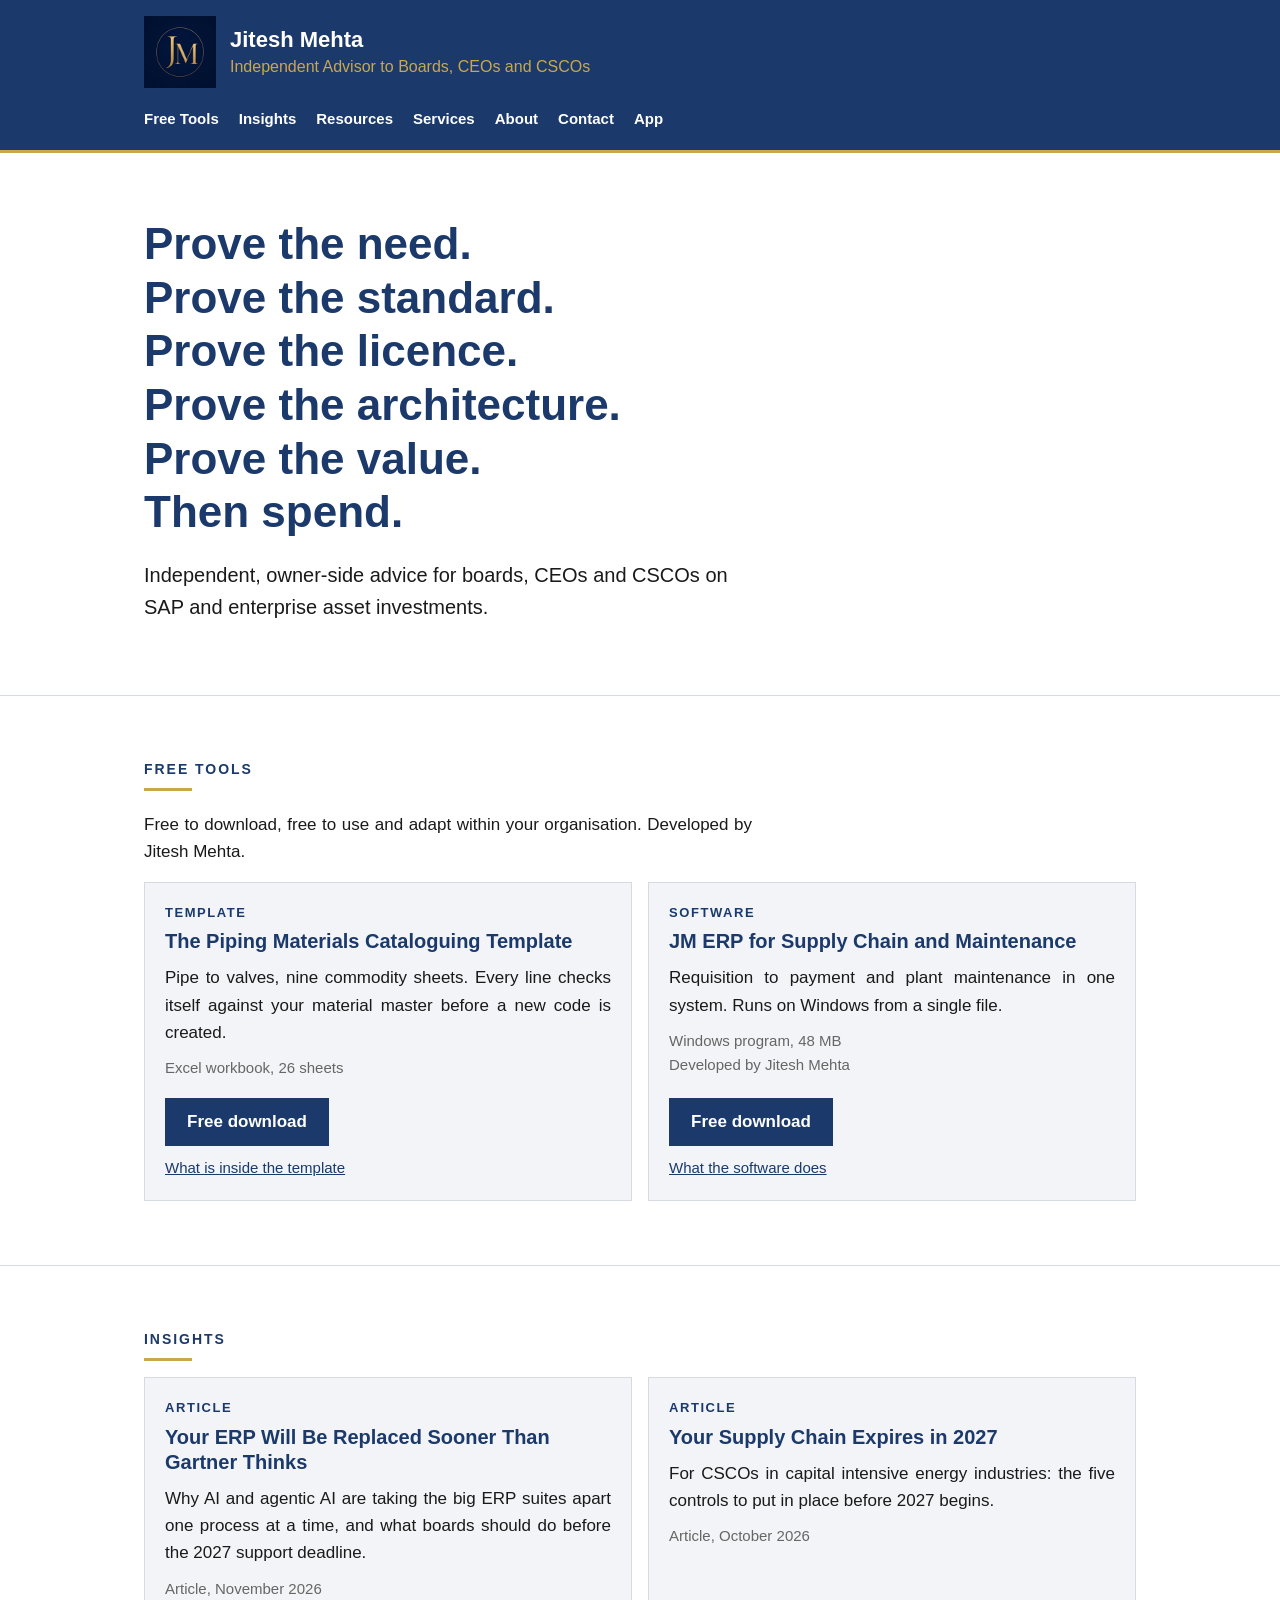
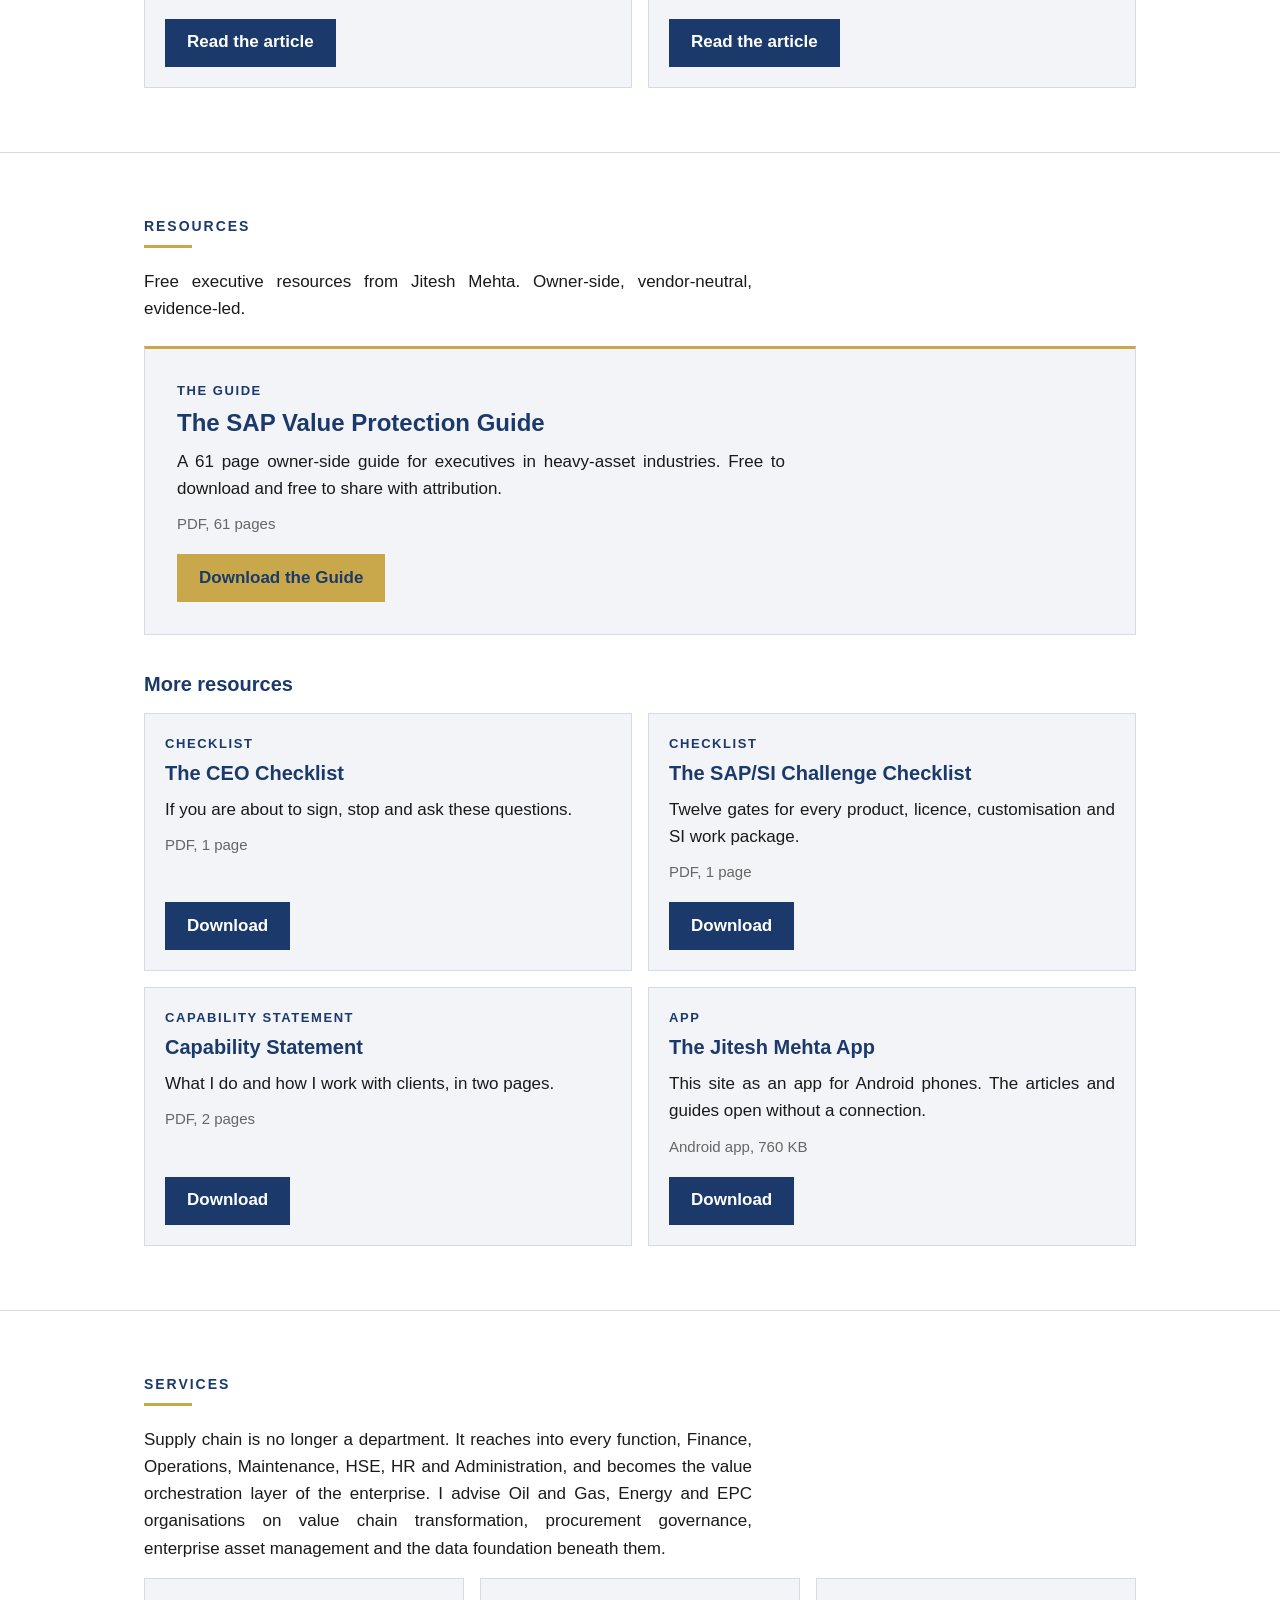
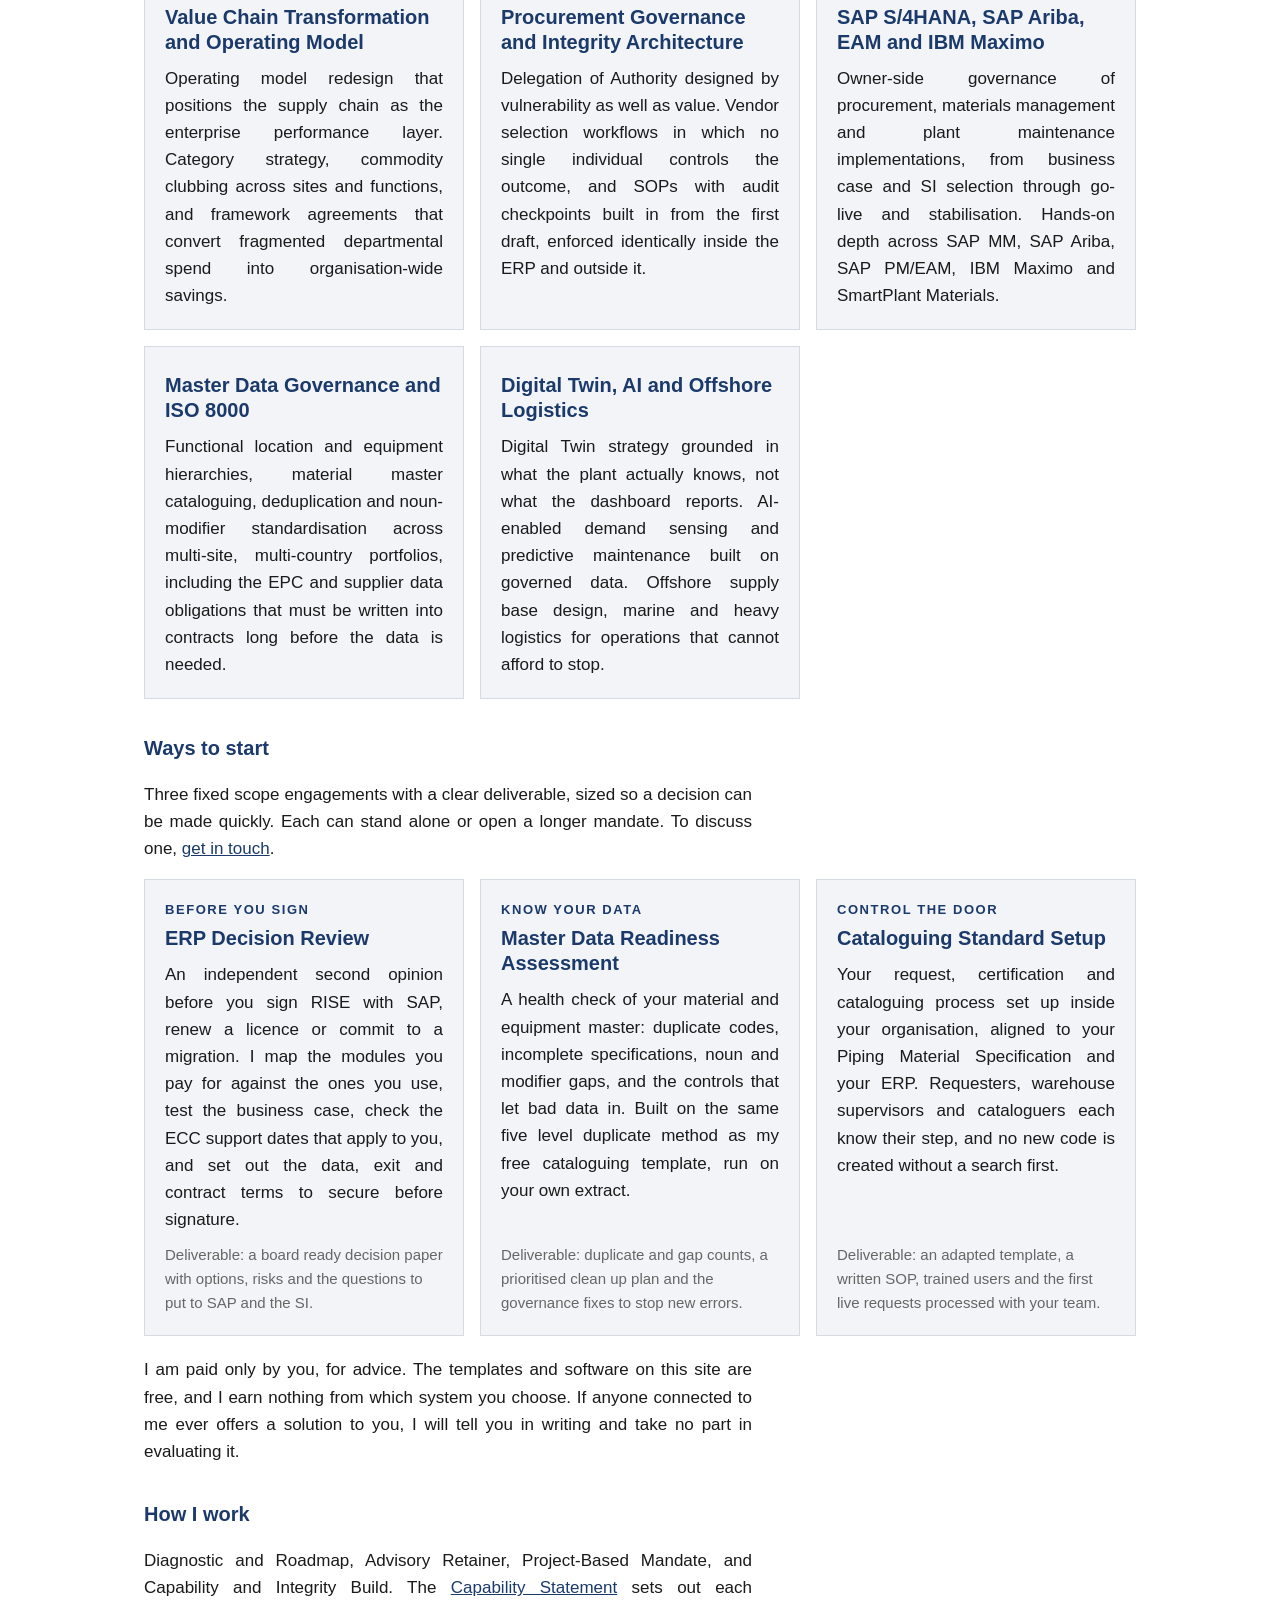
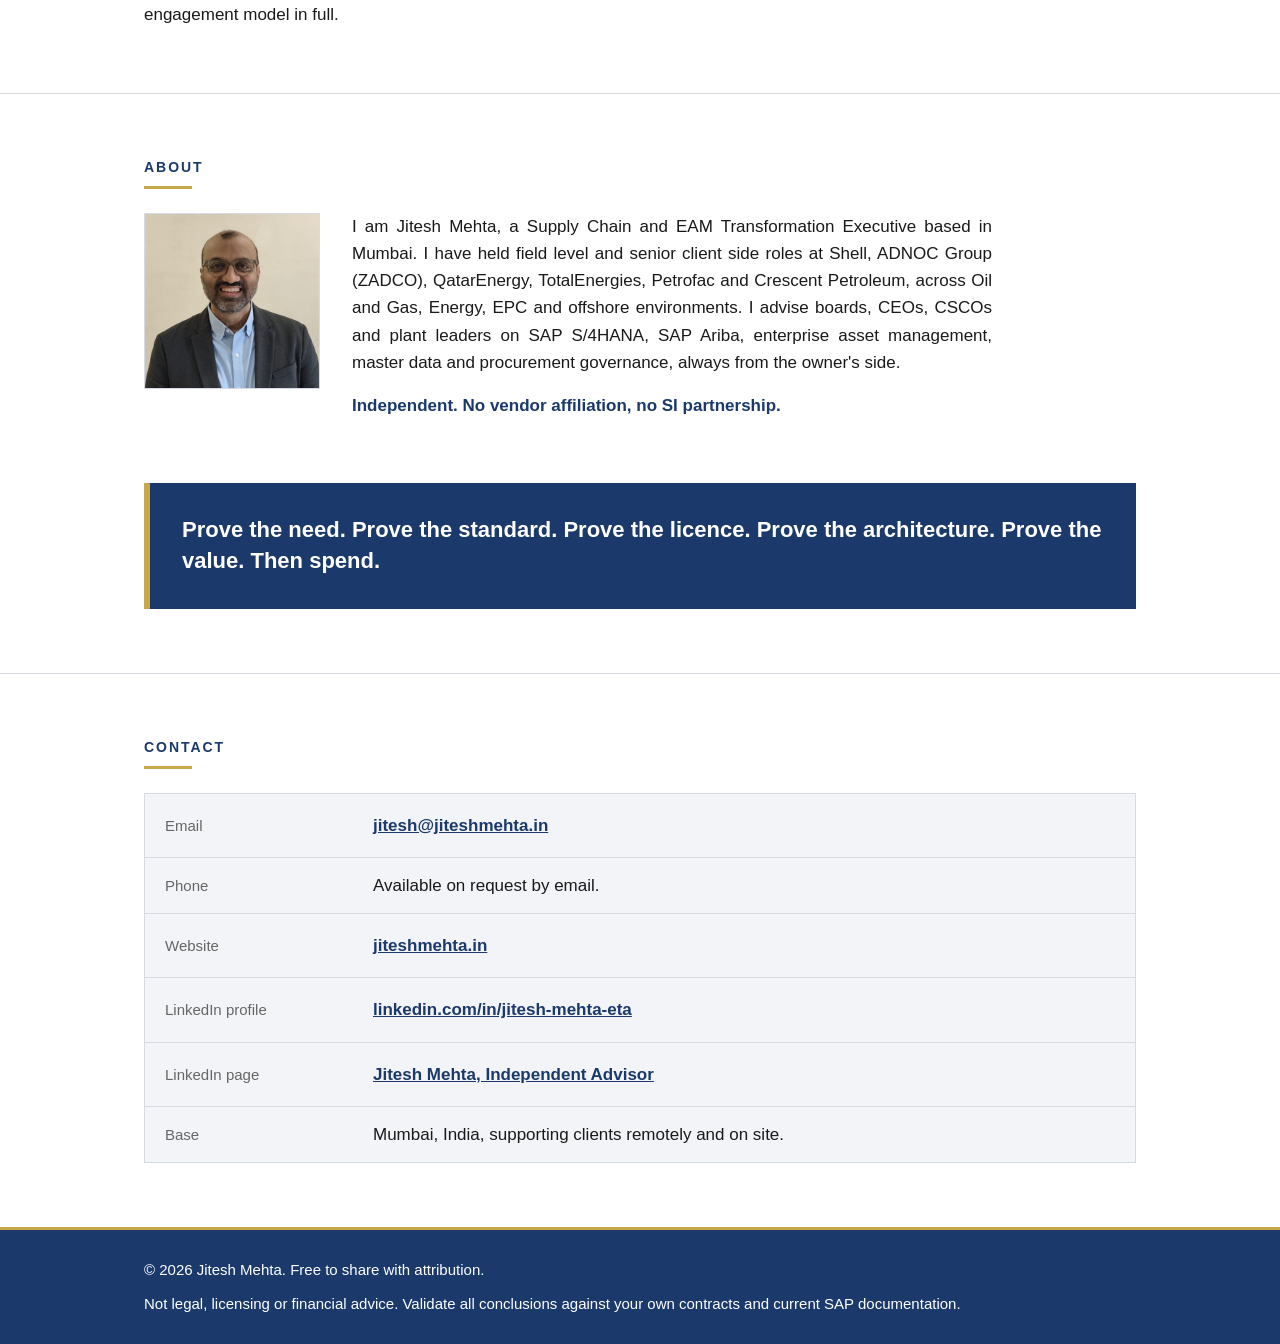
<file: index.html>
<!DOCTYPE html>
<html lang="en-GB">
<head>
  <meta charset="utf-8">
  <meta name="viewport" content="width=device-width, initial-scale=1">
  <title>Jitesh Mehta | Independent Supply Chain and EAM Advisor to Boards and CEOs</title>
  <meta name="description" content="Independent, owner-side advice for boards, CEOs and CSCOs on supply chain, SAP and enterprise asset investments. Download the free SAP Value Protection Guide.">
  <link rel="canonical" href="https://jiteshmehta.in/">
  <meta name="author" content="Jitesh Mehta">
  <meta name="theme-color" content="#1B3A6B">

  <!-- Google Search Console ownership check, added 14 November. Invisible to
       visitors. It must stay here: removing it un-verifies the site and Google
       stops accepting the sitemap. -->
  <meta name="google-site-verification" content="StubcutTACbYFUDFIHq-EhR6dIyo89DPHRs4ueK7lh8">

  <link rel="icon" href="favicon.ico" sizes="any">
  <link rel="icon" type="image/png" sizes="32x32" href="favicon-32.png">
  <link rel="apple-touch-icon" href="apple-touch-icon.png">
  <link rel="manifest" href="manifest.webmanifest">

  <meta property="og:type" content="website">
  <meta property="og:url" content="https://jiteshmehta.in/">
  <meta property="og:site_name" content="Jitesh Mehta">
  <meta property="og:title" content="Jitesh Mehta, Independent Advisor">
  <meta property="og:description" content="Owner-Side. Vendor-Neutral. Evidence-Led. Independent advice for boards, CEOs and CSCOs on supply chain, SAP and enterprise asset investments.">
  <meta property="og:image" content="https://jiteshmehta.in/og-image-v2.png">
  <meta property="og:image:width" content="1200">
  <meta property="og:image:height" content="630">
  <meta property="og:image:alt" content="JM logo in gold on navy, with the words Jitesh Mehta, Independent Advisor to Boards, CEOs and CSCOs.">
  <meta name="twitter:card" content="summary_large_image">
  <meta name="twitter:title" content="Jitesh Mehta, Independent Advisor">
  <meta name="twitter:description" content="Owner-Side. Vendor-Neutral. Evidence-Led. Independent advice for boards, CEOs and CSCOs on supply chain, SAP and enterprise asset investments.">
  <meta name="twitter:image" content="https://jiteshmehta.in/og-image-v2.png">

  <link rel="stylesheet" href="styles.css">
</head>
<body>
  <a class="skip" href="#main">Skip to content</a>

  <!-- 1. TOP BANNER -->
  <header class="banner">
    <div class="wrap">
      <img class="banner__logo" src="logo/logo-192.png" width="192" height="192" alt="JM logo">
      <div>
        <p class="banner__name">Jitesh Mehta</p>
        <p class="banner__tagline">Independent Advisor to Boards, CEOs and CSCOs</p>
      </div>
    </div>
    <nav class="nav" aria-label="Main">
      <div class="wrap">
        <ul>
          <li><a href="#tools">Free Tools</a></li>
          <li><a href="#insights">Insights</a></li>
          <li><a href="#resources">Resources</a></li>
          <li><a href="#services">Services</a></li>
          <li><a href="#about">About</a></li>
          <li><a href="#contact">Contact</a></li>
          <li><a href="#app">App</a></li>
        </ul>
      </div>
    </nav>
  </header>

  <main id="main">

    <!-- 2. HEADLINE -->
    <section class="hero">
      <div class="wrap">
        <h1>
          <span>Prove the need.</span>
          <span>Prove the standard.</span>
          <span>Prove the licence.</span>
          <span>Prove the architecture.</span>
          <span>Prove the value.</span>
          <span>Then spend.</span>
        </h1>
        <p class="hero__sub">Independent, owner-side advice for boards, CEOs and CSCOs on SAP and enterprise asset investments.</p>
      </div>
    </section>

    <!-- 3. FREE TOOLS -->
    <!-- Placed straight after the headline so the free downloads are the
         first thing a visitor reaches. The template and the software keep
         their ids, #template and #software, because their own pages link
         back to them. -->
    <section class="section" id="tools" aria-labelledby="tools-label">
      <div class="wrap">
        <h2 class="label" id="tools-label">Free Tools</h2>
        <p class="intro">Free to download, free to use and adapt within your organisation. Developed by Jitesh&nbsp;Mehta.</p>

        <div class="grid">

          <article class="card" id="template">
            <p class="card__type">Template</p>
            <h3 class="card__title"><a href="templates/piping-materials-cataloguing-template.html">The Piping Materials Cataloguing Template</a></h3>
            <p class="card__text">Pipe to valves, nine commodity sheets. Every line checks itself against your material master before a new code is created.</p>
            <p class="card__detail">Excel workbook, 26 sheets</p>
            <a class="btn" href="downloads/JM_ETA_Piping_Materials_Cataloguing_Template.xlsx" download type="application/vnd.openxmlformats-officedocument.spreadsheetml.sheet" aria-label="Free download: The Piping Materials Cataloguing Template">Free download</a>
            <a class="card__more" href="templates/piping-materials-cataloguing-template.html">What is inside the template</a>
          </article>

          <!-- JM ERP. Built from Desktop\ERP APP, outside this folder.
               Replace the zip and the manual under the same names for
               each new version, so the links never change. -->
          <article class="card" id="software">
            <p class="card__type">Software</p>
            <h3 class="card__title"><a href="software/jm-erp.html">JM ERP for Supply Chain and Maintenance</a></h3>
            <p class="card__text">Requisition to payment and plant maintenance in one system. Runs on Windows from a single file.</p>
            <p class="card__detail">Windows program, 48 MB<br>Developed by Jitesh Mehta</p>
            <a class="btn" href="downloads/JM_ERP_Windows.zip" download type="application/zip" aria-label="Free download: JM ERP for Supply Chain and Maintenance, for Windows">Free download</a>
            <a class="card__more" href="software/jm-erp.html">What the software does</a>
          </article>

        </div>
      </div>
    </section>

    <!-- 4. INSIGHTS -->
    <section class="section" id="insights" aria-labelledby="insights-label">
      <div class="wrap">
        <h2 class="label" id="insights-label">Insights</h2>

        <div class="grid">

          <article class="card">
            <p class="card__type">Article</p>
            <h3 class="card__title">Your ERP Will Be Replaced Sooner Than Gartner Thinks</h3>
            <p class="card__text">Why AI and agentic AI are taking the big ERP suites apart one process at a time, and what boards should do before the 2027 support deadline.</p>
            <p class="card__detail">Article, November 2026</p>
            <a class="btn" href="insights/erp-replaced-sooner.html">Read the article</a>
          </article>

          <article class="card">
            <p class="card__type">Article</p>
            <h3 class="card__title">Your Supply Chain Expires in 2027</h3>
            <p class="card__text">For CSCOs in capital intensive energy industries: the five controls to put in place before 2027 begins.</p>
            <p class="card__detail">Article, October 2026</p>
            <a class="btn" href="insights/supply-chain-expires-2027.html">Read the article</a>
          </article>

        </div>

        <!-- ADD NEW ARTICLE CARDS HERE, directly above this comment. -->

        <!--
        =====================================================================
        CARD TEMPLATE: HOW TO ADD A NEW ARTICLE
        =====================================================================
        1. Put the article HTML file in the "insights" folder.
        2. Copy the block between the two dotted lines below.
        3. Paste it above the line that says "ADD NEW ARTICLE CARDS HERE".
        4. Change the five lines marked EDIT, then delete the [EDIT ...] notes.
        5. Add the new article to sitemap.xml, then publish.

        . . . . . . . . . . . . . . copy from here . . . . . . . . . . . . . .

          <article class="card card--wide">
            <p class="card__type">ARTICLE</p>                                  [EDIT 1: type label]
            <h3 class="card__title">Title of the article</h3>                  [EDIT 2: title]
            <p class="card__text">One line description.</p>                    [EDIT 3: description]
            <p class="card__detail">Article, Month Year</p>                    [EDIT 4: detail line]
            <a class="btn" href="insights/file-name.html">Read the article</a> [EDIT 5: file name]
          </article>

        . . . . . . . . . . . . . . copy to here . . . . . . . . . . . . . . .

        Once there are two or more articles, remove "card--wide" from each card
        and wrap them all in <div class="grid"> ... </div> so they sit side by
        side on a desktop, exactly like the Resources cards.
        =====================================================================
        -->

      </div>
    </section>

    <!-- 5. RESOURCES -->
    <section class="section" id="resources" aria-labelledby="resources-label">
      <div class="wrap">
        <h2 class="label" id="resources-label">Resources</h2>
        <p class="intro">Free executive resources from Jitesh Mehta. Owner-side, vendor-neutral, evidence-led.</p>

        <!-- Featured card. Its address is jiteshmehta.in/#guide -->
        <article class="card card--featured" id="guide">
          <p class="card__type">The Guide</p>
          <h3 class="card__title">The SAP Value Protection Guide</h3>
          <p class="card__text">A 61 page owner-side guide for executives in heavy-asset industries. Free to download and free to share with attribution.</p>
          <p class="card__detail">PDF, 61 pages</p>
          <a class="btn btn--gold" href="downloads/JM_ETA_SAP_Value_Protection_Guide.pdf" type="application/pdf">Download the Guide</a>
        </article>

        <h3 class="subhead">More resources</h3>

        <div class="grid">

          <article class="card">
            <p class="card__type">Checklist</p>
            <h4 class="card__title">The CEO Checklist</h4>
            <p class="card__text">If you are about to sign, stop and ask these questions.</p>
            <p class="card__detail">PDF, 1 page</p>
            <a class="btn" href="downloads/JM_ETA_CEO_Checklist.pdf" type="application/pdf" aria-label="Download The CEO Checklist">Download</a>
          </article>

          <article class="card">
            <p class="card__type">Checklist</p>
            <h4 class="card__title">The SAP/SI Challenge Checklist</h4>
            <p class="card__text">Twelve gates for every product, licence, customisation and SI work package.</p>
            <p class="card__detail">PDF, 1 page</p>
            <a class="btn" href="downloads/JM_ETA_SAP_SI_Challenge_Checklist.pdf" type="application/pdf" aria-label="Download The SAP/SI Challenge Checklist">Download</a>
          </article>

          <article class="card">
            <p class="card__type">Capability Statement</p>
            <h4 class="card__title">Capability Statement</h4>
            <p class="card__text">What I do and how I work with clients, in two pages.</p>
            <p class="card__detail">PDF, 2 pages</p>
            <a class="btn" href="downloads/JM_ETA_Capability_Statement.pdf" type="application/pdf" aria-label="Download Capability Statement">Download</a>
          </article>

          <!-- The Android app. Built from Website\app-android, outside this
               folder. Replace the file under the same name for each new
               version, so the link never changes. -->
          <article class="card" id="app">
            <p class="card__type">App</p>
            <h4 class="card__title">The Jitesh Mehta App</h4>
            <p class="card__text">This site as an app for Android phones. The articles and guides open without a connection.</p>
            <p class="card__detail">Android app, 760 KB</p>
            <a class="btn" href="downloads/Jitesh_Mehta_App.apk" download type="application/vnd.android.package-archive" aria-label="Download The Jitesh Mehta App">Download</a>
          </article>

          <!-- ADD NEW DOCUMENT CARDS HERE, directly above this comment. -->

        </div>

        <!--
        =====================================================================
        CARD TEMPLATE: HOW TO ADD A NEW DOCUMENT
        =====================================================================
        1. Copy the PDF into the "downloads" folder.
           Name it like JM_ETA_Title_Words.pdf (no version numbers, no years).
        2. Copy the block between the two dotted lines below.
        3. Paste it above the line that says "ADD NEW DOCUMENT CARDS HERE".
        4. Change the five lines marked EDIT. Leave everything else alone.
        5. Add the new PDF to sitemap.xml, then publish.

        . . . . . . . . . . . . . . copy from here . . . . . . . . . . . . . .

          <article class="card">
            <p class="card__type">CHECKLIST</p>                          [EDIT 1: type label]
            <h4 class="card__title">Title of the document</h4>           [EDIT 2: title]
            <p class="card__text">One line description.</p>              [EDIT 3: description]
            <p class="card__detail">PDF, 1 page</p>                      [EDIT 4: detail line]
            <a class="btn" href="downloads/JM_ETA_Title_Words.pdf" type="application/pdf" aria-label="Download Title of the document">Download</a>   [EDIT 5: file name after downloads/ and the title after the word Download]
          </article>

        . . . . . . . . . . . . . . copy to here . . . . . . . . . . . . . . .

        After pasting, delete the [EDIT ...] notes at the end of each line.
        =====================================================================
        -->

      </div>
    </section>

    <!-- 6. SERVICES -->
    <section class="section" id="services" aria-labelledby="services-label">
      <div class="wrap">
        <h2 class="label" id="services-label">Services</h2>
        <p class="intro">Supply chain is no longer a department. It reaches into every function, Finance, Operations, Maintenance, HSE, HR and Administration, and becomes the value orchestration layer of the enterprise. I advise Oil and Gas, Energy and EPC organisations on value chain transformation, procurement governance, enterprise asset management and the data foundation beneath them.</p>

        <div class="grid">

          <article class="card">
            <h3 class="card__title">Value Chain Transformation and Operating Model</h3>
            <p class="card__text">Operating model redesign that positions the supply chain as the enterprise performance layer. Category strategy, commodity clubbing across sites and functions, and framework agreements that convert fragmented departmental spend into organisation-wide savings.</p>
          </article>

          <article class="card">
            <h3 class="card__title">Procurement Governance and Integrity Architecture</h3>
            <p class="card__text">Delegation of Authority designed by vulnerability as well as value. Vendor selection workflows in which no single individual controls the outcome, and SOPs with audit checkpoints built in from the first draft, enforced identically inside the ERP and outside it.</p>
          </article>

          <article class="card">
            <h3 class="card__title">SAP S/4HANA, SAP Ariba, EAM and IBM Maximo</h3>
            <p class="card__text">Owner-side governance of procurement, materials management and plant maintenance implementations, from business case and SI selection through go-live and stabilisation. Hands-on depth across SAP MM, SAP Ariba, SAP PM/EAM, IBM Maximo and SmartPlant Materials.</p>
          </article>

          <article class="card">
            <h3 class="card__title">Master Data Governance and ISO 8000</h3>
            <p class="card__text">Functional location and equipment hierarchies, material master cataloguing, deduplication and noun-modifier standardisation across multi-site, multi-country portfolios, including the EPC and supplier data obligations that must be written into contracts long before the data is needed.</p>
          </article>

          <article class="card">
            <h3 class="card__title">Digital Twin, AI and Offshore Logistics</h3>
            <p class="card__text">Digital Twin strategy grounded in what the plant actually knows, not what the dashboard reports. AI-enabled demand sensing and predictive maintenance built on governed data. Offshore supply base design, marine and heavy logistics for operations that cannot afford to stop.</p>
          </article>

        </div>

        <h3 class="subhead">Ways to start</h3>
        <p class="intro">Three fixed scope engagements with a clear deliverable, sized so a decision can be made quickly. Each can stand alone or open a longer mandate. To discuss one, <a href="#contact">get in touch</a>.</p>

        <div class="grid">

          <article class="card">
            <p class="card__type">Before you sign</p>
            <h4 class="card__title">ERP Decision Review</h4>
            <p class="card__text">An independent second opinion before you sign RISE with SAP, renew a licence or commit to a migration. I map the modules you pay for against the ones you use, test the business case, check the ECC support dates that apply to you, and set out the data, exit and contract terms to secure before signature.</p>
            <p class="card__detail">Deliverable: a board ready decision paper with options, risks and the questions to put to SAP and the SI.</p>
          </article>

          <article class="card">
            <p class="card__type">Know your data</p>
            <h4 class="card__title">Master Data Readiness Assessment</h4>
            <p class="card__text">A health check of your material and equipment master: duplicate codes, incomplete specifications, noun and modifier gaps, and the controls that let bad data in. Built on the same five level duplicate method as my free cataloguing template, run on your own extract.</p>
            <p class="card__detail">Deliverable: duplicate and gap counts, a prioritised clean up plan and the governance fixes to stop new errors.</p>
          </article>

          <article class="card">
            <p class="card__type">Control the door</p>
            <h4 class="card__title">Cataloguing Standard Setup</h4>
            <p class="card__text">Your request, certification and cataloguing process set up inside your organisation, aligned to your Piping Material Specification and your ERP. Requesters, warehouse supervisors and cataloguers each know their step, and no new code is created without a search first.</p>
            <p class="card__detail">Deliverable: an adapted template, a written SOP, trained users and the first live requests processed with your team.</p>
          </article>

        </div>

        <p class="intro">I am paid only by you, for advice. The templates and software on this site are free, and I earn nothing from which system you choose. If anyone connected to me ever offers a solution to you, I will tell you in writing and take no part in evaluating it.</p>

        <h3 class="subhead">How I work</h3>
        <p class="intro">Diagnostic and Roadmap, Advisory Retainer, Project-Based Mandate, and Capability and Integrity Build. The <a href="downloads/JM_ETA_Capability_Statement.pdf">Capability Statement</a> sets out each engagement model in full.</p>

      </div>
    </section>

    <!-- 7. ABOUT -->
    <section class="section" id="about" aria-labelledby="about-label">
      <div class="wrap">
        <h2 class="label" id="about-label">About</h2>
        <div class="about">
          <img class="about__photo" src="logo/jitesh-mehta-480.jpg" width="480" height="480" alt="Portrait of Jitesh Mehta" loading="lazy">
          <div class="about__text">
            <p>I am Jitesh Mehta, a Supply Chain and EAM Transformation Executive based in Mumbai. I have held field level and senior client side roles at Shell, ADNOC Group (ZADCO), QatarEnergy, TotalEnergies, Petrofac and Crescent Petroleum, across Oil and Gas, Energy, EPC and offshore environments. I advise boards, CEOs, CSCOs and plant leaders on SAP S/4HANA, SAP Ariba, enterprise asset management, master data and procurement governance, always from the owner's side.</p>
            <p class="about__note">Independent. No vendor affiliation, no SI partnership.</p>
          </div>
        </div>
      </div>
    </section>

    <!-- 8. PRINCIPLE STRIP -->
    <div class="wrap">
      <p class="principle">Prove the need. Prove the standard. Prove the licence. Prove the architecture. Prove the value. Then spend.</p>
    </div>

    <!-- 9. CONTACT -->
    <section class="section" id="contact" aria-labelledby="contact-label">
      <div class="wrap">
        <h2 class="label" id="contact-label">Contact</h2>
        <dl class="contact">
          <div class="contact__row">
            <dt>Email</dt>
            <dd><a href="mailto:jitesh@jiteshmehta.in">jitesh@jiteshmehta.in</a></dd>
          </div>
          <div class="contact__row">
            <dt>Phone</dt>
            <dd>Available on request by email.</dd>
          </div>
          <div class="contact__row">
            <dt>Website</dt>
            <dd><a href="https://jiteshmehta.in/">jiteshmehta.in</a></dd>
          </div>
          <div class="contact__row">
            <dt>LinkedIn profile</dt>
            <dd><a href="https://www.linkedin.com/in/jitesh-mehta-eta" rel="noopener">linkedin.com/in/jitesh-mehta-eta</a></dd>
          </div>
          <div class="contact__row">
            <dt>LinkedIn page</dt>
            <dd><a href="https://www.linkedin.com/company/jm-enterprise-transformation-advisory" rel="noopener">Jitesh Mehta, Independent Advisor</a></dd>
          </div>
          <div class="contact__row">
            <dt>Base</dt>
            <dd>Mumbai, India, supporting clients remotely and on site.</dd>
          </div>
        </dl>
      </div>
    </section>

  </main>

  <!-- 10. FOOTER -->
  <footer class="footer">
    <div class="wrap">
      <p>&copy; 2026 Jitesh Mehta. Free to share with attribution.</p>
      <p>Not legal, licensing or financial advice. Validate all conclusions against your own contracts and current SAP documentation.</p>
    </div>
  </footer>
  <script src="/app.js" defer></script>
</body>
</html>
</file>
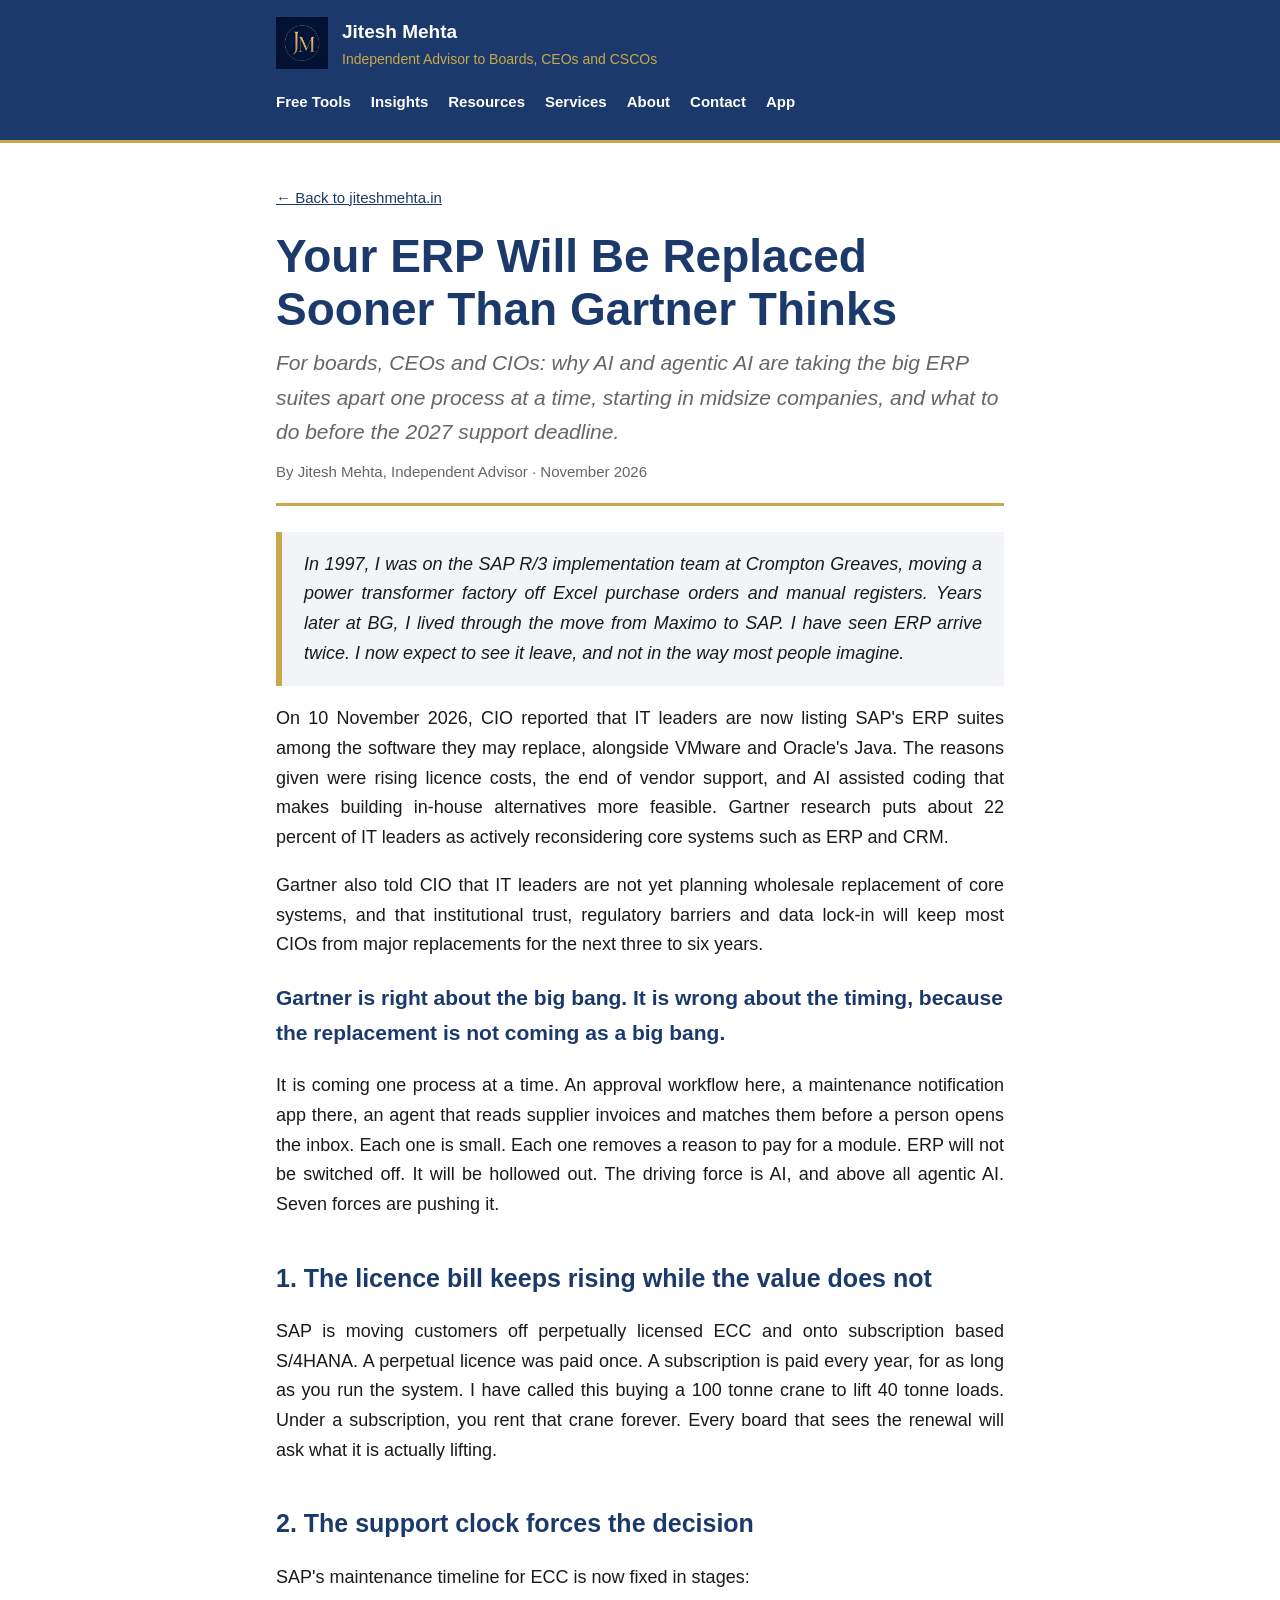
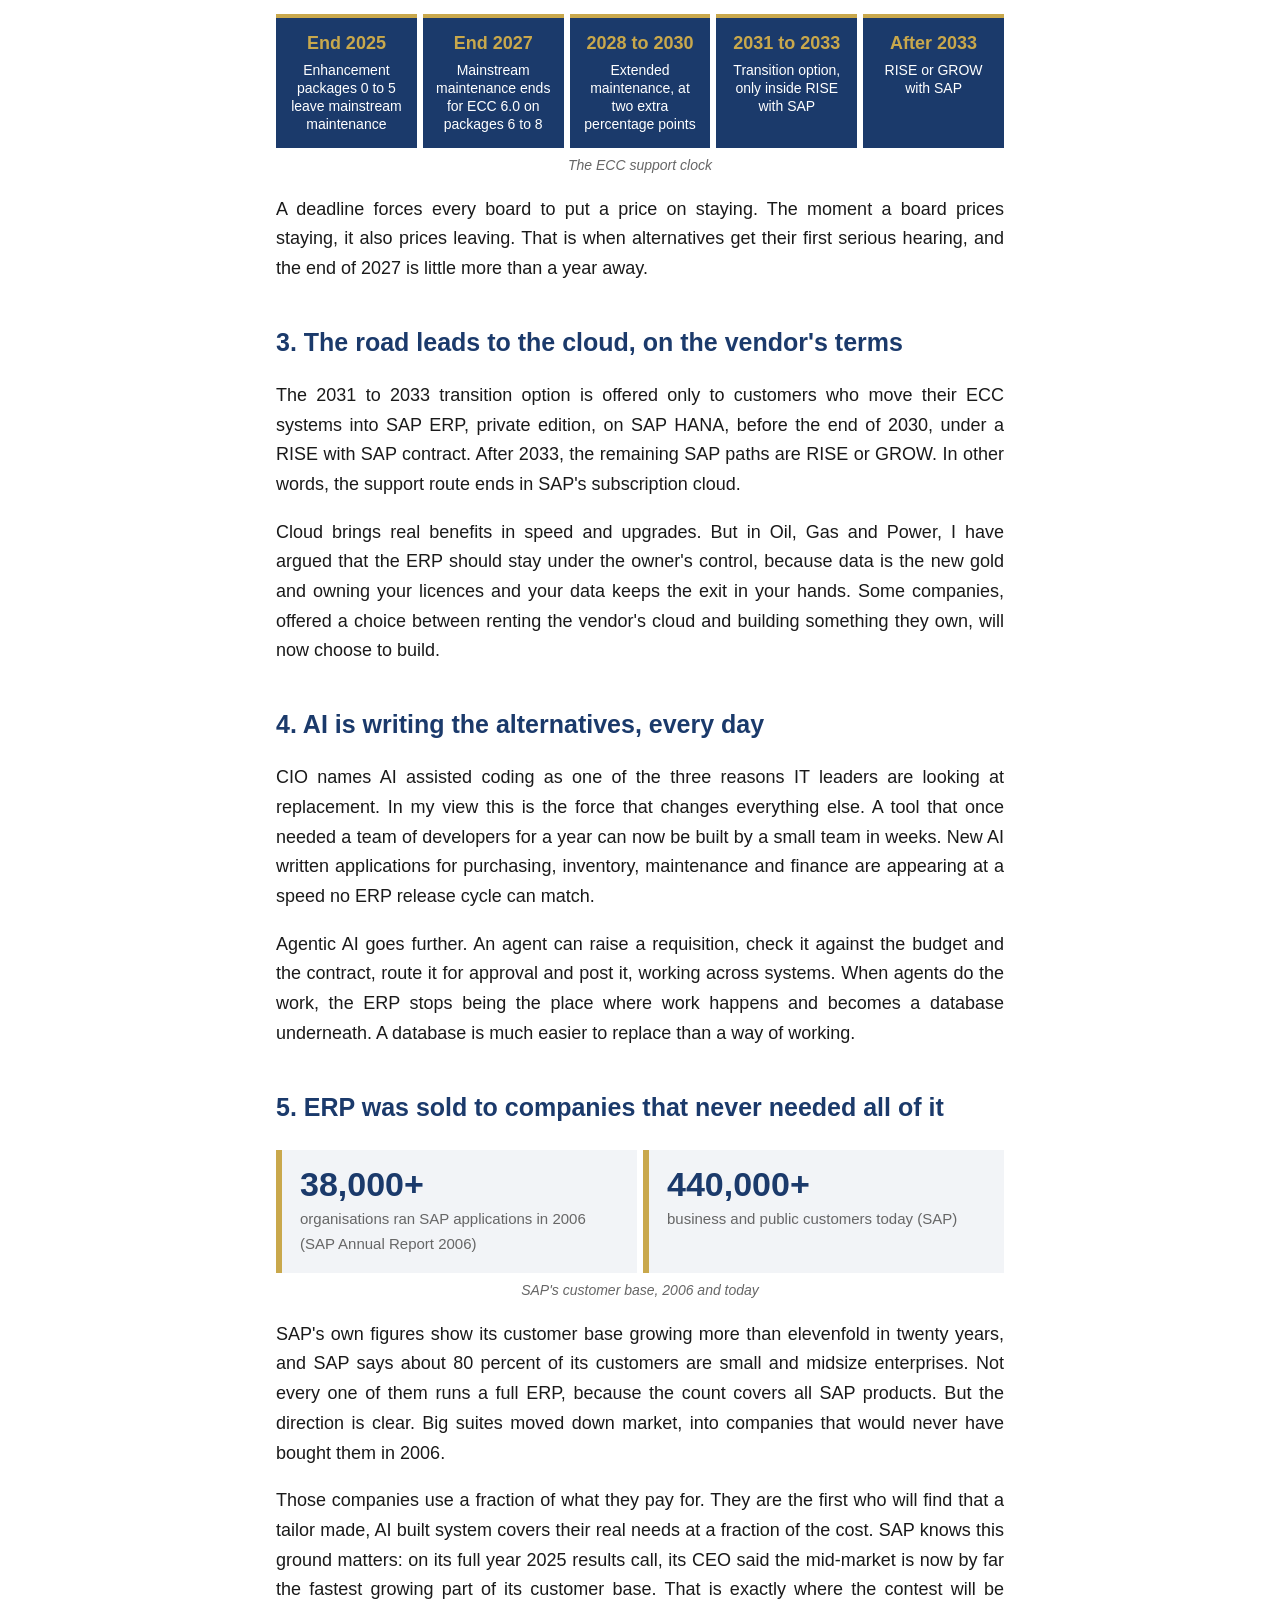
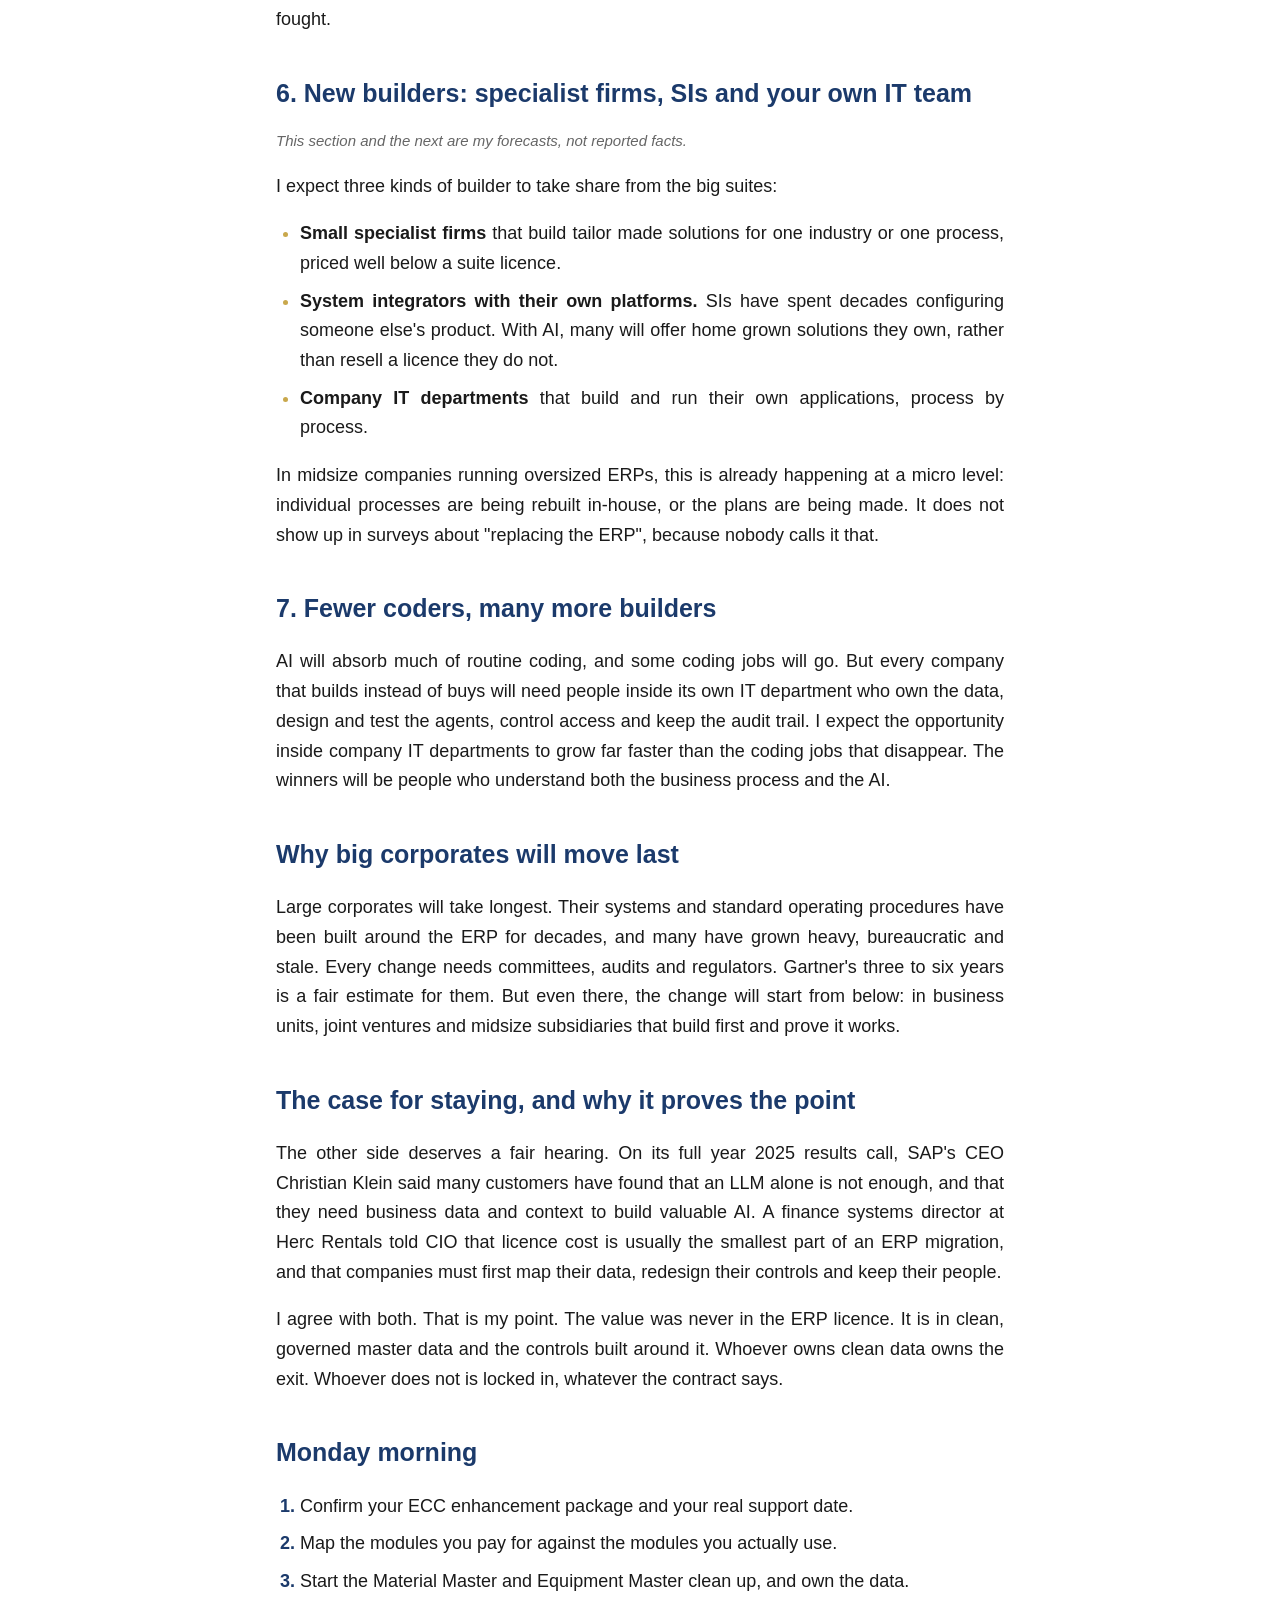
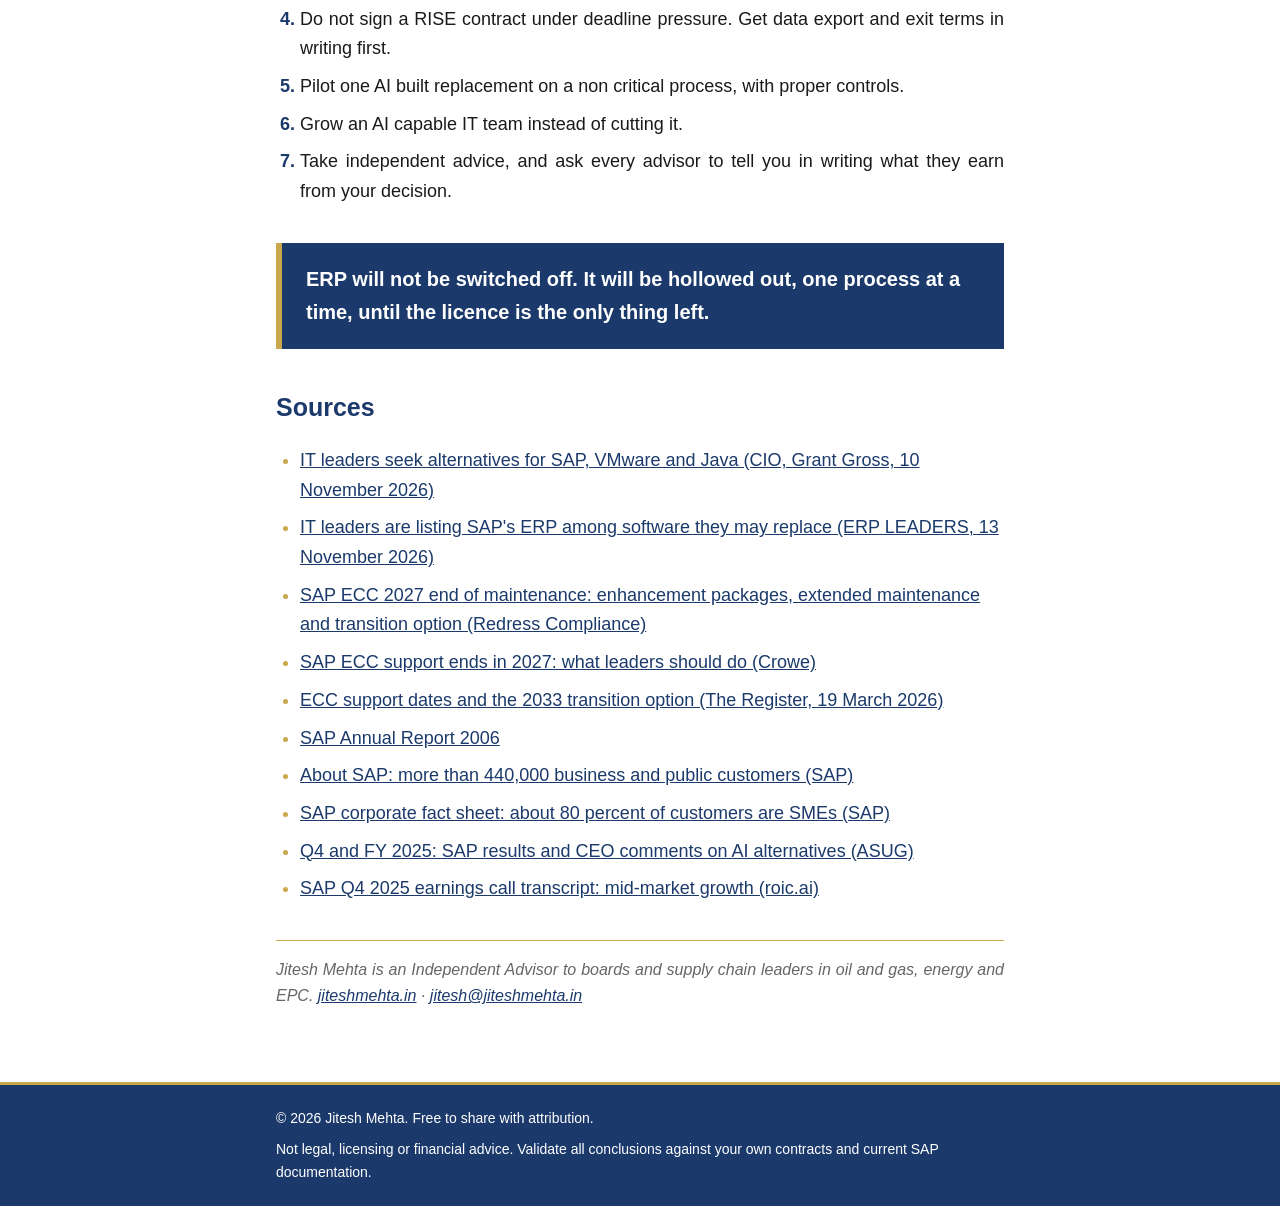
<file: insights/erp-replaced-sooner.html>
<!doctype html>
<html lang="en-GB"><head><meta charset="utf-8"><meta name="viewport" content="width=device-width,initial-scale=1">
<title>Your ERP Will Be Replaced Sooner Than Gartner Thinks | Jitesh Mehta</title>
<meta name="description" content="Why AI and agentic AI are taking the big ERP suites apart one process at a time, starting in midsize companies, and what boards should do before the 2027 SAP support deadline. By Jitesh Mehta, Independent Advisor.">
<meta property="og:title" content="Your ERP Will Be Replaced Sooner Than Gartner Thinks">
<meta property="og:description" content="Why AI and agentic AI are taking the big ERP suites apart one process at a time, and what boards should do before the 2027 support deadline.">
<meta property="og:type" content="article">
<meta name="author" content="Jitesh Mehta">
<meta property="article:author" content="Jitesh Mehta">
<meta property="article:published_time" content="2026-11-16T09:00:00+05:30">
<meta property="og:url" content="https://jiteshmehta.in/insights/erp-replaced-sooner.html">
<meta property="og:site_name" content="Jitesh Mehta">
<meta property="og:image" content="https://jiteshmehta.in/insights/erp-replaced-sooner.png">
<meta property="og:image:width" content="1200">
<meta property="og:image:height" content="630">
<meta property="og:image:alt" content="Navy and gold card showing the JM logo and the article title, Your ERP Will Be Replaced Sooner Than Gartner Thinks.">
<meta name="twitter:card" content="summary_large_image">
<meta name="twitter:title" content="Your ERP Will Be Replaced Sooner Than Gartner Thinks">
<meta name="twitter:description" content="Why AI and agentic AI are taking the big ERP suites apart one process at a time, and what boards should do before the 2027 support deadline.">
<meta name="twitter:image" content="https://jiteshmehta.in/insights/erp-replaced-sooner.png">
<link rel="canonical" href="https://jiteshmehta.in/insights/erp-replaced-sooner.html">
<meta name="theme-color" content="#1B3A6B">
<link rel="icon" href="/favicon.ico" sizes="any">
<link rel="icon" type="image/png" sizes="32x32" href="/favicon-32.png">
<link rel="apple-touch-icon" href="/apple-touch-icon.png">
<link rel="manifest" href="/manifest.webmanifest">
<style>
:root{--navy:#1B3A6B;--gold:#C9A84C;--bg:#F2F4F7;--txt:#1A1A1A;--grey:#666}
*{box-sizing:border-box}body{margin:0;font-family:Calibri,Carlito,"Segoe UI",Arial,sans-serif;color:var(--txt);background:#fff;font-size:18px;line-height:1.65}
header{background:var(--navy);border-bottom:3px solid var(--gold)}
.hd{max-width:760px;margin:0 auto;padding:16px;display:flex;align-items:center;gap:14px}
.mono{width:52px;height:52px;flex:none;display:block}
.hd a{color:#fff;text-decoration:none;font-weight:700;font-size:19px}.hd span{display:block;color:var(--gold);font-size:14px;font-weight:400}
.nav>div{max-width:760px;margin:0 auto;padding:0 16px 12px}
.nav ul{display:flex;flex-wrap:wrap;gap:2px clamp(7px,2.2vw,20px);list-style:none;margin:0;padding:0}
.nav a{display:inline-block;color:#fff;text-decoration:none;font-size:15px;font-weight:700;padding:3px 0;border-bottom:2px solid transparent}
.nav a:hover{color:var(--gold);border-bottom-color:var(--gold)}
.nav a:focus-visible{outline:3px solid var(--gold);outline-offset:3px}
@media(max-width:639px){.nav ul{display:grid;grid-template-columns:repeat(4,auto);justify-content:start;column-gap:clamp(12px,4vw,20px)}}
footer p{margin:0}footer p+p{margin-top:8px}
main{max-width:760px;margin:0 auto;padding:40px 16px 56px}
.back{font-size:15px;color:var(--navy)}
h1{color:var(--navy);font-size:clamp(32px,6vw,46px);line-height:1.15;margin:18px 0 10px}
.sub{font-size:21px;color:var(--grey);font-style:italic;margin:0 0 10px}
.by{font-size:15px;color:var(--grey);padding-bottom:18px;border-bottom:3px solid var(--gold);margin:0 0 26px}
.lead{font-size:21px;font-weight:700;color:var(--navy)}
h2{color:var(--navy);font-size:25px;margin:38px 0 10px}
main p,main li{text-align:justify;-webkit-hyphens:auto;hyphens:auto}
main .sub,main .by,main .lead,main .sources li{text-align:left;-webkit-hyphens:manual;hyphens:manual}
ul,ol{padding-left:24px}li{margin-bottom:8px}ul li::marker{color:var(--gold)}ol li::marker{color:var(--navy);font-weight:700}
.story{background:var(--bg);border-left:6px solid var(--gold);padding:18px 22px;font-style:italic}
.ctl{display:grid;grid-template-columns:repeat(5,1fr);gap:6px;margin:22px 0 6px}.ctl div{background:var(--navy);border-top:4px solid var(--gold);padding:16px 8px;text-align:center}.ctl b{display:block;color:var(--gold);font-size:20px}.ctl span{display:block;color:#fff;font-size:14px;line-height:1.3;margin-top:4px}
@media(max-width:600px){.ctl{grid-template-columns:1fr}.ctl div{display:flex;gap:12px;align-items:baseline;text-align:left;padding:12px 14px}.ctl span{margin:0}}
.cap{text-align:center!important;-webkit-hyphens:manual;hyphens:manual;font-size:14px;color:var(--grey);font-style:italic;margin-top:4px}
blockquote{margin:36px 0;padding:20px 24px;background:var(--navy);border-left:6px solid var(--gold);color:#fff;font-weight:700;font-size:20px}
a{color:var(--navy)}
.bio{margin-top:36px;padding-top:16px;border-top:1px solid var(--gold);color:var(--grey);font-style:italic;font-size:16px}
footer{background:var(--navy);border-top:3px solid var(--gold);color:#fff;font-size:14px}
footer div{max-width:760px;margin:0 auto;padding:22px 16px}
.tl{display:grid;grid-template-columns:repeat(5,1fr);gap:6px;margin:22px 0 6px}.tl div{background:var(--navy);border-top:4px solid var(--gold);padding:14px 8px;text-align:center}.tl b{display:block;color:var(--gold);font-size:18px;line-height:1.25}.tl span{display:block;color:#fff;font-size:14px;line-height:1.3;margin-top:6px}
@media(max-width:600px){.tl{grid-template-columns:1fr}.tl div{display:flex;gap:12px;align-items:baseline;text-align:left;padding:12px 14px}.tl b{flex:none;width:118px}.tl span{margin:0}}
.fig{display:grid;grid-template-columns:1fr 1fr;gap:6px;margin:22px 0 6px}.fig div{background:var(--bg);border-left:6px solid var(--gold);padding:16px 18px}.fig b{display:block;color:var(--navy);font-size:34px;line-height:1.1}.fig span{display:block;color:var(--grey);font-size:15px;margin-top:4px}
.view{font-size:15px;color:var(--grey);font-style:italic}
</style></head><body>
<header><div class="hd"><img class="mono" src="/logo/logo-192.png" width="192" height="192" alt="JM logo"><div><a href="/">Jitesh Mehta</a><span>Independent Advisor to Boards, CEOs and CSCOs</span></div></div><nav class="nav" aria-label="Main"><div><ul><li><a href="/#tools">Free Tools</a></li><li><a href="/#insights">Insights</a></li><li><a href="/#resources">Resources</a></li><li><a href="/#services">Services</a></li><li><a href="/#about">About</a></li><li><a href="/#contact">Contact</a></li><li><a href="/#app">App</a></li></ul></div></nav></header>
<main><a class="back" href="/">&larr; Back to jiteshmehta.in</a>
<h1>Your ERP Will Be Replaced Sooner Than Gartner Thinks</h1>
<p class="sub">For boards, CEOs and CIOs: why AI and agentic AI are taking the big ERP suites apart one process at a time, starting in midsize companies, and what to do before the 2027 support deadline.</p>
<p class="by">By Jitesh Mehta, Independent Advisor · November 2026</p>
<p class="story">In 1997, I was on the SAP R/3 implementation team at Crompton Greaves, moving a power transformer factory off Excel purchase orders and manual registers. Years later at BG, I lived through the move from Maximo to SAP. I have seen ERP arrive twice. I now expect to see it leave, and not in the way most people imagine.</p>
<p>On 10 November 2026, CIO reported that IT leaders are now listing SAP's ERP suites among the software they may replace, alongside VMware and Oracle's Java. The reasons given were rising licence costs, the end of vendor support, and AI assisted coding that makes building in-house alternatives more feasible. Gartner research puts about 22 percent of IT leaders as actively reconsidering core systems such as ERP and CRM.</p>
<p>Gartner also told CIO that IT leaders are not yet planning wholesale replacement of core systems, and that institutional trust, regulatory barriers and data lock-in will keep most CIOs from major replacements for the next three to six years.</p>
<p class="lead">Gartner is right about the big bang. It is wrong about the timing, because the replacement is not coming as a big bang.</p>
<p>It is coming one process at a time. An approval workflow here, a maintenance notification app there, an agent that reads supplier invoices and matches them before a person opens the inbox. Each one is small. Each one removes a reason to pay for a module. ERP will not be switched off. It will be hollowed out. The driving force is AI, and above all agentic AI. Seven forces are pushing it.</p>

<h2>1. The licence bill keeps rising while the value does not</h2>
<p>SAP is moving customers off perpetually licensed ECC and onto subscription based S/4HANA. A perpetual licence was paid once. A subscription is paid every year, for as long as you run the system. I have called this buying a 100 tonne crane to lift 40 tonne loads. Under a subscription, you rent that crane forever. Every board that sees the renewal will ask what it is actually lifting.</p>

<h2>2. The support clock forces the decision</h2>
<p>SAP's maintenance timeline for ECC is now fixed in stages:</p>
<div class="tl" role="img" aria-label="SAP ECC support timeline from 2025 to after 2033"><div><b>End 2025</b><span>Enhancement packages 0 to 5 leave mainstream maintenance</span></div><div><b>End 2027</b><span>Mainstream maintenance ends for ECC 6.0 on packages 6 to 8</span></div><div><b>2028 to 2030</b><span>Extended maintenance, at two extra percentage points</span></div><div><b>2031 to 2033</b><span>Transition option, only inside RISE with SAP</span></div><div><b>After 2033</b><span>RISE or GROW with SAP</span></div></div>
<p class="cap">The ECC support clock</p>
<p>A deadline forces every board to put a price on staying. The moment a board prices staying, it also prices leaving. That is when alternatives get their first serious hearing, and the end of 2027 is little more than a year away.</p>

<h2>3. The road leads to the cloud, on the vendor's terms</h2>
<p>The 2031 to 2033 transition option is offered only to customers who move their ECC systems into SAP ERP, private edition, on SAP HANA, before the end of 2030, under a RISE with SAP contract. After 2033, the remaining SAP paths are RISE or GROW. In other words, the support route ends in SAP's subscription cloud.</p>
<p>Cloud brings real benefits in speed and upgrades. But in Oil, Gas and Power, I have argued that the ERP should stay under the owner's control, because data is the new gold and owning your licences and your data keeps the exit in your hands. Some companies, offered a choice between renting the vendor's cloud and building something they own, will now choose to build.</p>

<h2>4. AI is writing the alternatives, every day</h2>
<p>CIO names AI assisted coding as one of the three reasons IT leaders are looking at replacement. In my view this is the force that changes everything else. A tool that once needed a team of developers for a year can now be built by a small team in weeks. New AI written applications for purchasing, inventory, maintenance and finance are appearing at a speed no ERP release cycle can match.</p>
<p>Agentic AI goes further. An agent can raise a requisition, check it against the budget and the contract, route it for approval and post it, working across systems. When agents do the work, the ERP stops being the place where work happens and becomes a database underneath. A database is much easier to replace than a way of working.</p>

<h2>5. ERP was sold to companies that never needed all of it</h2>
<div class="fig"><div><b>38,000+</b><span>organisations ran SAP applications in 2006 (SAP Annual Report 2006)</span></div><div><b>440,000+</b><span>business and public customers today (SAP)</span></div></div>
<p class="cap">SAP's customer base, 2006 and today</p>
<p>SAP's own figures show its customer base growing more than elevenfold in twenty years, and SAP says about 80 percent of its customers are small and midsize enterprises. Not every one of them runs a full ERP, because the count covers all SAP products. But the direction is clear. Big suites moved down market, into companies that would never have bought them in 2006.</p>
<p>Those companies use a fraction of what they pay for. They are the first who will find that a tailor made, AI built system covers their real needs at a fraction of the cost. SAP knows this ground matters: on its full year 2025 results call, its CEO said the mid-market is now by far the fastest growing part of its customer base. That is exactly where the contest will be fought.</p>

<h2>6. New builders: specialist firms, SIs and your own IT team</h2>
<p class="view">This section and the next are my forecasts, not reported facts.</p>
<p>I expect three kinds of builder to take share from the big suites:</p>
<ul>
<li><strong>Small specialist firms</strong> that build tailor made solutions for one industry or one process, priced well below a suite licence.</li>
<li><strong>System integrators with their own platforms.</strong> SIs have spent decades configuring someone else's product. With AI, many will offer home grown solutions they own, rather than resell a licence they do not.</li>
<li><strong>Company IT departments</strong> that build and run their own applications, process by process.</li>
</ul>
<p>In midsize companies running oversized ERPs, this is already happening at a micro level: individual processes are being rebuilt in-house, or the plans are being made. It does not show up in surveys about "replacing the ERP", because nobody calls it that.</p>

<h2>7. Fewer coders, many more builders</h2>
<p>AI will absorb much of routine coding, and some coding jobs will go. But every company that builds instead of buys will need people inside its own IT department who own the data, design and test the agents, control access and keep the audit trail. I expect the opportunity inside company IT departments to grow far faster than the coding jobs that disappear. The winners will be people who understand both the business process and the AI.</p>

<h2>Why big corporates will move last</h2>
<p>Large corporates will take longest. Their systems and standard operating procedures have been built around the ERP for decades, and many have grown heavy, bureaucratic and stale. Every change needs committees, audits and regulators. Gartner's three to six years is a fair estimate for them. But even there, the change will start from below: in business units, joint ventures and midsize subsidiaries that build first and prove it works.</p>

<h2>The case for staying, and why it proves the point</h2>
<p>The other side deserves a fair hearing. On its full year 2025 results call, SAP's CEO Christian Klein said many customers have found that an LLM alone is not enough, and that they need business data and context to build valuable AI. A finance systems director at Herc Rentals told CIO that licence cost is usually the smallest part of an ERP migration, and that companies must first map their data, redesign their controls and keep their people.</p>
<p>I agree with both. That is my point. The value was never in the ERP licence. It is in clean, governed master data and the controls built around it. Whoever owns clean data owns the exit. Whoever does not is locked in, whatever the contract says.</p>

<h2>Monday morning</h2>
<ol>
<li>Confirm your ECC enhancement package and your real support date.</li>
<li>Map the modules you pay for against the modules you actually use.</li>
<li>Start the Material Master and Equipment Master clean up, and own the data.</li>
<li>Do not sign a RISE contract under deadline pressure. Get data export and exit terms in writing first.</li>
<li>Pilot one AI built replacement on a non critical process, with proper controls.</li>
<li>Grow an AI capable IT team instead of cutting it.</li>
<li>Take independent advice, and ask every advisor to tell you in writing what they earn from your decision.</li>
</ol>
<blockquote>ERP will not be switched off. It will be hollowed out, one process at a time, until the licence is the only thing left.</blockquote>
<h2>Sources</h2>
<ul class="sources">
<li><a href="https://www.cio.com/article/4244939/it-leaders-seek-alternatives-for-sap-vmware-and-java.html" target="_blank" rel="noopener">IT leaders seek alternatives for SAP, VMware and Java (CIO, Grant Gross, 10 November 2026)</a></li>
<li><a href="https://www.erp-leaders.com/news/it-leaders-are-listing-sap-s-erp-among-software-they-may-replace-cio-r/" target="_blank" rel="noopener">IT leaders are listing SAP's ERP among software they may replace (ERP LEADERS, 13 November 2026)</a></li>
<li><a href="https://redresscompliance.com/sap-2027-ecc-end-of-maintenance-strategy" target="_blank" rel="noopener">SAP ECC 2027 end of maintenance: enhancement packages, extended maintenance and transition option (Redress Compliance)</a></li>
<li><a href="https://www.crowe.com/id/insights/sap-ecc-support-ends-in-2027-what-leaders-should-do" target="_blank" rel="noopener">SAP ECC support ends in 2027: what leaders should do (Crowe)</a></li>
<li><a href="https://www.theregister.com/2026/03/19/sap_2b_off_target/" target="_blank" rel="noopener">ECC support dates and the 2033 transition option (The Register, 19 March 2026)</a></li>
<li><a href="https://irpages2.eqs.com/download/companies/SAP/Annual%20Reports/DE0007164600-JA-2006-EQ-E-00.pdf" target="_blank" rel="noopener">SAP Annual Report 2006</a></li>
<li><a href="https://www.sap.com/about.html" target="_blank" rel="noopener">About SAP: more than 440,000 business and public customers (SAP)</a></li>
<li><a href="https://www.sap.com/hungary/documents/2017/04/4666ecdd-b67c-0010-82c7-eda71af511fa.html" target="_blank" rel="noopener">SAP corporate fact sheet: about 80 percent of customers are SMEs (SAP)</a></li>
<li><a href="https://www.asug.com/insights/q4-and-fy-2025-sap-delivers-record-cloud-growth-as-business-ai-fuels-momentum" target="_blank" rel="noopener">Q4 and FY 2025: SAP results and CEO comments on AI alternatives (ASUG)</a></li>
<li><a href="https://www.roic.ai/quote/SAP/transcripts/2025-year/4-quarter" target="_blank" rel="noopener">SAP Q4 2025 earnings call transcript: mid-market growth (roic.ai)</a></li>
</ul>
<p class="bio">Jitesh Mehta is an Independent Advisor to boards and supply chain leaders in oil and gas, energy and EPC. <a href="/">jiteshmehta.in</a> &middot; <a href="mailto:jitesh@jiteshmehta.in">jitesh@jiteshmehta.in</a></p>
</main>
<footer><div><p>&copy; 2026 Jitesh Mehta. Free to share with attribution.</p><p>Not legal, licensing or financial advice. Validate all conclusions against your own contracts and current SAP documentation.</p></div></footer>
<script src="/app.js" defer></script>
</body></html>
</file>
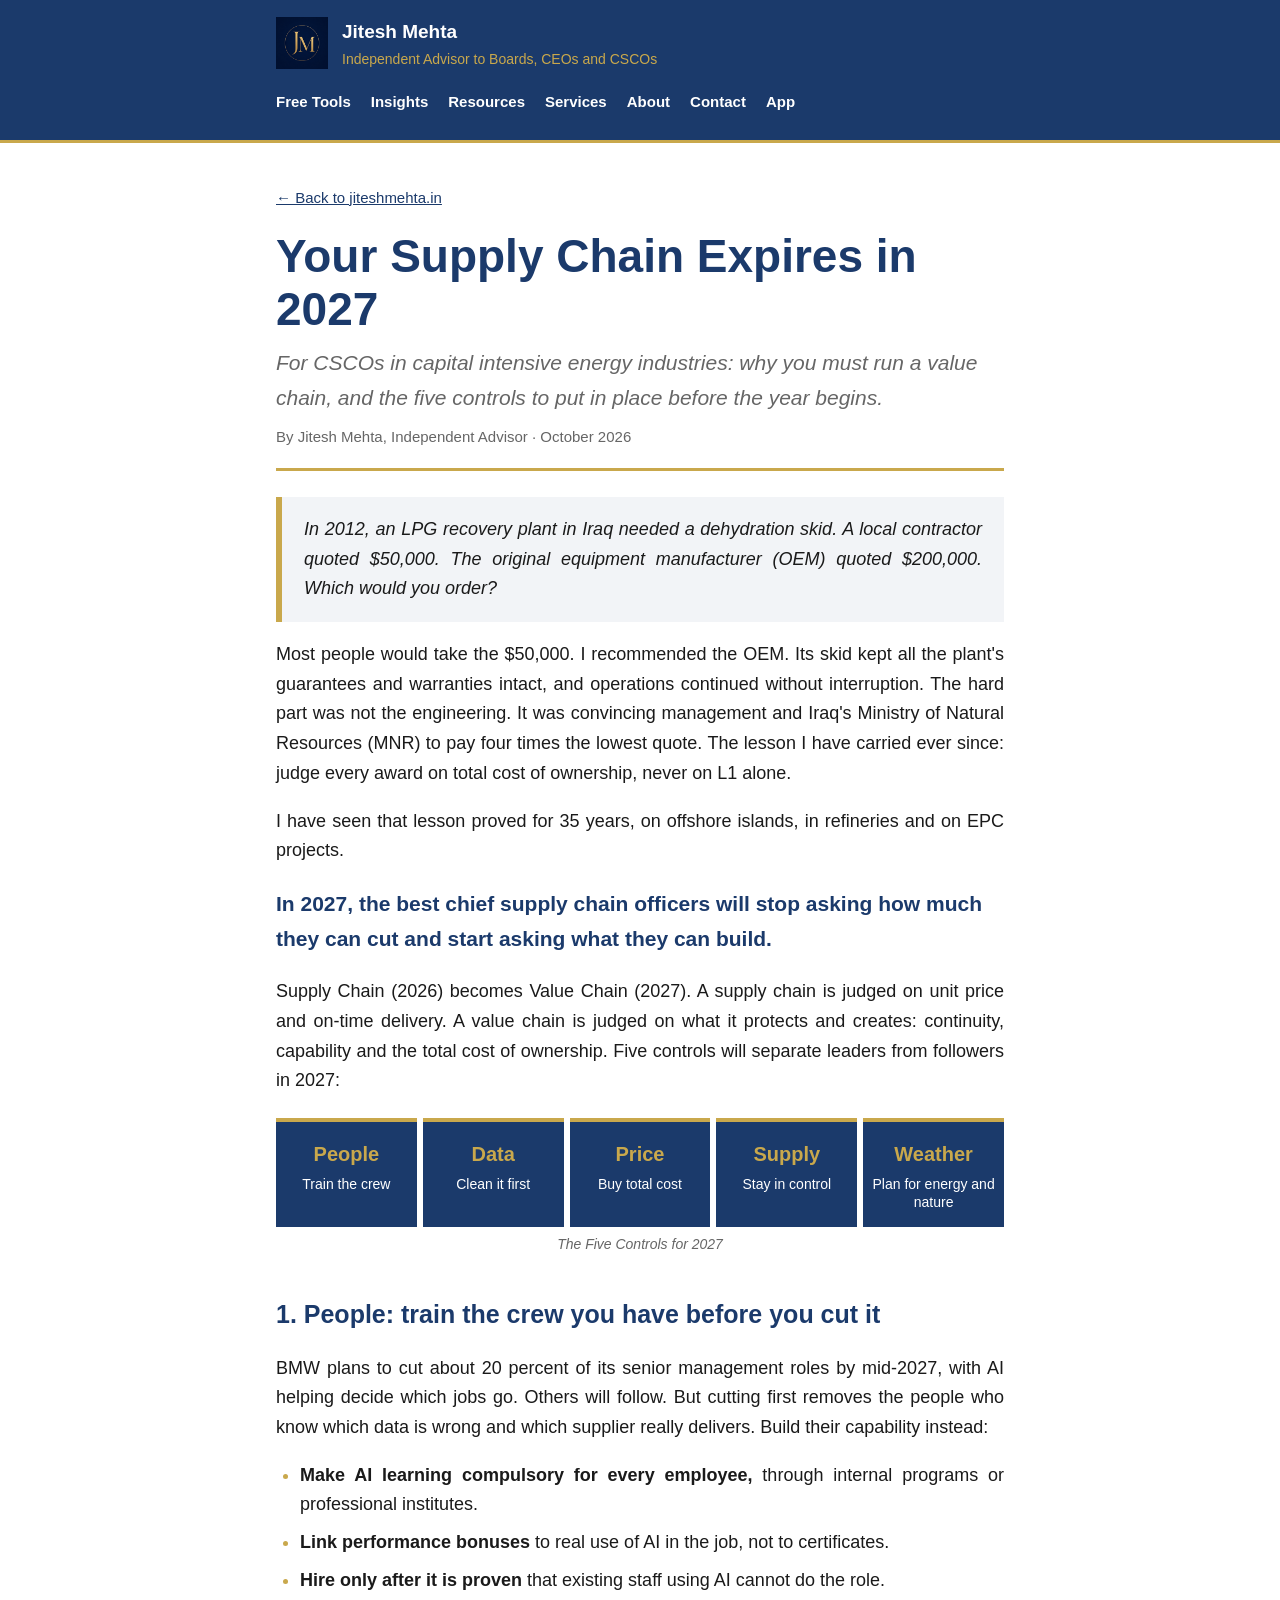
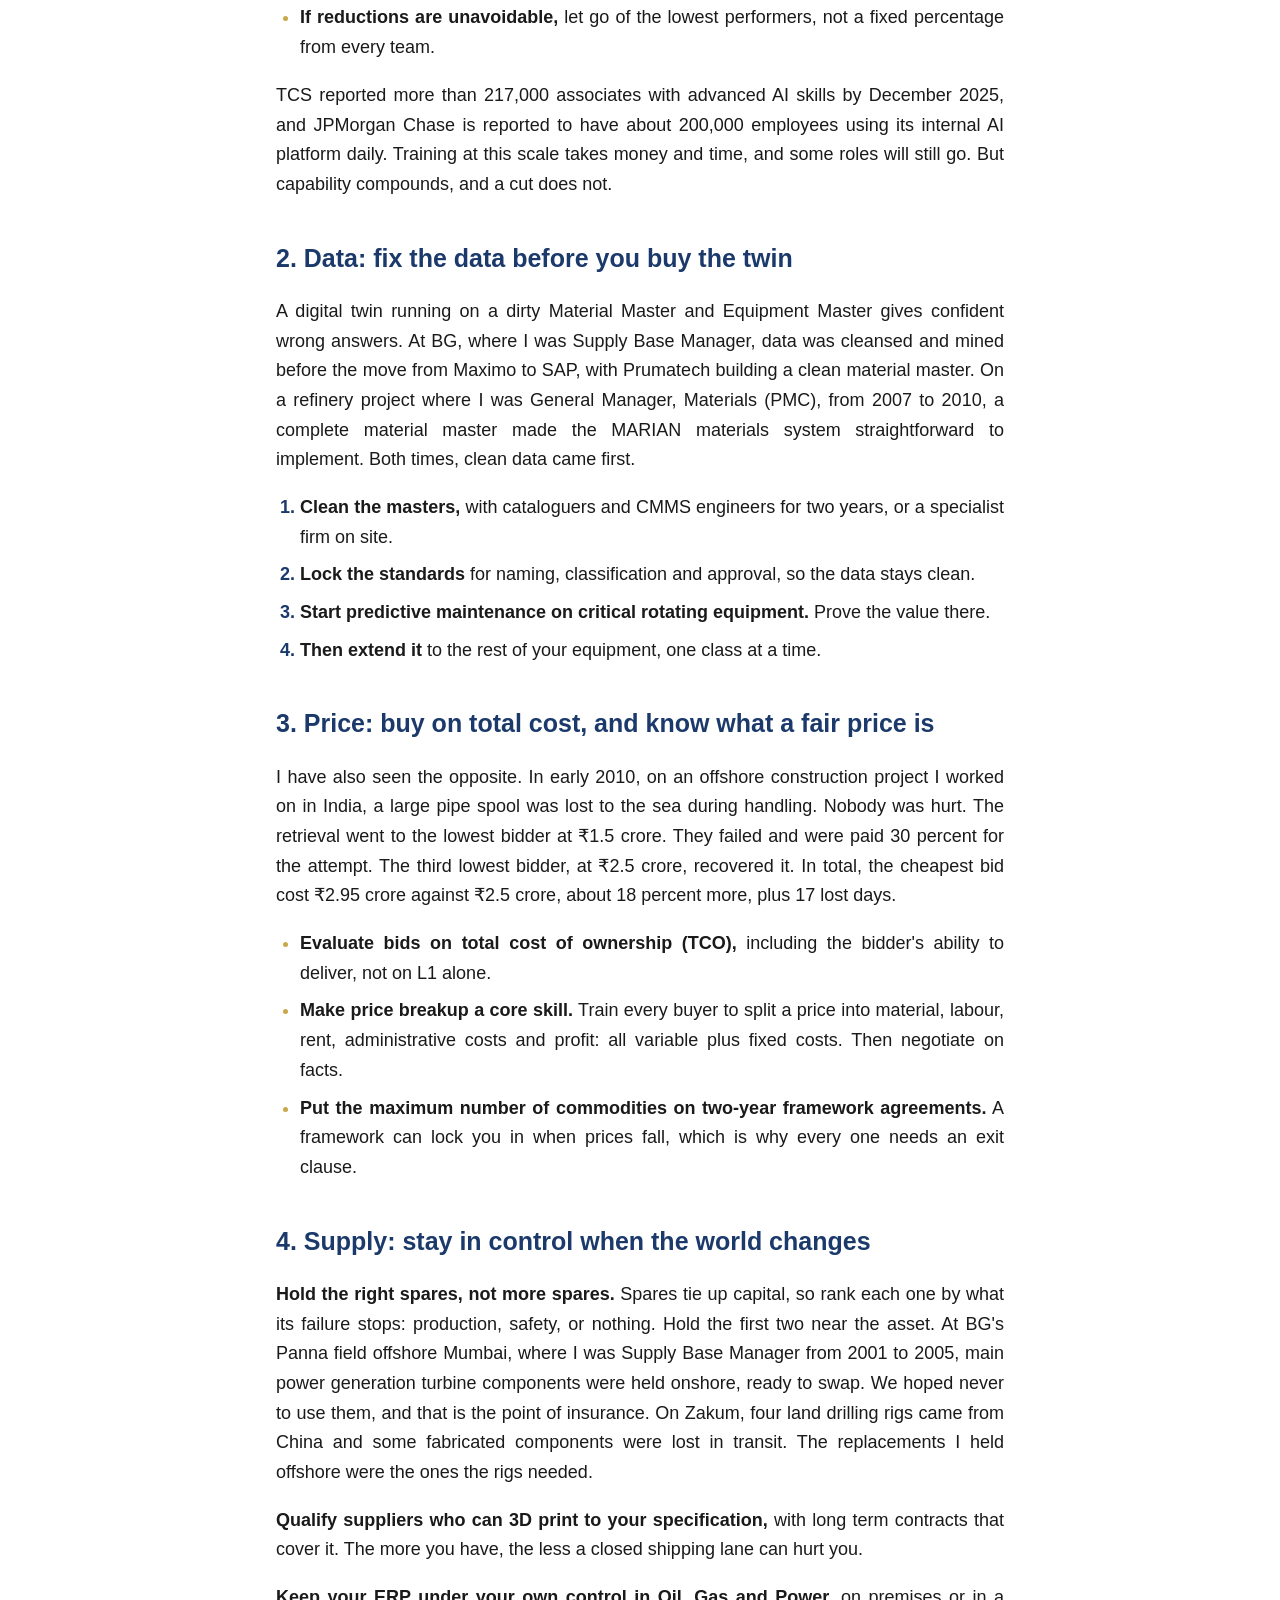
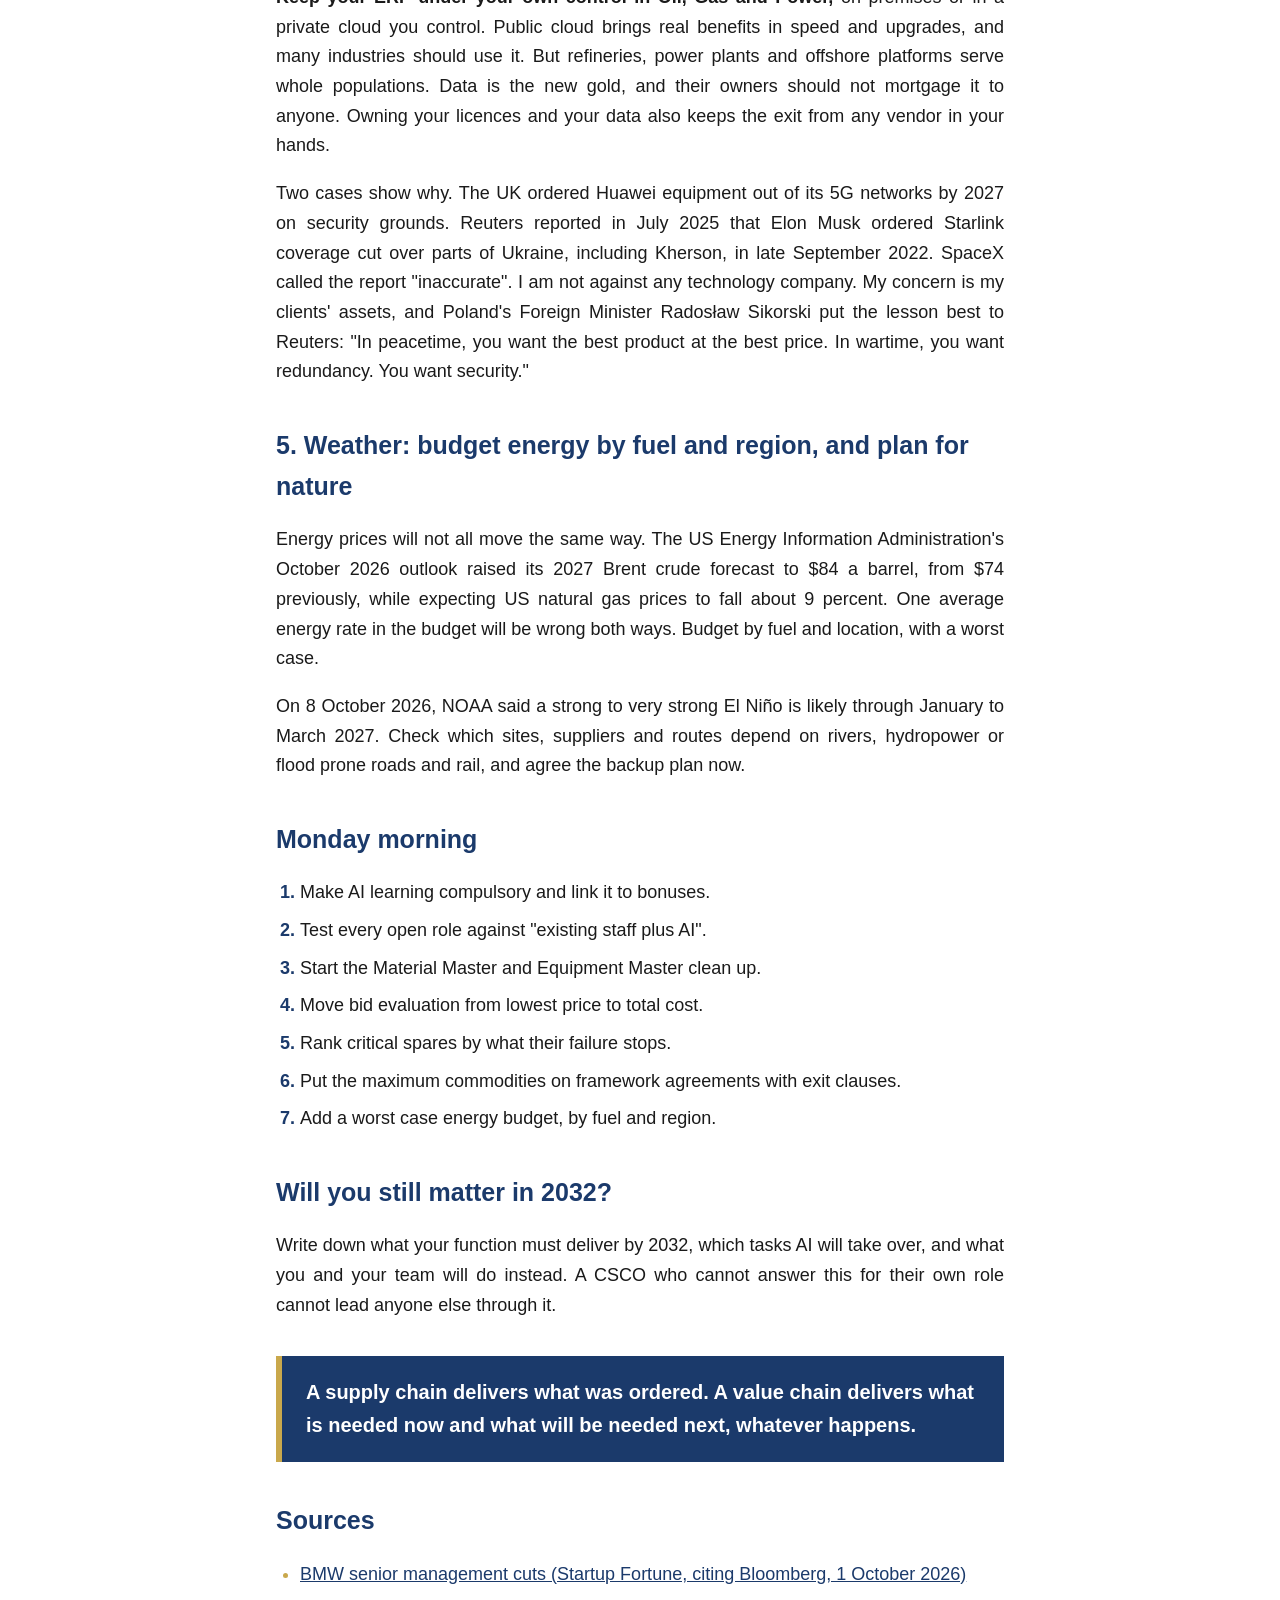
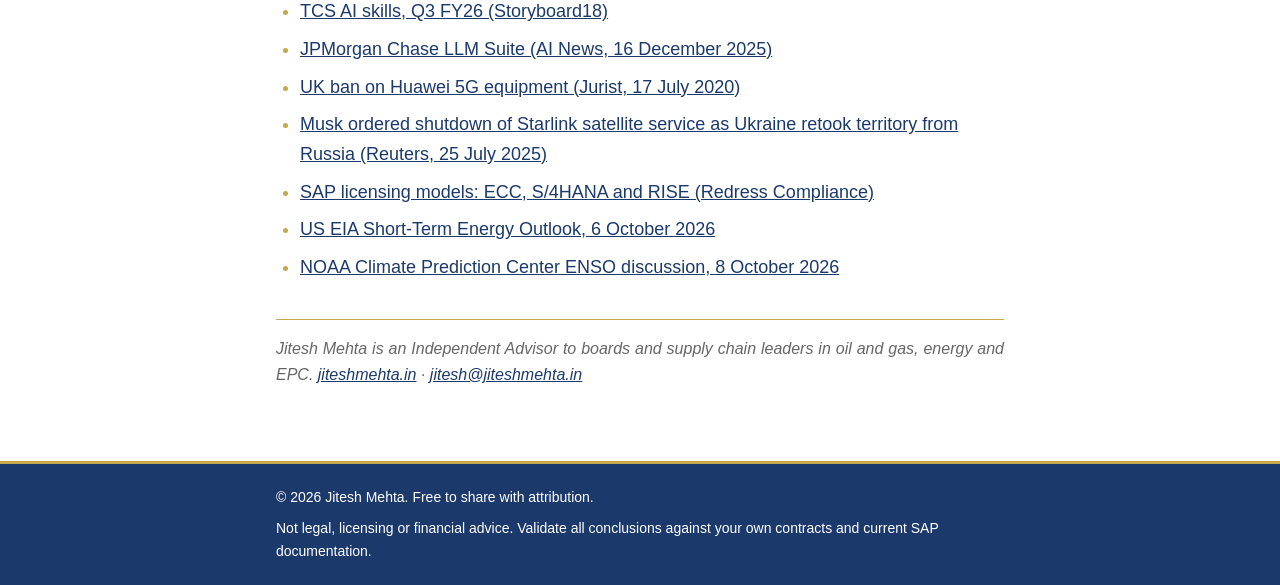
<file: insights/supply-chain-expires-2027.html>
<!doctype html>
<html lang="en-GB"><head><meta charset="utf-8"><meta name="viewport" content="width=device-width,initial-scale=1">
<title>Your Supply Chain Expires in 2027 | Jitesh Mehta</title>
<meta name="description" content="For CSCOs in capital intensive energy industries: why you must run a value chain, and the five controls to put in place before 2027 begins. By Jitesh Mehta, Independent Advisor.">
<meta property="og:title" content="Your Supply Chain Expires in 2027">
<meta property="og:description" content="For CSCOs in capital intensive energy industries: why you must run a value chain, and the five controls to put in place before the year begins.">
<meta property="og:type" content="article">
<meta name="author" content="Jitesh Mehta">
<meta property="article:author" content="Jitesh Mehta">
<meta property="article:published_time" content="2026-10-14T09:00:00+05:30">
<meta property="og:url" content="https://jiteshmehta.in/insights/supply-chain-expires-2027.html">
<meta property="og:site_name" content="Jitesh Mehta">
<meta property="og:image" content="https://jiteshmehta.in/insights/supply-chain-expires-2027-v3.png">
<meta property="og:image:width" content="1200">
<meta property="og:image:height" content="630">
<meta property="og:image:alt" content="Navy and gold card showing the JM logo and the article title, Your Supply Chain Expires in 2027.">
<meta name="twitter:card" content="summary_large_image">
<meta name="twitter:title" content="Your Supply Chain Expires in 2027">
<meta name="twitter:description" content="For CSCOs in capital intensive energy industries: the five controls to put in place before 2027 begins.">
<meta name="twitter:image" content="https://jiteshmehta.in/insights/supply-chain-expires-2027-v3.png">
<link rel="canonical" href="https://jiteshmehta.in/insights/supply-chain-expires-2027.html">
<meta name="theme-color" content="#1B3A6B">
<link rel="icon" href="/favicon.ico" sizes="any">
<link rel="icon" type="image/png" sizes="32x32" href="/favicon-32.png">
<link rel="apple-touch-icon" href="/apple-touch-icon.png">
<link rel="manifest" href="/manifest.webmanifest">
<style>
:root{--navy:#1B3A6B;--gold:#C9A84C;--bg:#F2F4F7;--txt:#1A1A1A;--grey:#666}
*{box-sizing:border-box}body{margin:0;font-family:Calibri,Carlito,"Segoe UI",Arial,sans-serif;color:var(--txt);background:#fff;font-size:18px;line-height:1.65}
header{background:var(--navy);border-bottom:3px solid var(--gold)}
.hd{max-width:760px;margin:0 auto;padding:16px;display:flex;align-items:center;gap:14px}
.mono{width:52px;height:52px;flex:none;display:block}
.hd a{color:#fff;text-decoration:none;font-weight:700;font-size:19px}.hd span{display:block;color:var(--gold);font-size:14px;font-weight:400}
.nav>div{max-width:760px;margin:0 auto;padding:0 16px 12px}
.nav ul{display:flex;flex-wrap:wrap;gap:2px clamp(7px,2.2vw,20px);list-style:none;margin:0;padding:0}
.nav a{display:inline-block;color:#fff;text-decoration:none;font-size:15px;font-weight:700;padding:3px 0;border-bottom:2px solid transparent}
.nav a:hover{color:var(--gold);border-bottom-color:var(--gold)}
.nav a:focus-visible{outline:3px solid var(--gold);outline-offset:3px}
@media(max-width:639px){.nav ul{display:grid;grid-template-columns:repeat(4,auto);justify-content:start;column-gap:clamp(12px,4vw,20px)}}
footer p{margin:0}footer p+p{margin-top:8px}
main{max-width:760px;margin:0 auto;padding:40px 16px 56px}
.back{font-size:15px;color:var(--navy)}
h1{color:var(--navy);font-size:clamp(32px,6vw,46px);line-height:1.15;margin:18px 0 10px}
.sub{font-size:21px;color:var(--grey);font-style:italic;margin:0 0 10px}
.by{font-size:15px;color:var(--grey);padding-bottom:18px;border-bottom:3px solid var(--gold);margin:0 0 26px}
.lead{font-size:21px;font-weight:700;color:var(--navy)}
h2{color:var(--navy);font-size:25px;margin:38px 0 10px}
main p,main li{text-align:justify;-webkit-hyphens:auto;hyphens:auto}
main .sub,main .by,main .lead,main .sources li{text-align:left;-webkit-hyphens:manual;hyphens:manual}
ul,ol{padding-left:24px}li{margin-bottom:8px}ul li::marker{color:var(--gold)}ol li::marker{color:var(--navy);font-weight:700}
.story{background:var(--bg);border-left:6px solid var(--gold);padding:18px 22px;font-style:italic}
.ctl{display:grid;grid-template-columns:repeat(5,1fr);gap:6px;margin:22px 0 6px}.ctl div{background:var(--navy);border-top:4px solid var(--gold);padding:16px 8px;text-align:center}.ctl b{display:block;color:var(--gold);font-size:20px}.ctl span{display:block;color:#fff;font-size:14px;line-height:1.3;margin-top:4px}
@media(max-width:600px){.ctl{grid-template-columns:1fr}.ctl div{display:flex;gap:12px;align-items:baseline;text-align:left;padding:12px 14px}.ctl span{margin:0}}
.cap{text-align:center!important;-webkit-hyphens:manual;hyphens:manual;font-size:14px;color:var(--grey);font-style:italic;margin-top:4px}
blockquote{margin:36px 0;padding:20px 24px;background:var(--navy);border-left:6px solid var(--gold);color:#fff;font-weight:700;font-size:20px}
a{color:var(--navy)}
.bio{margin-top:36px;padding-top:16px;border-top:1px solid var(--gold);color:var(--grey);font-style:italic;font-size:16px}
footer{background:var(--navy);border-top:3px solid var(--gold);color:#fff;font-size:14px}
footer div{max-width:760px;margin:0 auto;padding:22px 16px}
</style></head><body>
<header><div class="hd"><img class="mono" src="/logo/logo-192.png" width="192" height="192" alt="JM logo"><div><a href="/">Jitesh Mehta</a><span>Independent Advisor to Boards, CEOs and CSCOs</span></div></div><nav class="nav" aria-label="Main"><div><ul><li><a href="/#tools">Free Tools</a></li><li><a href="/#insights">Insights</a></li><li><a href="/#resources">Resources</a></li><li><a href="/#services">Services</a></li><li><a href="/#about">About</a></li><li><a href="/#contact">Contact</a></li><li><a href="/#app">App</a></li></ul></div></nav></header>
<main><a class="back" href="/">&larr; Back to jiteshmehta.in</a>
<h1>Your Supply Chain Expires in 2027</h1>
<p class="sub">For CSCOs in capital intensive energy industries: why you must run a value chain, and the five controls to put in place before the year begins.</p>
<p class="by">By Jitesh Mehta, Independent Advisor · October 2026</p>
<p class="story">In 2012, an LPG recovery plant in Iraq needed a dehydration skid. A local contractor quoted $50,000. The original equipment manufacturer (OEM) quoted $200,000. Which would you order?</p>
<p>Most people would take the $50,000. I recommended the OEM. Its skid kept all the plant's guarantees and warranties intact, and operations continued without interruption. The hard part was not the engineering. It was convincing management and Iraq's Ministry of Natural Resources (MNR) to pay four times the lowest quote. The lesson I have carried ever since: judge every award on total cost of ownership, never on L1 alone.</p>
<p>I have seen that lesson proved for 35 years, on offshore islands, in refineries and on EPC projects.</p>
<p class="lead">In 2027, the best chief supply chain officers will stop asking how much they can cut and start asking what they can build.</p>
<p>Supply Chain (2026) becomes Value Chain (2027). A supply chain is judged on unit price and on-time delivery. A value chain is judged on what it protects and creates: continuity, capability and the total cost of ownership. Five controls will separate leaders from followers in 2027:</p>
<div class="ctl" role="img" aria-label="The Five Controls for 2027: People, Data, Price, Supply, Weather"><div><b>People</b><span>Train the crew</span></div><div><b>Data</b><span>Clean it first</span></div><div><b>Price</b><span>Buy total cost</span></div><div><b>Supply</b><span>Stay in control</span></div><div><b>Weather</b><span>Plan for energy and nature</span></div></div><p class="cap">The Five Controls for 2027</p>
<h2>1. People: train the crew you have before you cut it</h2>
<p>BMW plans to cut about 20 percent of its senior management roles by mid-2027, with AI helping decide which jobs go. Others will follow. But cutting first removes the people who know which data is wrong and which supplier really delivers. Build their capability instead:</p>
<ul>
<li><strong>Make AI learning compulsory for every employee,</strong> through internal programs or professional institutes.</li>
<li><strong>Link performance bonuses</strong> to real use of AI in the job, not to certificates.</li>
<li><strong>Hire only after it is proven</strong> that existing staff using AI cannot do the role.</li>
<li><strong>If reductions are unavoidable,</strong> let go of the lowest performers, not a fixed percentage from every team.</li>
</ul>
<p>TCS reported more than 217,000 associates with advanced AI skills by December 2025, and JPMorgan Chase is reported to have about 200,000 employees using its internal AI platform daily. Training at this scale takes money and time, and some roles will still go. But capability compounds, and a cut does not.</p>
<h2>2. Data: fix the data before you buy the twin</h2>
<p>A digital twin running on a dirty Material Master and Equipment Master gives confident wrong answers. At BG, where I was Supply Base Manager, data was cleansed and mined before the move from Maximo to SAP, with Prumatech building a clean material master. On a refinery project where I was General Manager, Materials (PMC), from 2007 to 2010, a complete material master made the MARIAN materials system straightforward to implement. Both times, clean data came first.</p>
<ol>
<li><strong>Clean the masters,</strong> with cataloguers and CMMS engineers for two years, or a specialist firm on site.</li>
<li><strong>Lock the standards</strong> for naming, classification and approval, so the data stays clean.</li>
<li><strong>Start predictive maintenance on critical rotating equipment.</strong> Prove the value there.</li>
<li><strong>Then extend it</strong> to the rest of your equipment, one class at a time.</li>
</ol>
<h2>3. Price: buy on total cost, and know what a fair price is</h2>
<p>I have also seen the opposite. In early 2010, on an offshore construction project I worked on in India, a large pipe spool was lost to the sea during handling. Nobody was hurt. The retrieval went to the lowest bidder at ₹1.5 crore. They failed and were paid 30 percent for the attempt. The third lowest bidder, at ₹2.5 crore, recovered it. In total, the cheapest bid cost ₹2.95 crore against ₹2.5 crore, about 18 percent more, plus 17 lost days.</p>
<ul>
<li><strong>Evaluate bids on total cost of ownership (TCO),</strong> including the bidder's ability to deliver, not on L1 alone.</li>
<li><strong>Make price breakup a core skill.</strong> Train every buyer to split a price into material, labour, rent, administrative costs and profit: all variable plus fixed costs. Then negotiate on facts.</li>
<li><strong>Put the maximum number of commodities on two-year framework agreements.</strong> A framework can lock you in when prices fall, which is why every one needs an exit clause.</li>
</ul>
<h2>4. Supply: stay in control when the world changes</h2>
<p><strong>Hold the right spares, not more spares.</strong> Spares tie up capital, so rank each one by what its failure stops: production, safety, or nothing. Hold the first two near the asset. At BG's Panna field offshore Mumbai, where I was Supply Base Manager from 2001 to 2005, main power generation turbine components were held onshore, ready to swap. We hoped never to use them, and that is the point of insurance. On Zakum, four land drilling rigs came from China and some fabricated components were lost in transit. The replacements I held offshore were the ones the rigs needed.</p>
<p><strong>Qualify suppliers who can 3D print to your specification,</strong> with long term contracts that cover it. The more you have, the less a closed shipping lane can hurt you.</p>
<p><strong>Keep your ERP under your own control in Oil, Gas and Power,</strong> on premises or in a private cloud you control. Public cloud brings real benefits in speed and upgrades, and many industries should use it. But refineries, power plants and offshore platforms serve whole populations. Data is the new gold, and their owners should not mortgage it to anyone. Owning your licences and your data also keeps the exit from any vendor in your hands.</p>
<p>Two cases show why. The UK ordered Huawei equipment out of its 5G networks by 2027 on security grounds. Reuters reported in July 2025 that Elon Musk ordered Starlink coverage cut over parts of Ukraine, including Kherson, in late September 2022. SpaceX called the report "inaccurate". I am not against any technology company. My concern is my clients' assets, and Poland's Foreign Minister Radosław Sikorski put the lesson best to Reuters: "In peacetime, you want the best product at the best price. In wartime, you want redundancy. You want security."</p>
<h2>5. Weather: budget energy by fuel and region, and plan for nature</h2>
<p>Energy prices will not all move the same way. The US Energy Information Administration's October 2026 outlook raised its 2027 Brent crude forecast to $84 a barrel, from $74 previously, while expecting US natural gas prices to fall about 9 percent. One average energy rate in the budget will be wrong both ways. Budget by fuel and location, with a worst case.</p>
<p>On 8 October 2026, NOAA said a strong to very strong El Niño is likely through January to March 2027. Check which sites, suppliers and routes depend on rivers, hydropower or flood prone roads and rail, and agree the backup plan now.</p>
<h2>Monday morning</h2>
<ol>
<li>Make AI learning compulsory and link it to bonuses.</li>
<li>Test every open role against "existing staff plus AI".</li>
<li>Start the Material Master and Equipment Master clean up.</li>
<li>Move bid evaluation from lowest price to total cost.</li>
<li>Rank critical spares by what their failure stops.</li>
<li>Put the maximum commodities on framework agreements with exit clauses.</li>
<li>Add a worst case energy budget, by fuel and region.</li>
</ol>
<h2>Will you still matter in 2032?</h2>
<p>Write down what your function must deliver by 2032, which tasks AI will take over, and what you and your team will do instead. A CSCO who cannot answer this for their own role cannot lead anyone else through it.</p>
<blockquote>A supply chain delivers what was ordered. A value chain delivers what is needed now and what will be needed next, whatever happens.</blockquote>
<h2>Sources</h2>
<ul class="sources">
<li><a href="https://startupfortune.com/bmw-will-use-ai-to-cut-a-fifth-of-its-senior-managers-by-mid-2027/" target="_blank" rel="noopener">BMW senior management cuts (Startup Fortune, citing Bloomberg, 1 October 2026)</a></li>
<li><a href="https://www.storyboard18.com/amp/how-it-works/tcs-doubles-fresher-hiring-trains-217000-in-ai-skips-total-headcount-disclosure-in-q3-87463.htm" target="_blank" rel="noopener">TCS AI skills, Q3 FY26 (Storyboard18)</a></li>
<li><a href="https://www.artificialintelligence-news.com/news/jpmorgan-chase-ai-strategy-2025/" target="_blank" rel="noopener">JPMorgan Chase LLM Suite (AI News, 16 December 2025)</a></li>
<li><a href="https://www.jurist.org/news/2020/07/uk-bans-huawei-5g-equipment-citing-security-concerns" target="_blank" rel="noopener">UK ban on Huawei 5G equipment (Jurist, 17 July 2020)</a></li>
<li><a href="https://www.reuters.com/investigations/musk-ordered-shutdown-starlink-satellite-service-ukraine-retook-territory-russia-2025-07-25/" target="_blank" rel="noopener">Musk ordered shutdown of Starlink satellite service as Ukraine retook territory from Russia (Reuters, 25 July 2025)</a></li>
<li><a href="https://redresscompliance.com/the-3-major-sap-licensing-models-ecc-s-4hana-and-rise" target="_blank" rel="noopener">SAP licensing models: ECC, S/4HANA and RISE (Redress Compliance)</a></li>
<li><a href="https://www.eia.gov/outlooks/steo/" target="_blank" rel="noopener">US EIA Short-Term Energy Outlook, 6 October 2026</a></li>
<li><a href="https://www.cpc.ncep.noaa.gov/products/analysis_monitoring/enso_advisory/ensodisc.html" target="_blank" rel="noopener">NOAA Climate Prediction Center ENSO discussion, 8 October 2026</a></li>
</ul>
<p class="bio">Jitesh Mehta is an Independent Advisor to boards and supply chain leaders in oil and gas, energy and EPC. <a href="/">jiteshmehta.in</a> &middot; <a href="mailto:jitesh@jiteshmehta.in">jitesh@jiteshmehta.in</a></p>
</main>
<footer><div><p>&copy; 2026 Jitesh Mehta. Free to share with attribution.</p><p>Not legal, licensing or financial advice. Validate all conclusions against your own contracts and current SAP documentation.</p></div></footer>
<script src="/app.js" defer></script>
</body></html>
</file>
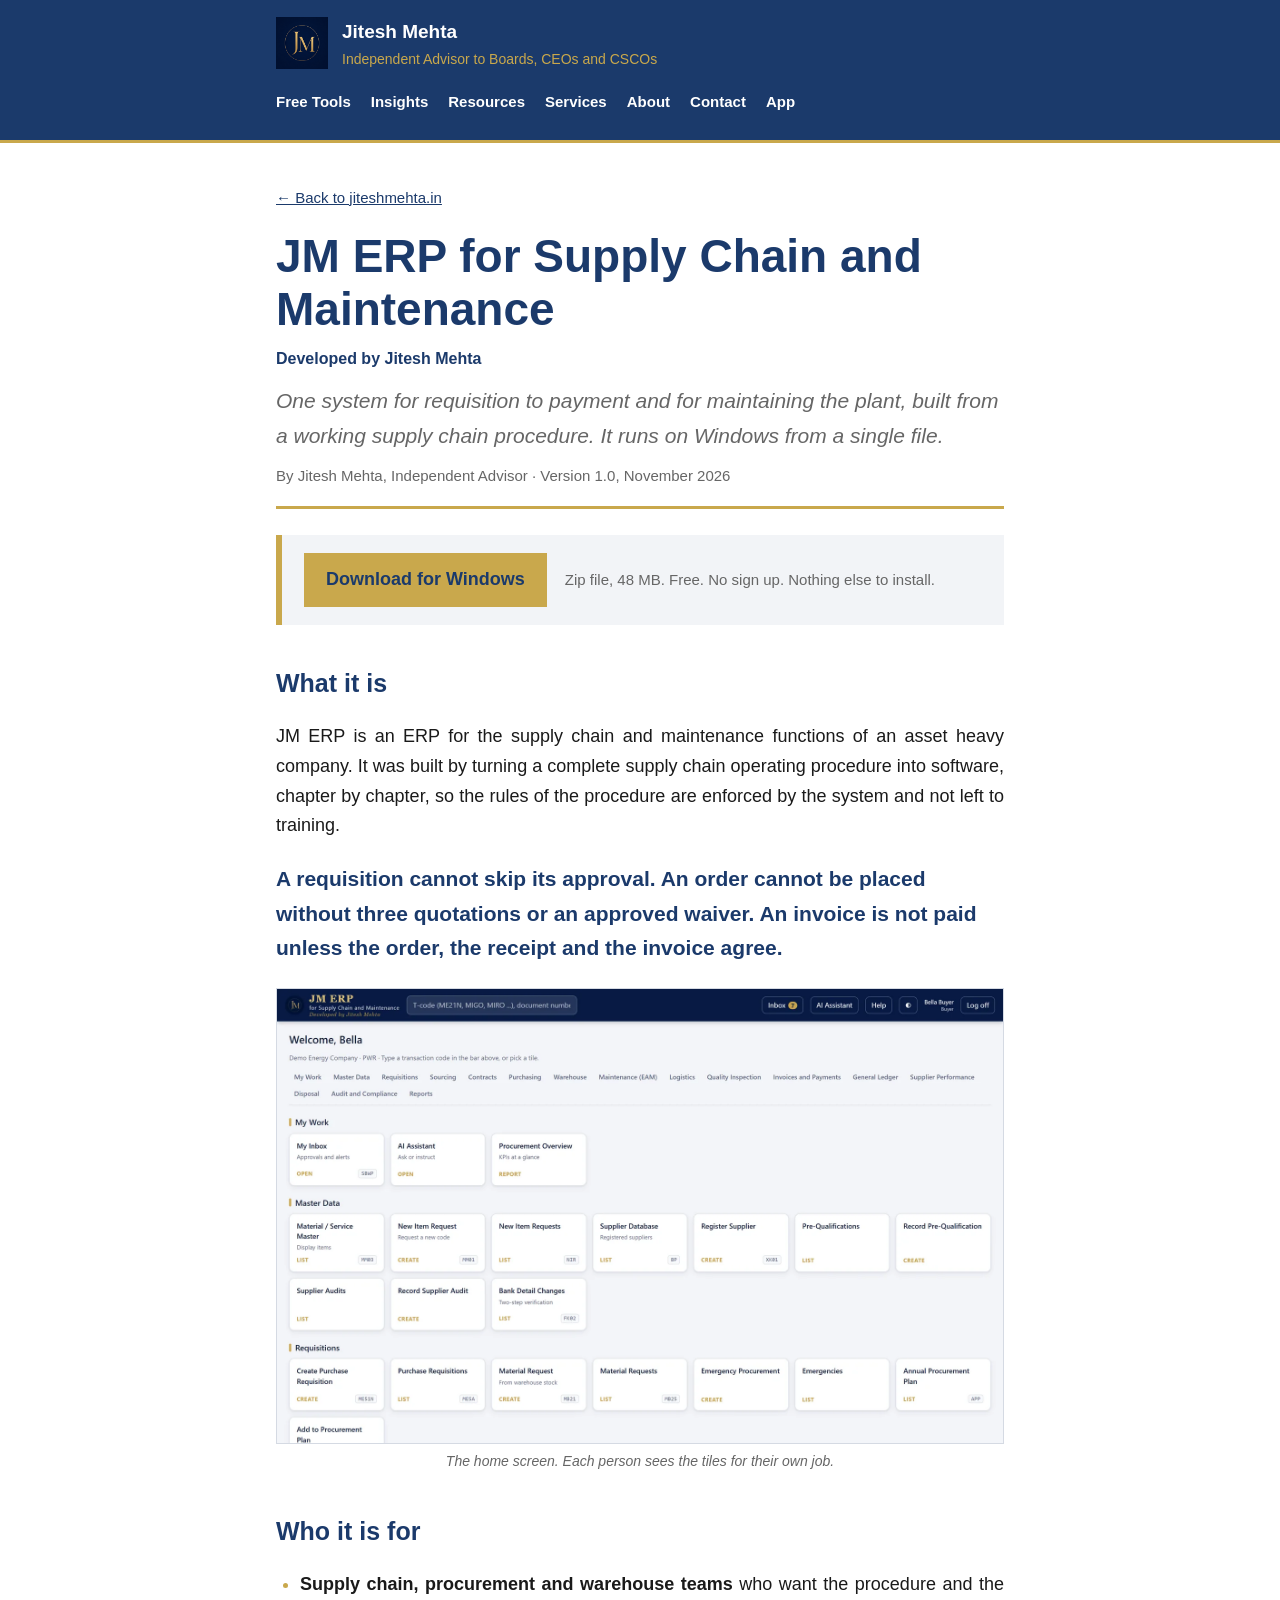
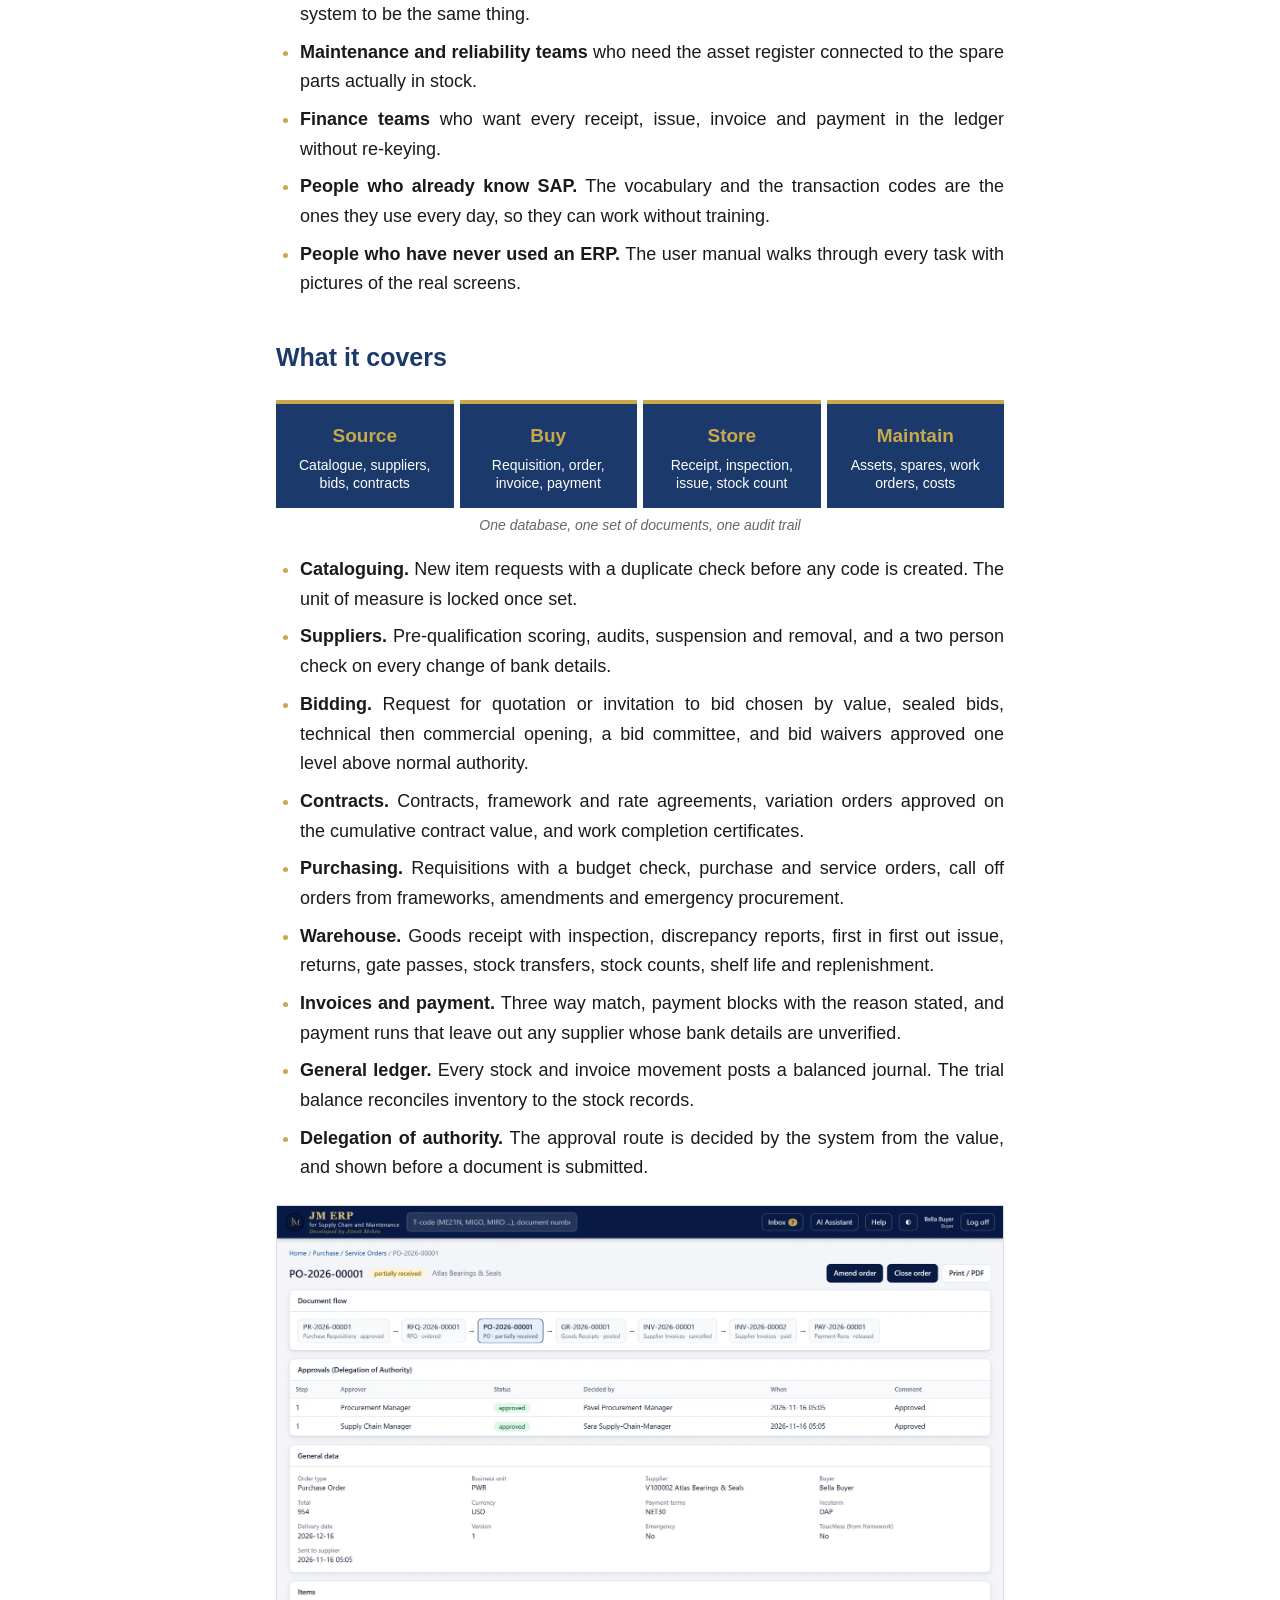
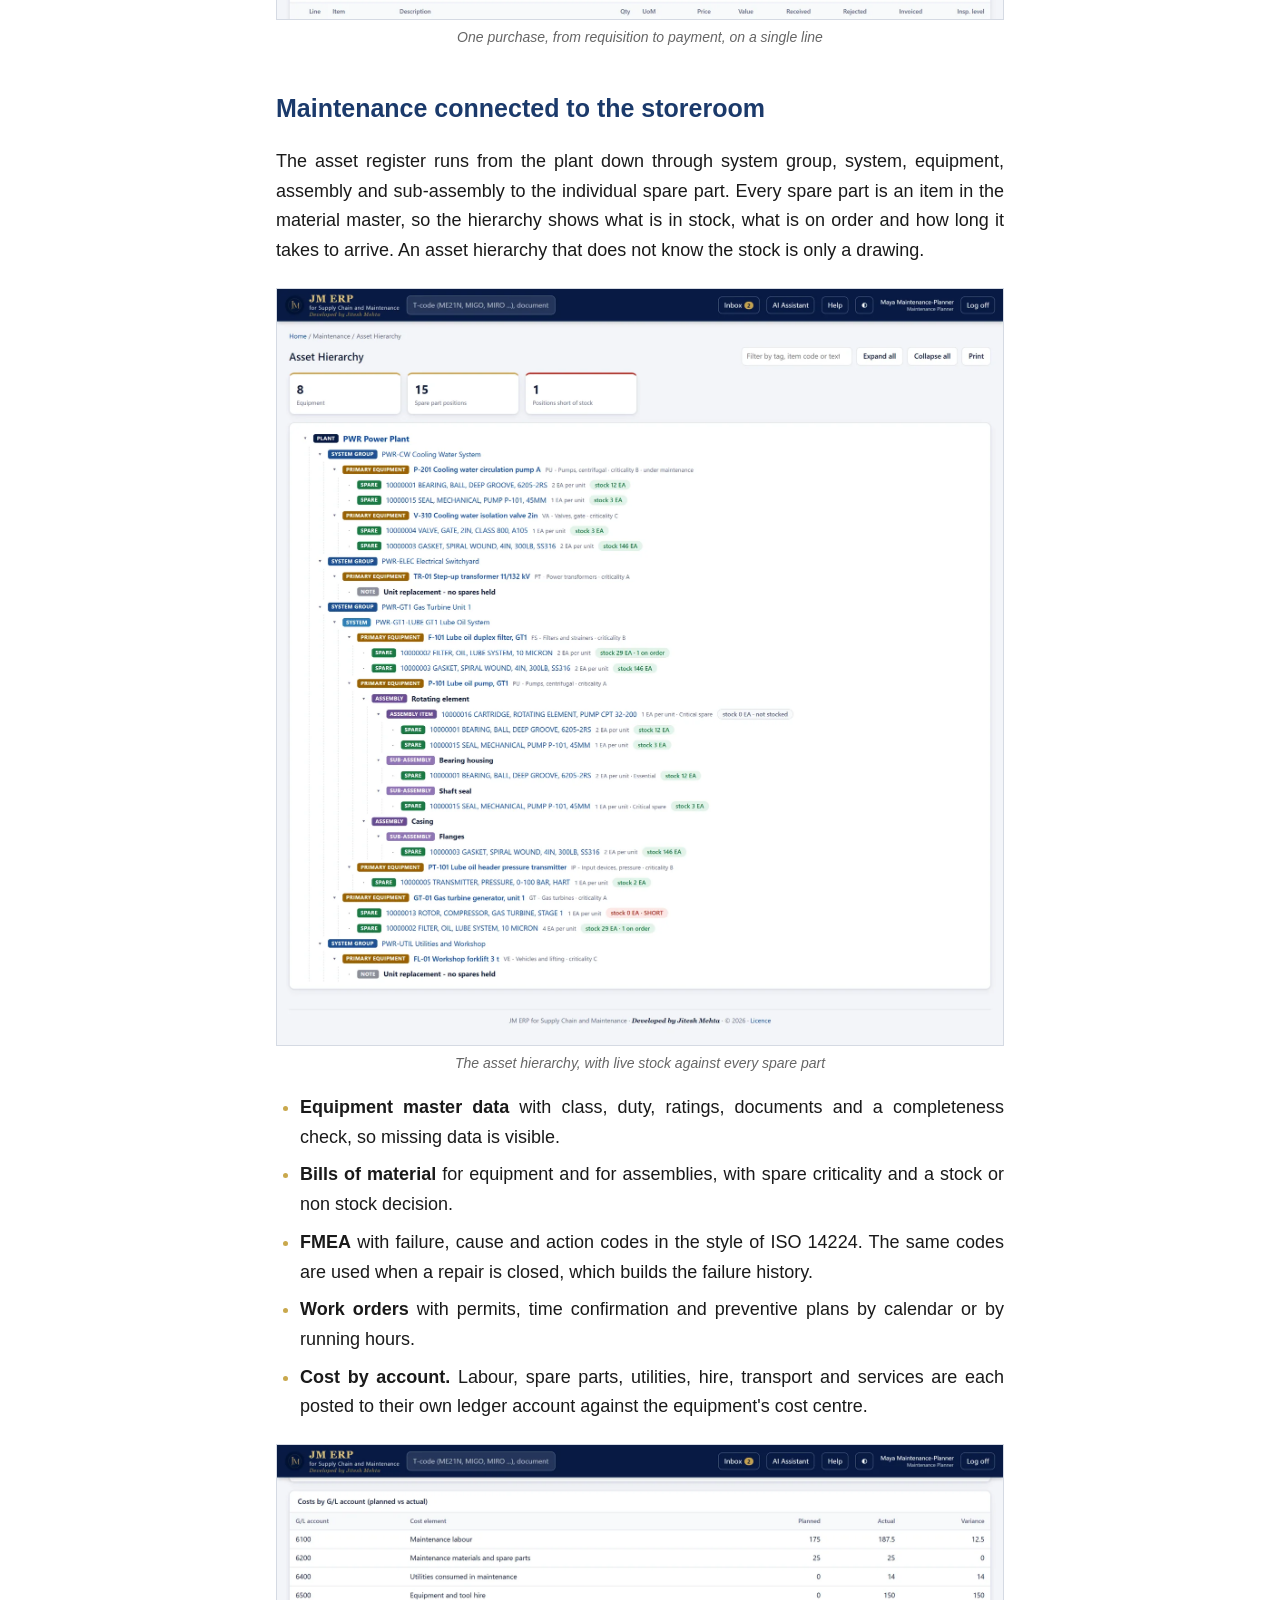
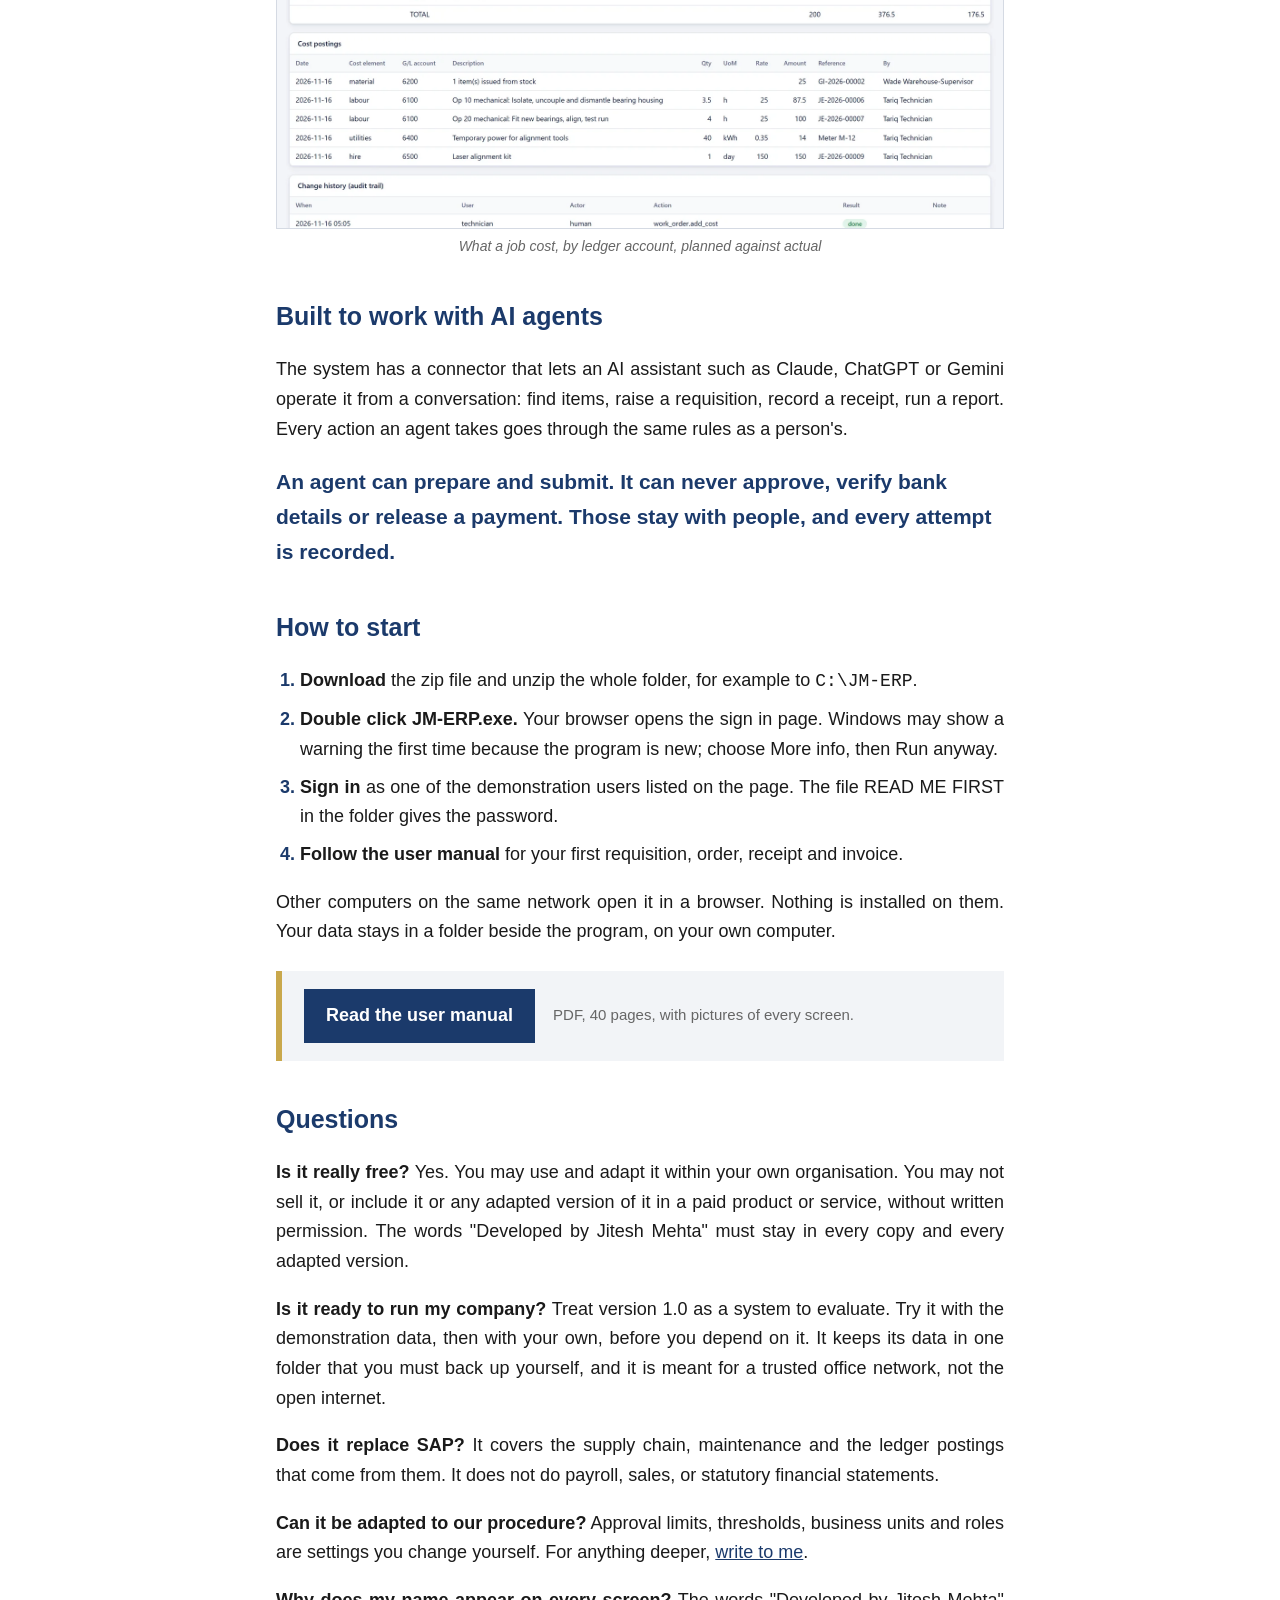
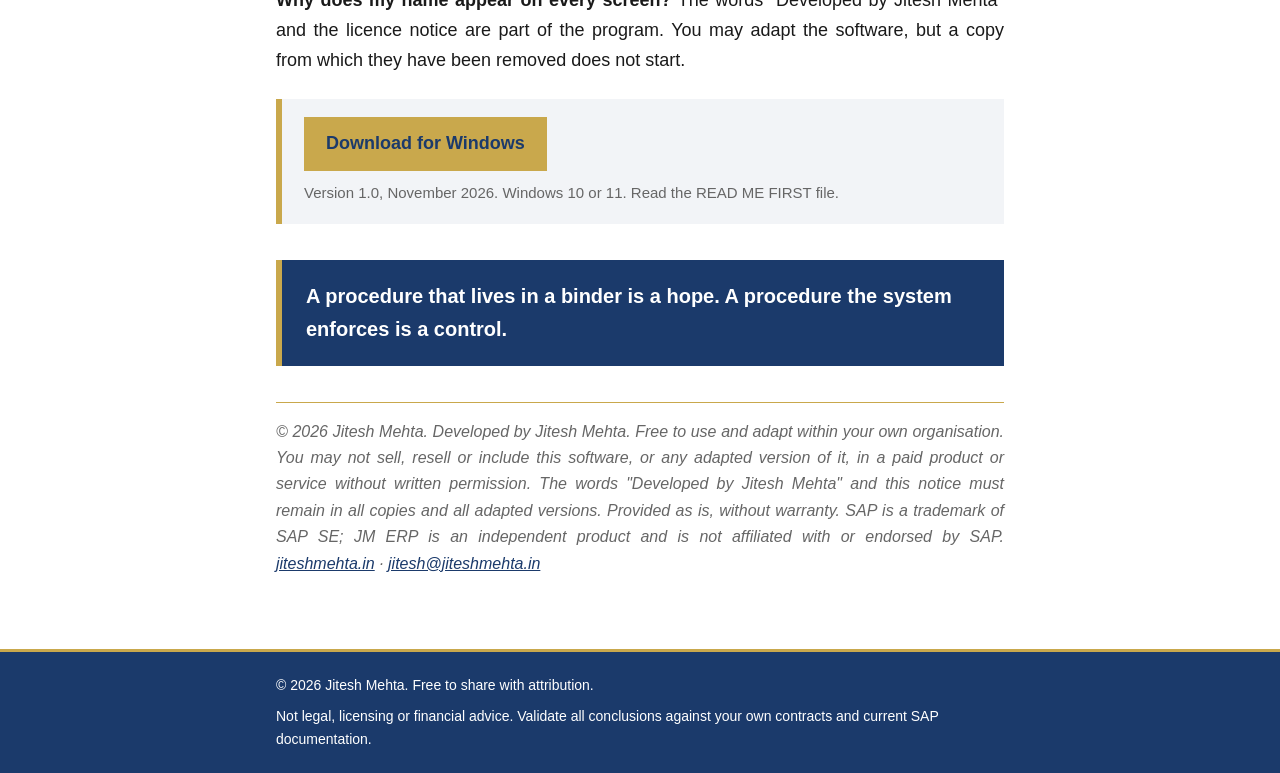
<file: software/jm-erp.html>
<!doctype html>
<html lang="en-GB"><head><meta charset="utf-8"><meta name="viewport" content="width=device-width,initial-scale=1">
<title>JM ERP for Supply Chain and Maintenance (Free Windows Download) | Jitesh Mehta</title>
<meta name="description" content="JM ERP is a free supply chain and maintenance ERP for Windows: cataloguing, sourcing, contracts, purchasing, warehouse, asset management, invoices and ledger. Runs from one file. Works with AI agents.">
<meta property="og:title" content="JM ERP for Supply Chain and Maintenance">
<meta property="og:description" content="A complete supply chain and maintenance system for Windows. Requisition to payment, asset hierarchy with spares, work orders with cost by account. Free download.">
<meta property="og:type" content="website">
<meta name="author" content="Jitesh Mehta">
<meta property="og:url" content="https://jiteshmehta.in/software/jm-erp.html">
<meta property="og:site_name" content="Jitesh Mehta">
<meta property="og:image" content="https://jiteshmehta.in/software/jm-erp.png">
<meta property="og:image:width" content="1200">
<meta property="og:image:height" content="630">
<meta property="og:image:alt" content="Navy and gold card showing the JM logo and the title, JM ERP for Supply Chain and Maintenance.">
<meta name="twitter:card" content="summary_large_image">
<meta name="twitter:title" content="JM ERP for Supply Chain and Maintenance">
<meta name="twitter:description" content="A complete supply chain and maintenance system for Windows. Free download.">
<meta name="twitter:image" content="https://jiteshmehta.in/software/jm-erp.png">
<link rel="canonical" href="https://jiteshmehta.in/software/jm-erp.html">
<meta name="theme-color" content="#1B3A6B">
<link rel="icon" href="/favicon.ico" sizes="any">
<link rel="icon" type="image/png" sizes="32x32" href="/favicon-32.png">
<link rel="apple-touch-icon" href="/apple-touch-icon.png">
<link rel="manifest" href="/manifest.webmanifest">
<script type="application/ld+json">{"@context": "https://schema.org", "@type": "SoftwareApplication", "name": "JM ERP for Supply Chain and Maintenance", "description": "Supply chain and maintenance ERP for Windows: cataloguing, supplier qualification, bidding, contracts, purchasing, warehouse, enterprise asset management, invoice verification, payments and general ledger. Can be operated by AI agents.", "url": "https://jiteshmehta.in/software/jm-erp.html", "downloadUrl": "https://jiteshmehta.in/downloads/JM_ERP_Windows.zip", "applicationCategory": "BusinessApplication", "applicationSubCategory": "Enterprise Resource Planning", "operatingSystem": "Windows 10, Windows 11", "softwareVersion": "1.0", "dateModified": "2026-11", "fileSize": "48 MB", "isAccessibleForFree": true, "offers": {"@type": "Offer", "price": "0", "priceCurrency": "USD"}, "inLanguage": "en-GB", "author": {"@type": "Person", "name": "Jitesh Mehta", "url": "https://jiteshmehta.in/"}, "license": "Free to use and adapt within your own organisation; not for sale, resale or inclusion in a paid product or service, in original or adapted form, without written permission; the words \"Developed by Jitesh Mehta\" and the notice must remain in all copies and adapted versions.", "keywords": "supply chain ERP, procurement software, purchase requisition, purchase order, warehouse management, enterprise asset management, EAM, maintenance work orders, material master, delegation of authority, three way match, AI agents"}</script>
<style>
:root{--navy:#1B3A6B;--gold:#C9A84C;--bg:#F2F4F7;--txt:#1A1A1A;--grey:#666}
*{box-sizing:border-box}body{margin:0;font-family:Calibri,Carlito,"Segoe UI",Arial,sans-serif;color:var(--txt);background:#fff;font-size:18px;line-height:1.65}
header{background:var(--navy);border-bottom:3px solid var(--gold)}
.hd{max-width:760px;margin:0 auto;padding:16px;display:flex;align-items:center;gap:14px}
.mono{width:52px;height:52px;flex:none;display:block}
.hd a{color:#fff;text-decoration:none;font-weight:700;font-size:19px}.hd span{display:block;color:var(--gold);font-size:14px;font-weight:400}
.nav>div{max-width:760px;margin:0 auto;padding:0 16px 12px}
.nav ul{display:flex;flex-wrap:wrap;gap:2px clamp(7px,2.2vw,20px);list-style:none;margin:0;padding:0}
.nav a{display:inline-block;color:#fff;text-decoration:none;font-size:15px;font-weight:700;padding:3px 0;border-bottom:2px solid transparent}
.nav a:hover{color:var(--gold);border-bottom-color:var(--gold)}
.nav a:focus-visible{outline:3px solid var(--gold);outline-offset:3px}
@media(max-width:639px){.nav ul{display:grid;grid-template-columns:repeat(4,auto);justify-content:start;column-gap:clamp(12px,4vw,20px)}}
footer p{margin:0}footer p+p{margin-top:8px}
main{max-width:760px;margin:0 auto;padding:40px 16px 56px}
.back{font-size:15px;color:var(--navy)}
h1{color:var(--navy);font-size:clamp(32px,6vw,46px);line-height:1.15;margin:18px 0 10px}
.sub{font-size:21px;color:var(--grey);font-style:italic;margin:0 0 10px}
.by{font-size:15px;color:var(--grey);padding-bottom:18px;border-bottom:3px solid var(--gold);margin:0 0 26px}
.lead{font-size:21px;font-weight:700;color:var(--navy)}
.dev{font-size:16px;font-weight:700;color:var(--navy);margin:0 0 12px}
h2{color:var(--navy);font-size:25px;margin:38px 0 10px}
main p,main li{text-align:justify;-webkit-hyphens:auto;hyphens:auto}
main .sub,main .by,main .lead{text-align:left;-webkit-hyphens:manual;hyphens:manual}
ul,ol{padding-left:24px}li{margin-bottom:8px}ul li::marker{color:var(--gold)}ol li::marker{color:var(--navy);font-weight:700}
.cap{text-align:center!important;-webkit-hyphens:manual;hyphens:manual;font-size:14px;color:var(--grey);font-style:italic;margin-top:4px}
blockquote{margin:36px 0;padding:20px 24px;background:var(--navy);border-left:6px solid var(--gold);color:#fff;font-weight:700;font-size:20px}
a{color:var(--navy)}
.bio{margin-top:36px;padding-top:16px;border-top:1px solid var(--gold);color:var(--grey);font-style:italic;font-size:16px}
footer{background:var(--navy);border-top:3px solid var(--gold);color:#fff;font-size:14px}
footer div{max-width:760px;margin:0 auto;padding:22px 16px}
.ctl{display:grid;grid-template-columns:repeat(4,1fr);gap:6px;margin:22px 0 6px}.ctl div{background:var(--navy);border-top:4px solid var(--gold);padding:16px 10px;text-align:center}.ctl b{display:block;color:var(--gold);font-size:19px}.ctl span{display:block;color:#fff;font-size:14px;line-height:1.3;margin-top:4px}
@media(max-width:600px){.ctl{grid-template-columns:1fr}.ctl div{display:flex;gap:12px;align-items:baseline;text-align:left;padding:12px 14px}.ctl b{flex:none;width:110px}.ctl span{margin:0}}
.dl{display:flex;flex-wrap:wrap;align-items:center;gap:10px 18px;background:var(--bg);border-left:6px solid var(--gold);padding:18px 22px;margin:24px 0}
.dlbtn{display:inline-block;background:var(--gold);color:var(--navy)!important;font-weight:700;text-decoration:none;padding:12px 22px;font-size:18px}.dlbtn:hover{background:var(--navy);color:#fff!important}.dlbtn:focus-visible{outline:3px solid var(--navy);outline-offset:3px}
.dlbtn2{display:inline-block;background:var(--navy);color:#fff!important;font-weight:700;text-decoration:none;padding:12px 22px;font-size:18px}.dlbtn2:hover{background:var(--gold);color:var(--navy)!important}.dlbtn2:focus-visible{outline:3px solid var(--gold);outline-offset:3px}
.dl span{color:var(--grey);font-size:15px}
.shot{margin:22px 0 6px}.shot img{display:block;width:100%;height:auto;border:1px solid #D5DAE3}
</style></head><body>
<header><div class="hd"><img class="mono" src="/logo/logo-192.png" width="192" height="192" alt="JM logo"><div><a href="/">Jitesh Mehta</a><span>Independent Advisor to Boards, CEOs and CSCOs</span></div></div><nav class="nav" aria-label="Main"><div><ul><li><a href="/#tools">Free Tools</a></li><li><a href="/#insights">Insights</a></li><li><a href="/#resources">Resources</a></li><li><a href="/#services">Services</a></li><li><a href="/#about">About</a></li><li><a href="/#contact">Contact</a></li><li><a href="/#app">App</a></li></ul></div></nav></header>
<main><a class="back" href="/#software">&larr; Back to jiteshmehta.in</a>
<h1>JM ERP for Supply Chain and Maintenance</h1>
<p class="dev">Developed by Jitesh Mehta</p>
<p class="sub">One system for requisition to payment and for maintaining the plant, built from a working supply chain procedure. It runs on Windows from a single file.</p>
<p class="by">By Jitesh Mehta, Independent Advisor &middot; Version 1.0, November 2026</p>
<div class="dl"><a class="dlbtn" href="/downloads/JM_ERP_Windows.zip" download type="application/zip">Download for Windows</a><span>Zip file, 48 MB. Free. No sign up. Nothing else to install.</span></div>

<h2>What it is</h2>
<p>JM ERP is an ERP for the supply chain and maintenance functions of an asset heavy company. It was built by turning a complete supply chain operating procedure into software, chapter by chapter, so the rules of the procedure are enforced by the system and not left to training.</p>
<p class="lead">A requisition cannot skip its approval. An order cannot be placed without three quotations or an approved waiver. An invoice is not paid unless the order, the receipt and the invoice agree.</p>
<figure class="shot"><img src="/software/jm-erp-home.webp" width="1600" height="1000" alt="JM ERP home screen with tiles grouped by area of work" loading="lazy"></figure>
<p class="cap">The home screen. Each person sees the tiles for their own job.</p>

<h2>Who it is for</h2>
<ul>
<li><strong>Supply chain, procurement and warehouse teams</strong> who want the procedure and the system to be the same thing.</li>
<li><strong>Maintenance and reliability teams</strong> who need the asset register connected to the spare parts actually in stock.</li>
<li><strong>Finance teams</strong> who want every receipt, issue, invoice and payment in the ledger without re-keying.</li>
<li><strong>People who already know SAP.</strong> The vocabulary and the transaction codes are the ones they use every day, so they can work without training.</li>
<li><strong>People who have never used an ERP.</strong> The user manual walks through every task with pictures of the real screens.</li>
</ul>

<h2>What it covers</h2>
<div class="ctl" role="img" aria-label="Four areas: Source, Buy, Store, Maintain"><div><b>Source</b><span>Catalogue, suppliers, bids, contracts</span></div><div><b>Buy</b><span>Requisition, order, invoice, payment</span></div><div><b>Store</b><span>Receipt, inspection, issue, stock count</span></div><div><b>Maintain</b><span>Assets, spares, work orders, costs</span></div></div>
<p class="cap">One database, one set of documents, one audit trail</p>
<ul>
<li><strong>Cataloguing.</strong> New item requests with a duplicate check before any code is created. The unit of measure is locked once set.</li>
<li><strong>Suppliers.</strong> Pre-qualification scoring, audits, suspension and removal, and a two person check on every change of bank details.</li>
<li><strong>Bidding.</strong> Request for quotation or invitation to bid chosen by value, sealed bids, technical then commercial opening, a bid committee, and bid waivers approved one level above normal authority.</li>
<li><strong>Contracts.</strong> Contracts, framework and rate agreements, variation orders approved on the cumulative contract value, and work completion certificates.</li>
<li><strong>Purchasing.</strong> Requisitions with a budget check, purchase and service orders, call off orders from frameworks, amendments and emergency procurement.</li>
<li><strong>Warehouse.</strong> Goods receipt with inspection, discrepancy reports, first in first out issue, returns, gate passes, stock transfers, stock counts, shelf life and replenishment.</li>
<li><strong>Invoices and payment.</strong> Three way match, payment blocks with the reason stated, and payment runs that leave out any supplier whose bank details are unverified.</li>
<li><strong>General ledger.</strong> Every stock and invoice movement posts a balanced journal. The trial balance reconciles inventory to the stock records.</li>
<li><strong>Delegation of authority.</strong> The approval route is decided by the system from the value, and shown before a document is submitted.</li>
</ul>
<figure class="shot"><img src="/software/jm-erp-document-flow.webp" width="1600" height="911" alt="A purchase order in JM ERP showing the document flow from requisition to payment and the approval record" loading="lazy"></figure>
<p class="cap">One purchase, from requisition to payment, on a single line</p>

<h2>Maintenance connected to the storeroom</h2>
<p>The asset register runs from the plant down through system group, system, equipment, assembly and sub-assembly to the individual spare part. Every spare part is an item in the material master, so the hierarchy shows what is in stock, what is on order and how long it takes to arrive. An asset hierarchy that does not know the stock is only a drawing.</p>
<figure class="shot"><img src="/software/jm-erp-asset-hierarchy.webp" width="1600" height="1667" alt="JM ERP asset hierarchy from plant to spare part with stock quantities" loading="lazy"></figure>
<p class="cap">The asset hierarchy, with live stock against every spare part</p>
<ul>
<li><strong>Equipment master data</strong> with class, duty, ratings, documents and a completeness check, so missing data is visible.</li>
<li><strong>Bills of material</strong> for equipment and for assemblies, with spare criticality and a stock or non stock decision.</li>
<li><strong>FMEA</strong> with failure, cause and action codes in the style of ISO 14224. The same codes are used when a repair is closed, which builds the failure history.</li>
<li><strong>Work orders</strong> with permits, time confirmation and preventive plans by calendar or by running hours.</li>
<li><strong>Cost by account.</strong> Labour, spare parts, utilities, hire, transport and services are each posted to their own ledger account against the equipment's cost centre.</li>
</ul>
<figure class="shot"><img src="/software/jm-erp-work-order-costs.webp" width="1600" height="844" alt="Costs of a maintenance work order by ledger account, planned and actual" loading="lazy"></figure>
<p class="cap">What a job cost, by ledger account, planned against actual</p>

<h2>Built to work with AI agents</h2>
<p>The system has a connector that lets an AI assistant such as Claude, ChatGPT or Gemini operate it from a conversation: find items, raise a requisition, record a receipt, run a report. Every action an agent takes goes through the same rules as a person's.</p>
<p class="lead">An agent can prepare and submit. It can never approve, verify bank details or release a payment. Those stay with people, and every attempt is recorded.</p>

<h2>How to start</h2>
<ol>
<li><strong>Download</strong> the zip file and unzip the whole folder, for example to <code>C:\JM-ERP</code>.</li>
<li><strong>Double click JM-ERP.exe.</strong> Your browser opens the sign in page. Windows may show a warning the first time because the program is new; choose More info, then Run anyway.</li>
<li><strong>Sign in</strong> as one of the demonstration users listed on the page. The file READ ME FIRST in the folder gives the password.</li>
<li><strong>Follow the user manual</strong> for your first requisition, order, receipt and invoice.</li>
</ol>
<p>Other computers on the same network open it in a browser. Nothing is installed on them. Your data stays in a folder beside the program, on your own computer.</p>
<div class="dl"><a class="dlbtn2" href="/downloads/JM_ERP_User_Manual.pdf" type="application/pdf">Read the user manual</a><span>PDF, 40 pages, with pictures of every screen.</span></div>

<h2>Questions</h2>
<p><strong>Is it really free?</strong> Yes. You may use and adapt it within your own organisation. You may not sell it, or include it or any adapted version of it in a paid product or service, without written permission. The words "Developed by Jitesh Mehta" must stay in every copy and every adapted version.</p>
<p><strong>Is it ready to run my company?</strong> Treat version 1.0 as a system to evaluate. Try it with the demonstration data, then with your own, before you depend on it. It keeps its data in one folder that you must back up yourself, and it is meant for a trusted office network, not the open internet.</p>
<p><strong>Does it replace SAP?</strong> It covers the supply chain, maintenance and the ledger postings that come from them. It does not do payroll, sales, or statutory financial statements.</p>
<p><strong>Can it be adapted to our procedure?</strong> Approval limits, thresholds, business units and roles are settings you change yourself. For anything deeper, <a href="mailto:jitesh@jiteshmehta.in">write to me</a>.</p>
<p><strong>Why does my name appear on every screen?</strong> The words "Developed by Jitesh Mehta" and the licence notice are part of the program. You may adapt the software, but a copy from which they have been removed does not start.</p>

<div class="dl"><a class="dlbtn" href="/downloads/JM_ERP_Windows.zip" download type="application/zip">Download for Windows</a><span>Version 1.0, November 2026. Windows 10 or 11. Read the READ ME FIRST file.</span></div>

<blockquote>A procedure that lives in a binder is a hope. A procedure the system enforces is a control.</blockquote>
<p class="bio">&copy; 2026 Jitesh Mehta. Developed by Jitesh Mehta. Free to use and adapt within your own organisation. You may not sell, resell or include this software, or any adapted version of it, in a paid product or service without written permission. The words "Developed by Jitesh Mehta" and this notice must remain in all copies and all adapted versions. Provided as is, without warranty. SAP is a trademark of SAP SE; JM ERP is an independent product and is not affiliated with or endorsed by SAP. <a href="/">jiteshmehta.in</a> &middot; <a href="mailto:jitesh@jiteshmehta.in">jitesh@jiteshmehta.in</a></p>
</main>
<footer><div><p>&copy; 2026 Jitesh Mehta. Free to share with attribution.</p><p>Not legal, licensing or financial advice. Validate all conclusions against your own contracts and current SAP documentation.</p></div></footer>
<script src="/app.js" defer></script>
</body></html>
</file>
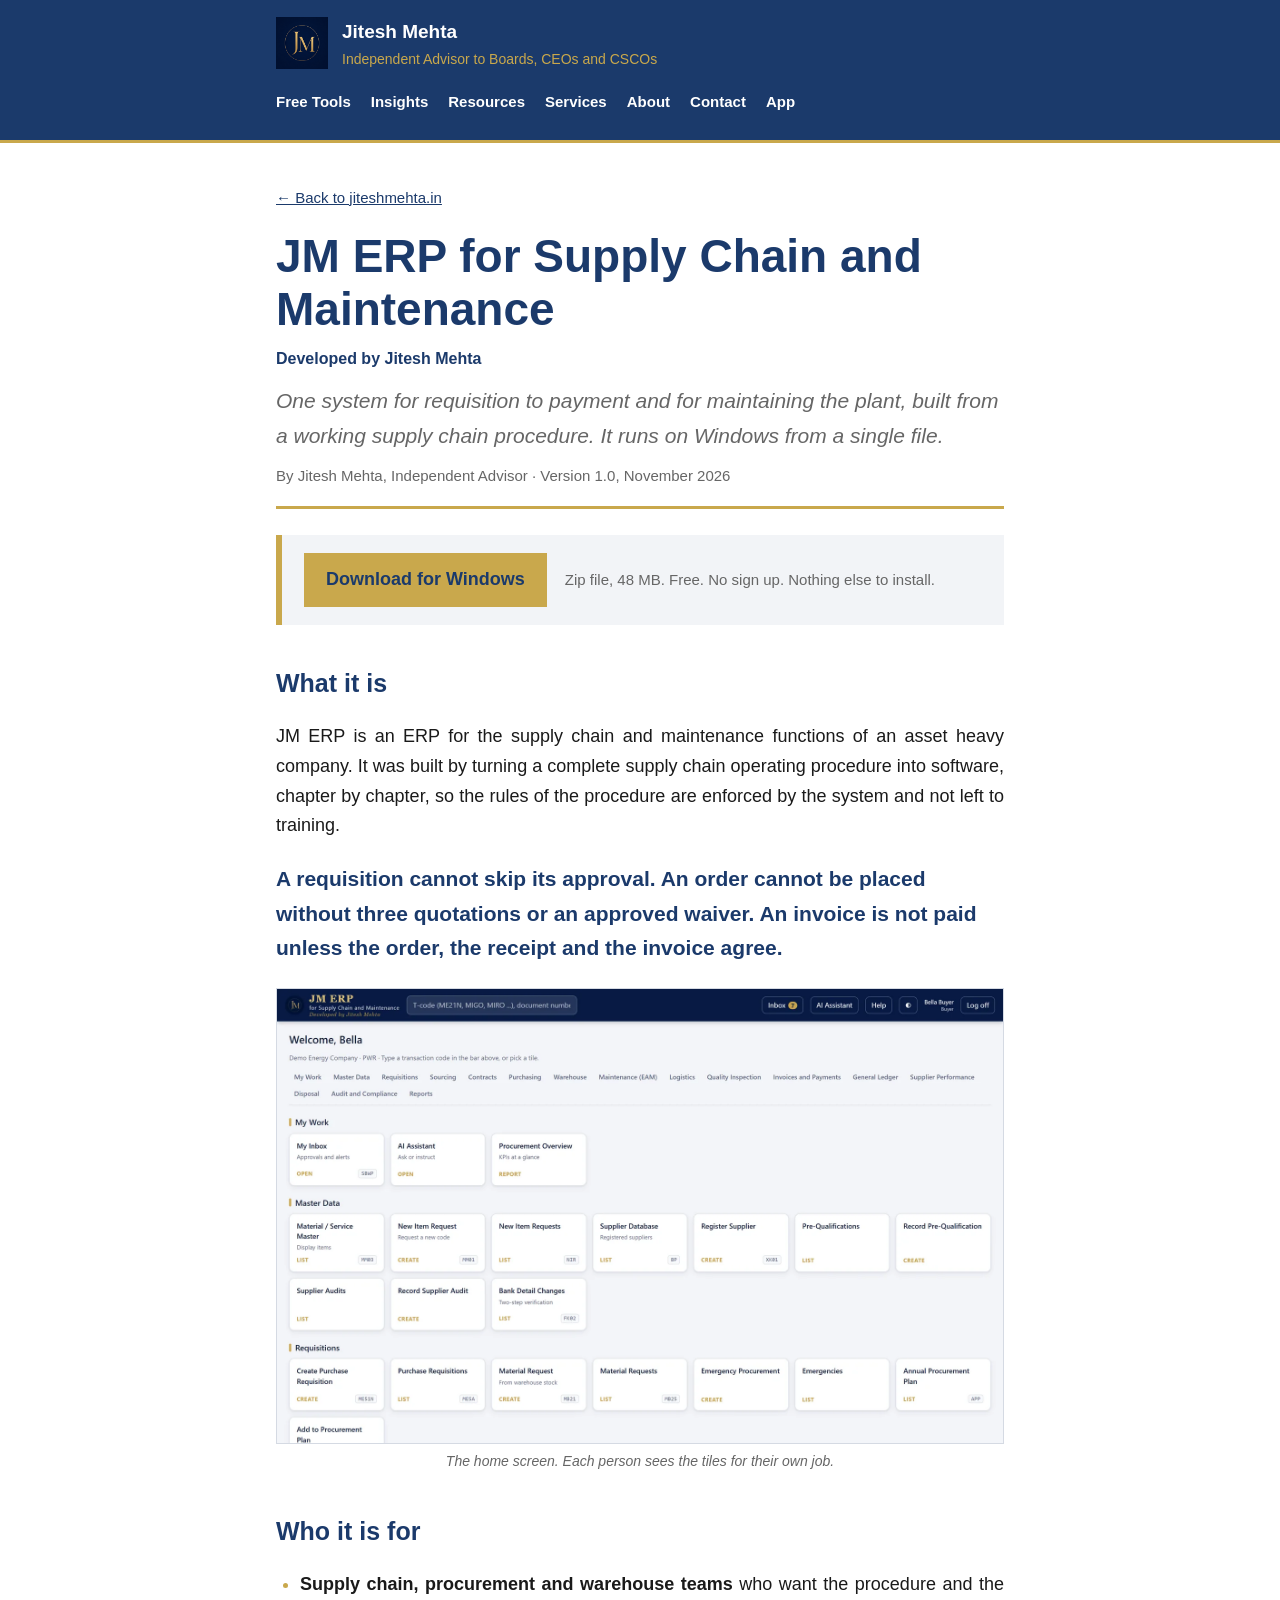
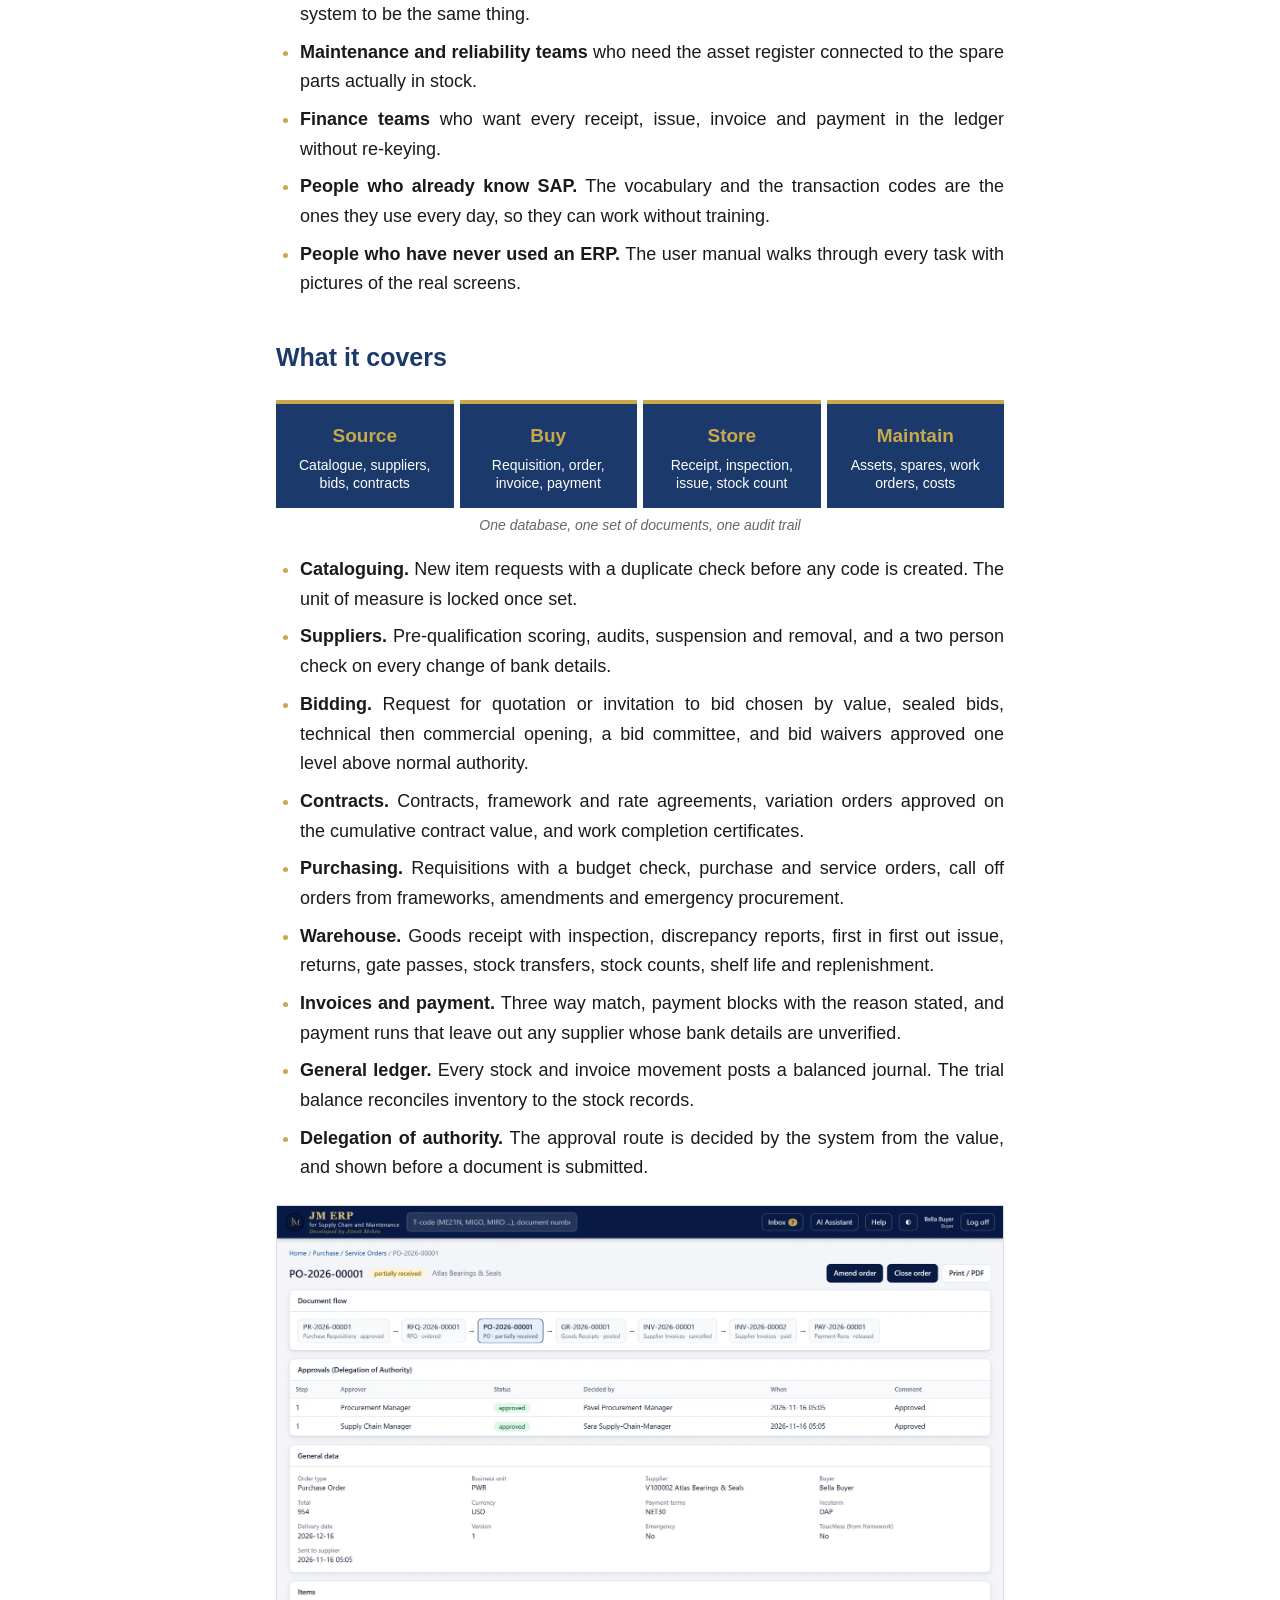
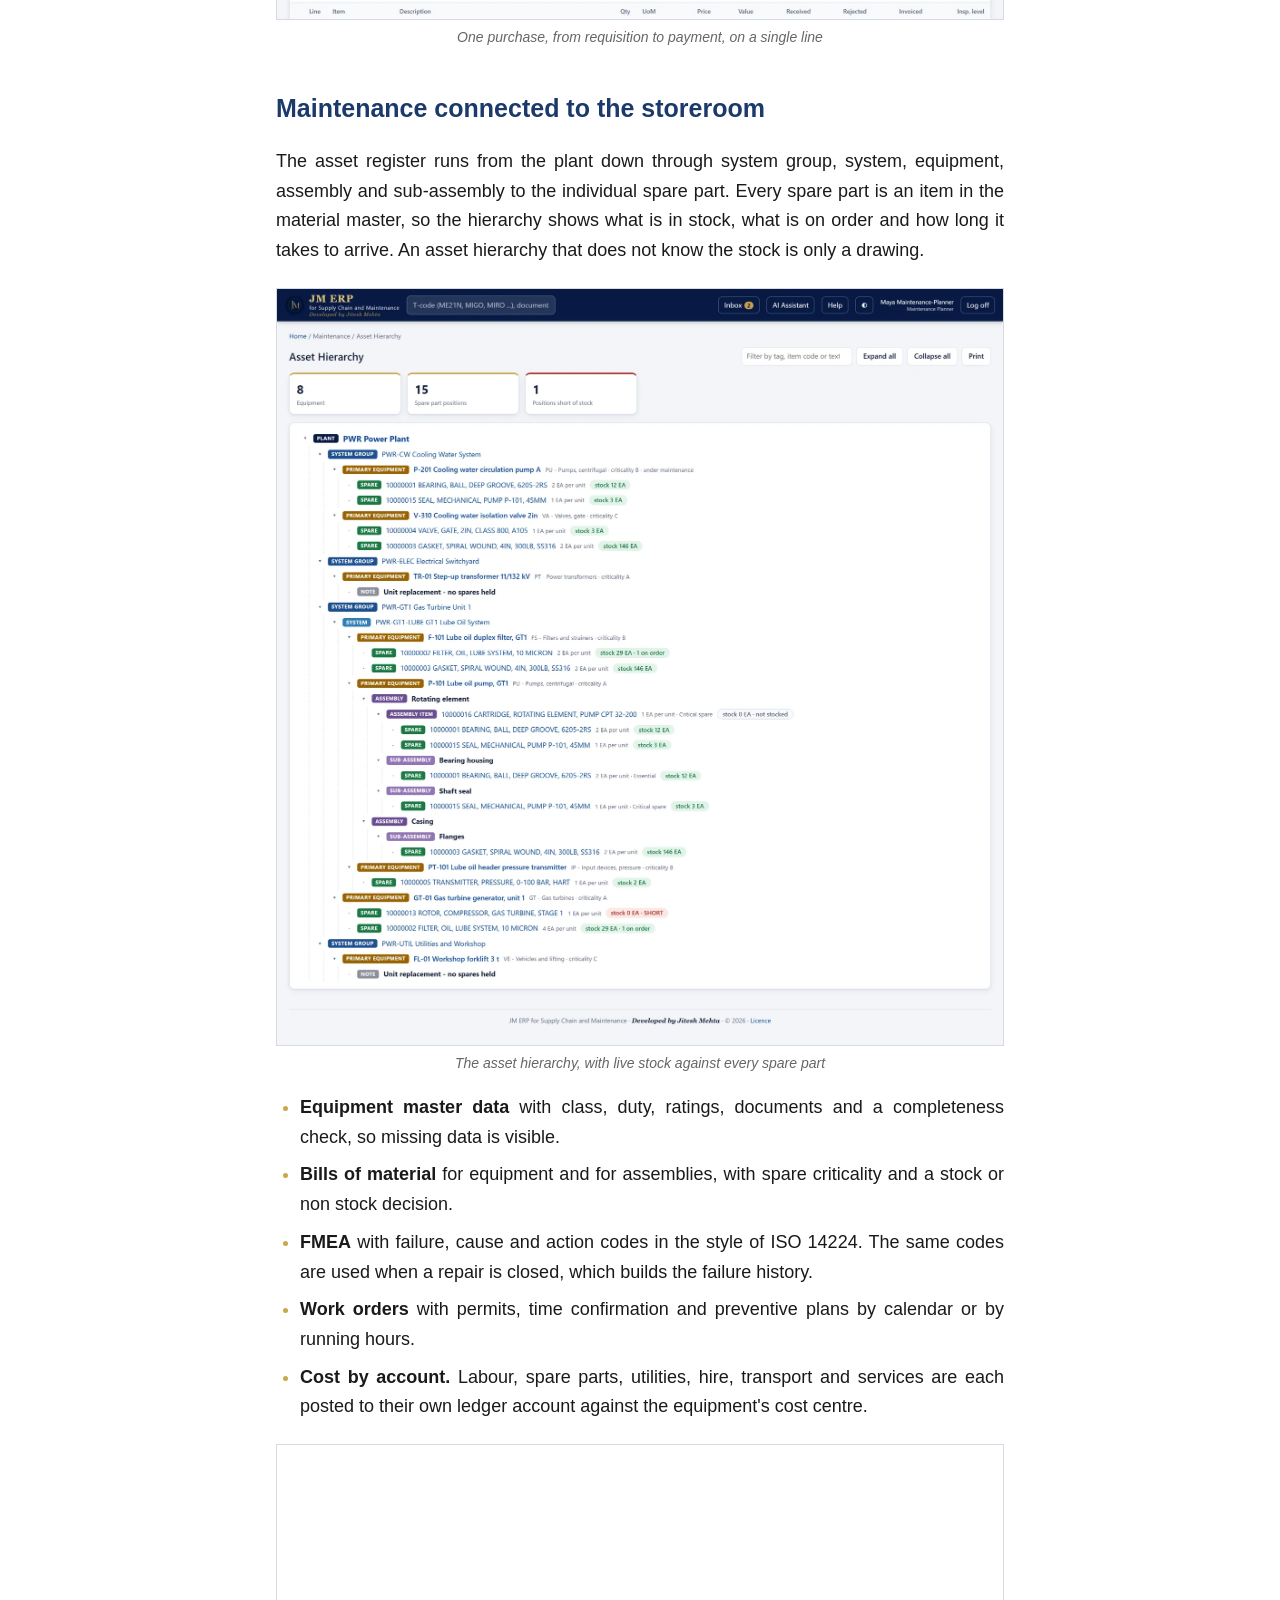
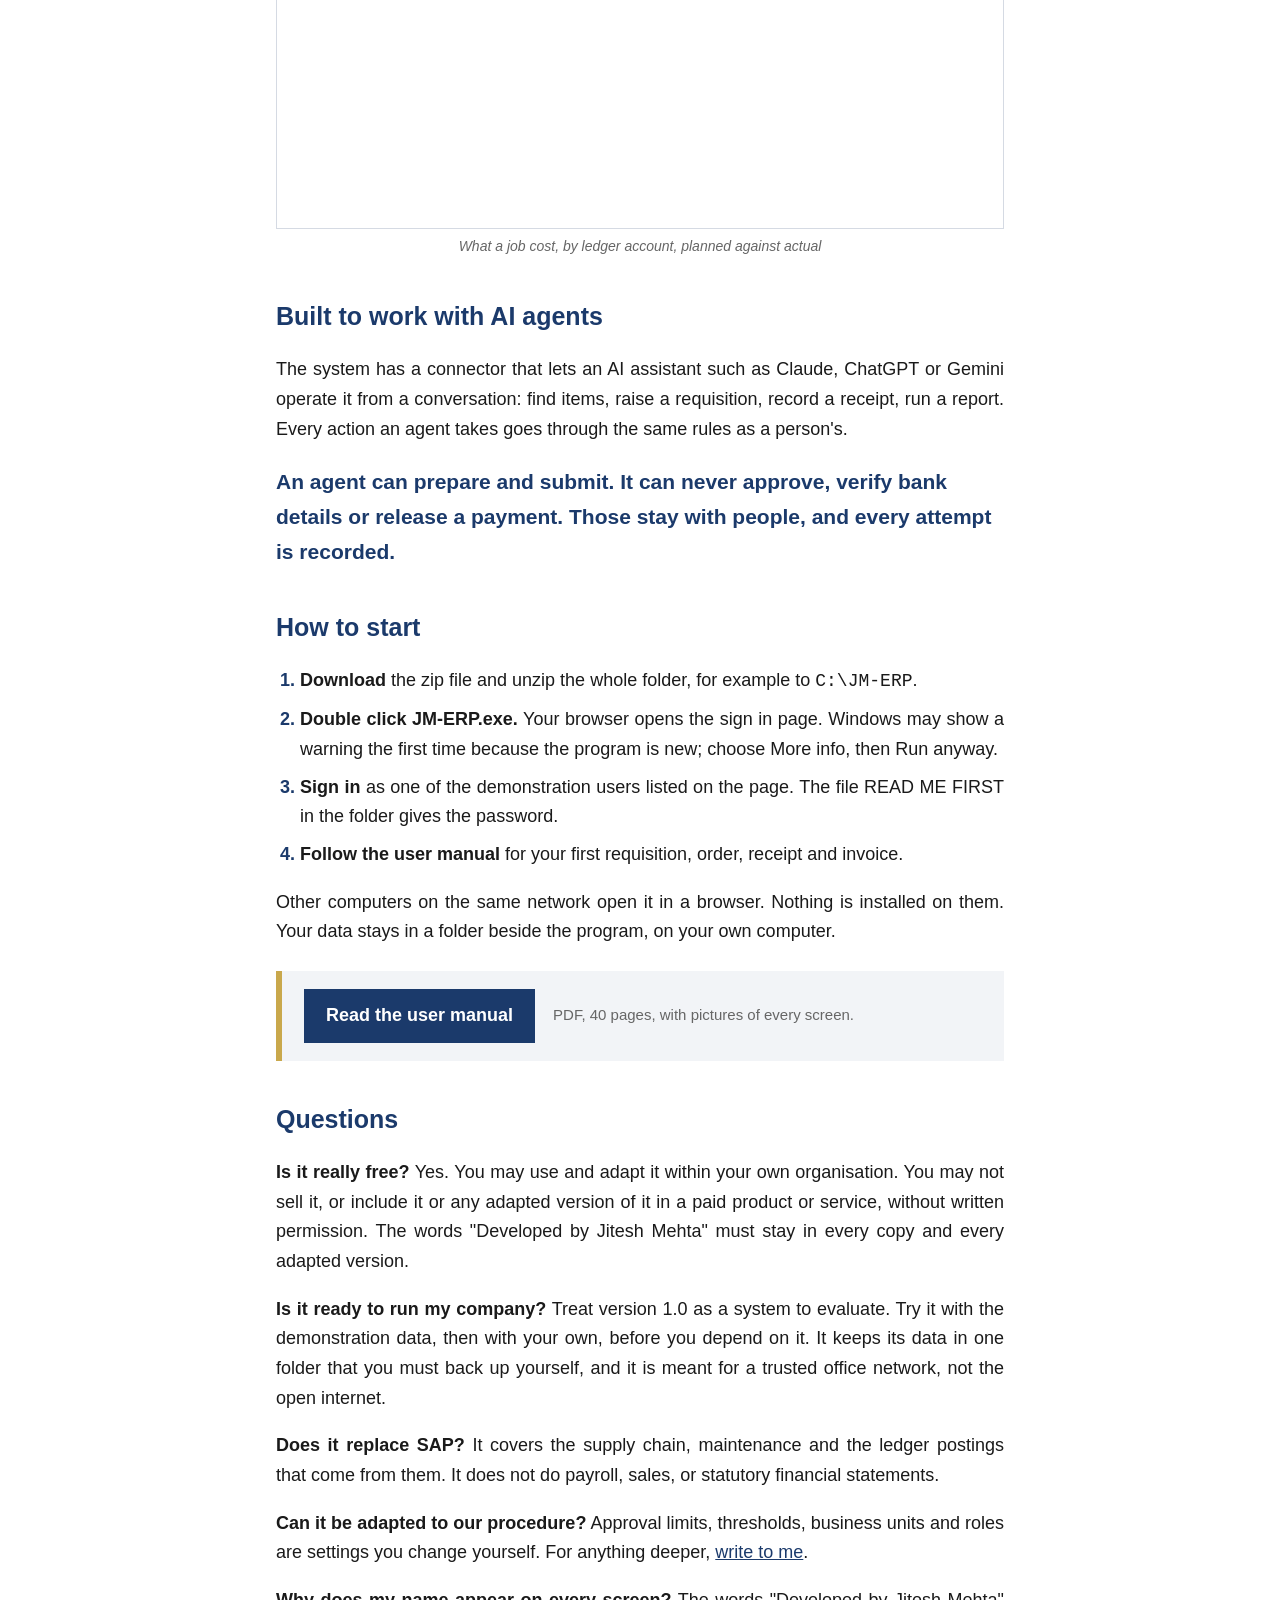
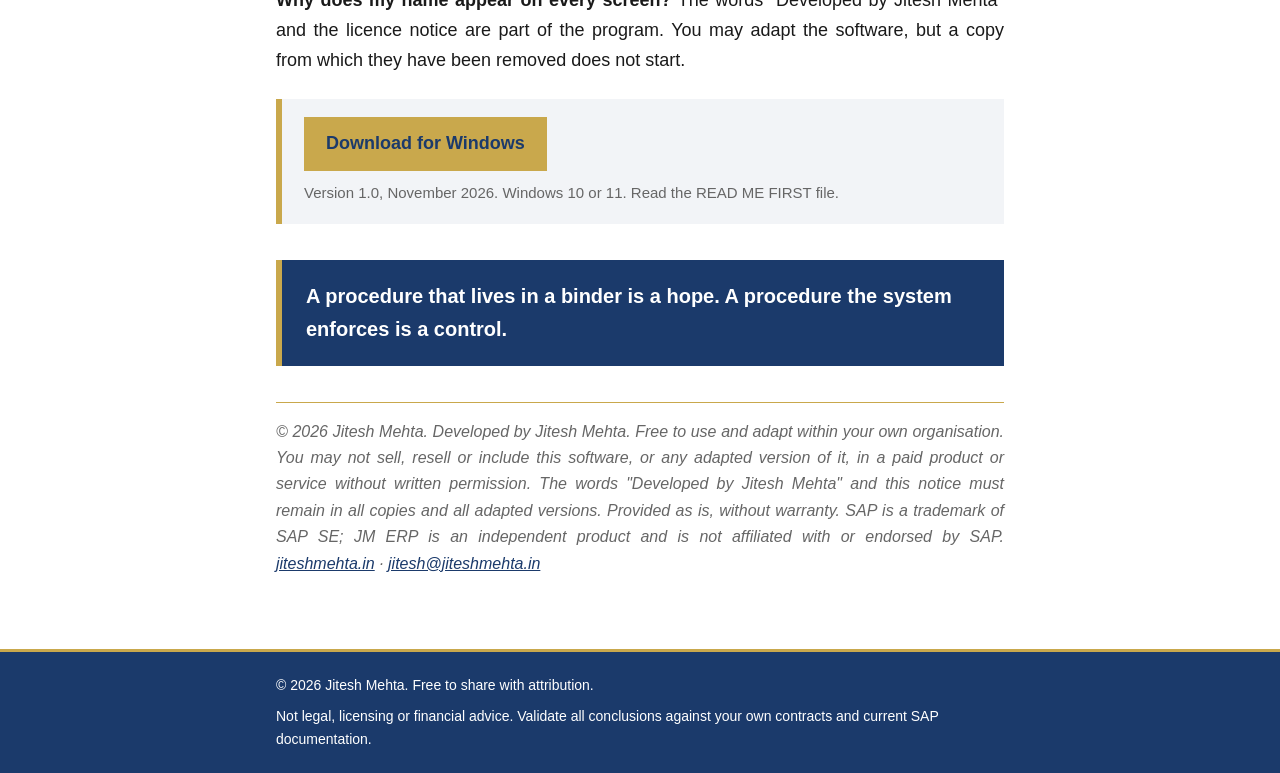
<file: software/jm-eta-erp.html>
<!doctype html>
<html lang="en-GB"><head><meta charset="utf-8"><meta name="viewport" content="width=device-width,initial-scale=1">
<title>This page has moved | Jitesh Mehta</title>
<meta name="robots" content="noindex">
<link rel="canonical" href="https://jiteshmehta.in/software/jm-erp.html">
<meta http-equiv="refresh" content="0; url=/software/jm-erp.html">
<meta name="theme-color" content="#1B3A6B">
<link rel="icon" href="/favicon.ico" sizes="any">
<style>
body{margin:0;font-family:Calibri,Carlito,"Segoe UI",Arial,sans-serif;color:#1A1A1A;background:#fff;font-size:18px;line-height:1.6}
main{max-width:760px;margin:0 auto;padding:48px 16px}
a{color:#1B3A6B;font-weight:700}
</style>
</head><body>
<!-- The software was renamed from JM ETA to JM ERP on 15 November 2026.
     This page keeps the old address working for links already shared. -->
<main><p>This page has moved to <a href="/software/jm-erp.html">JM ERP for Supply Chain and Maintenance</a>.</p></main>
</body></html>
</file>
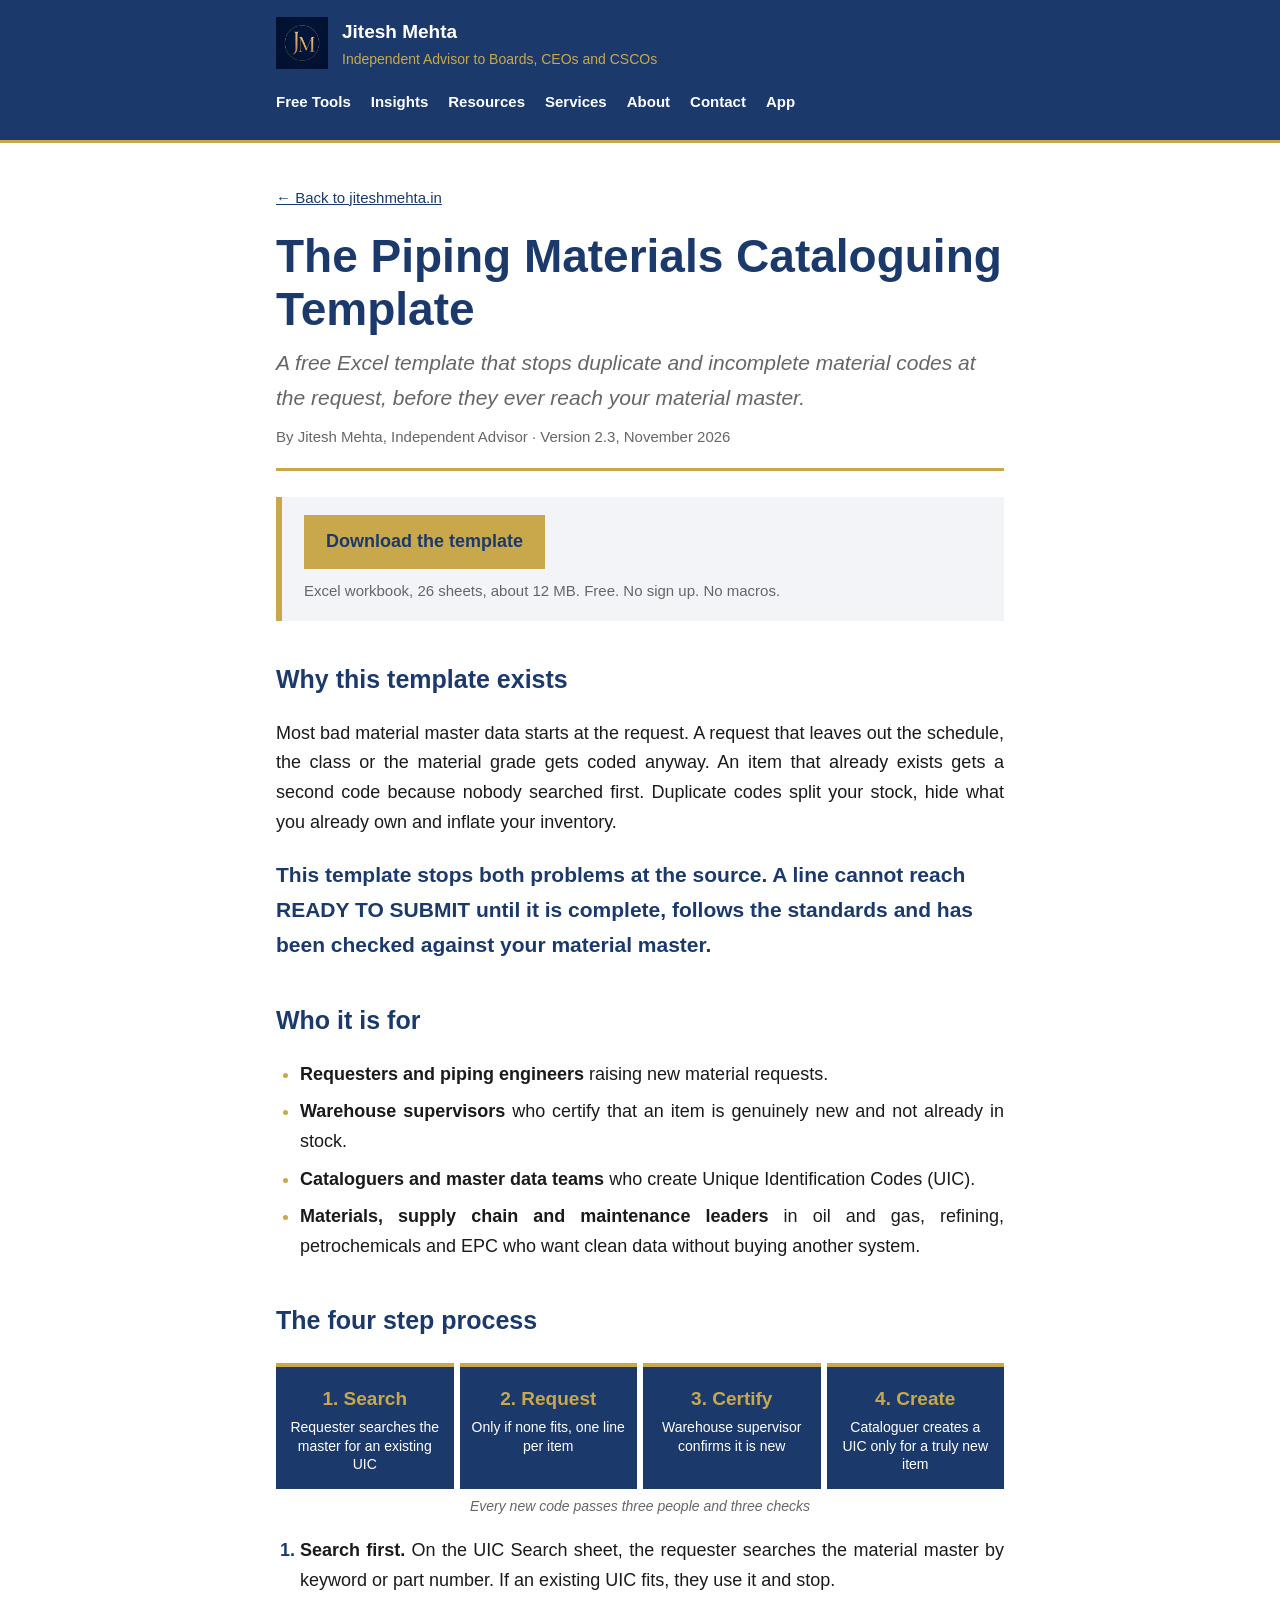
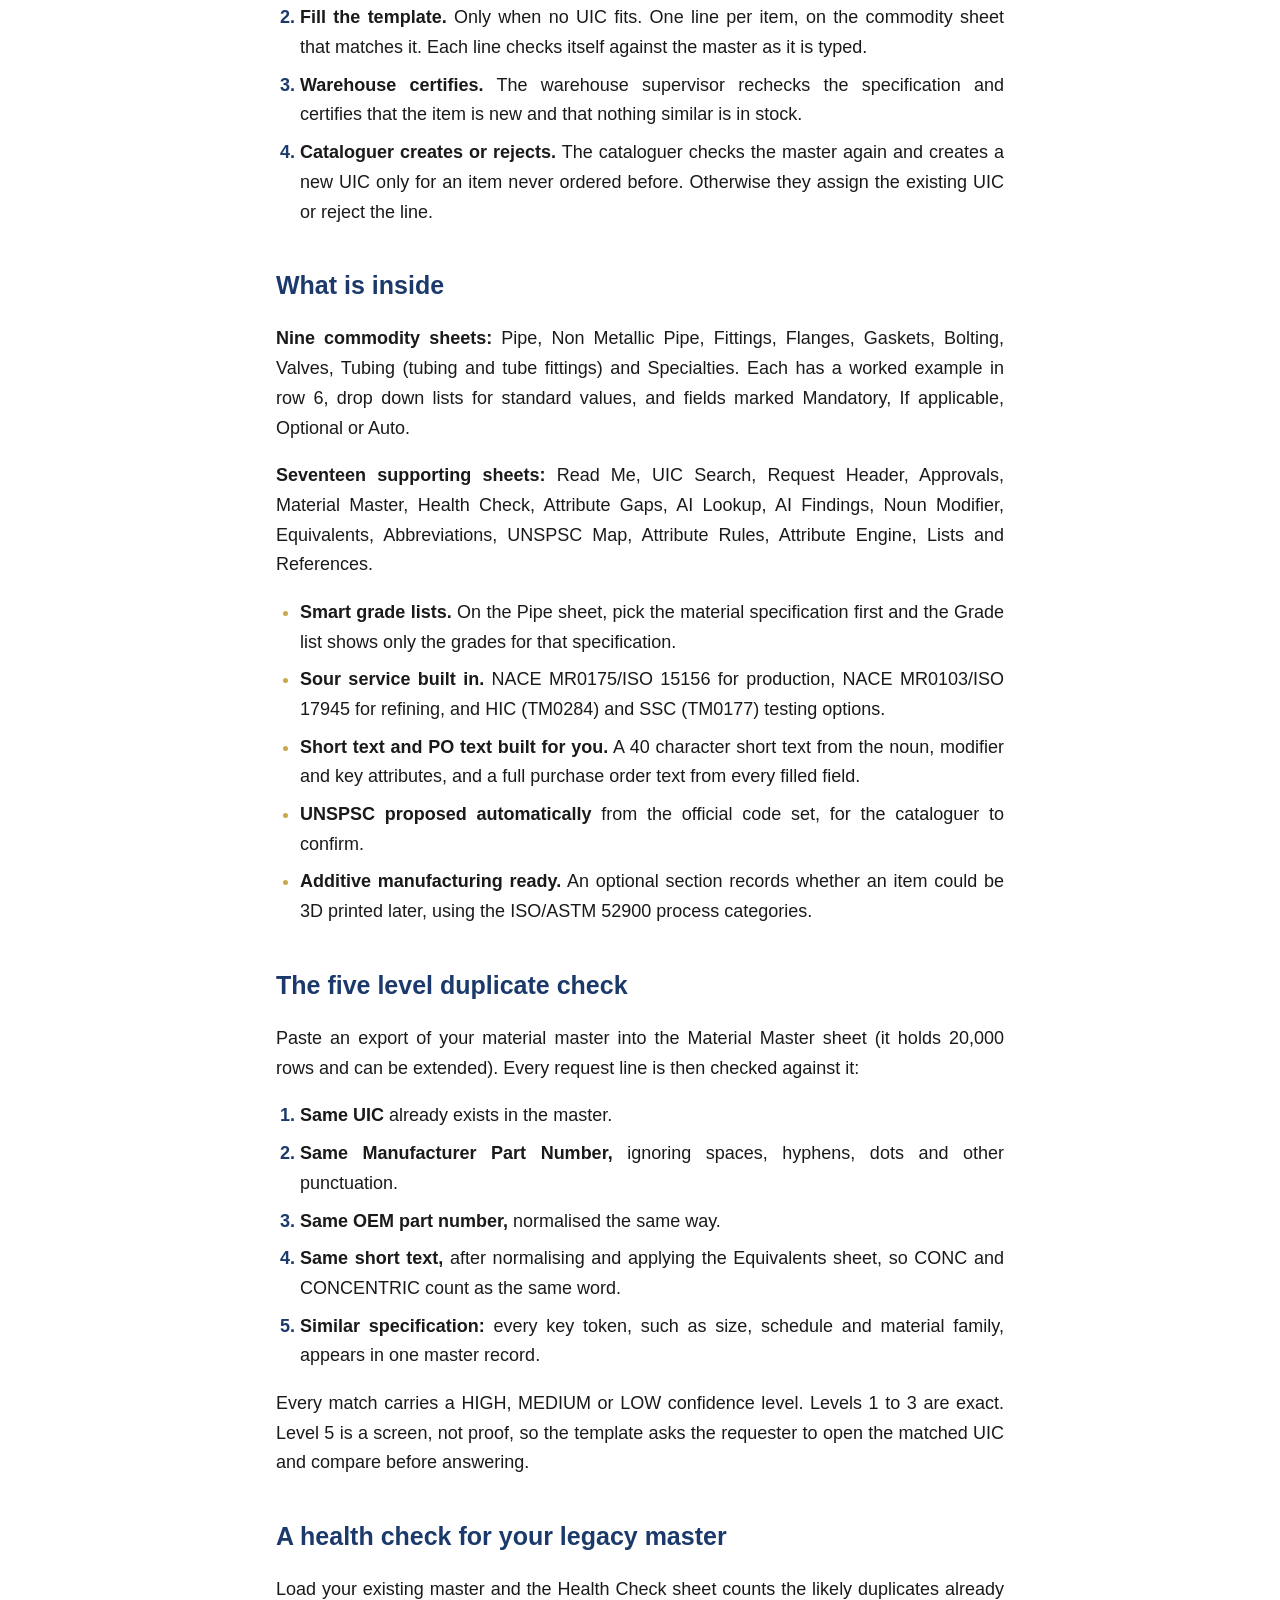
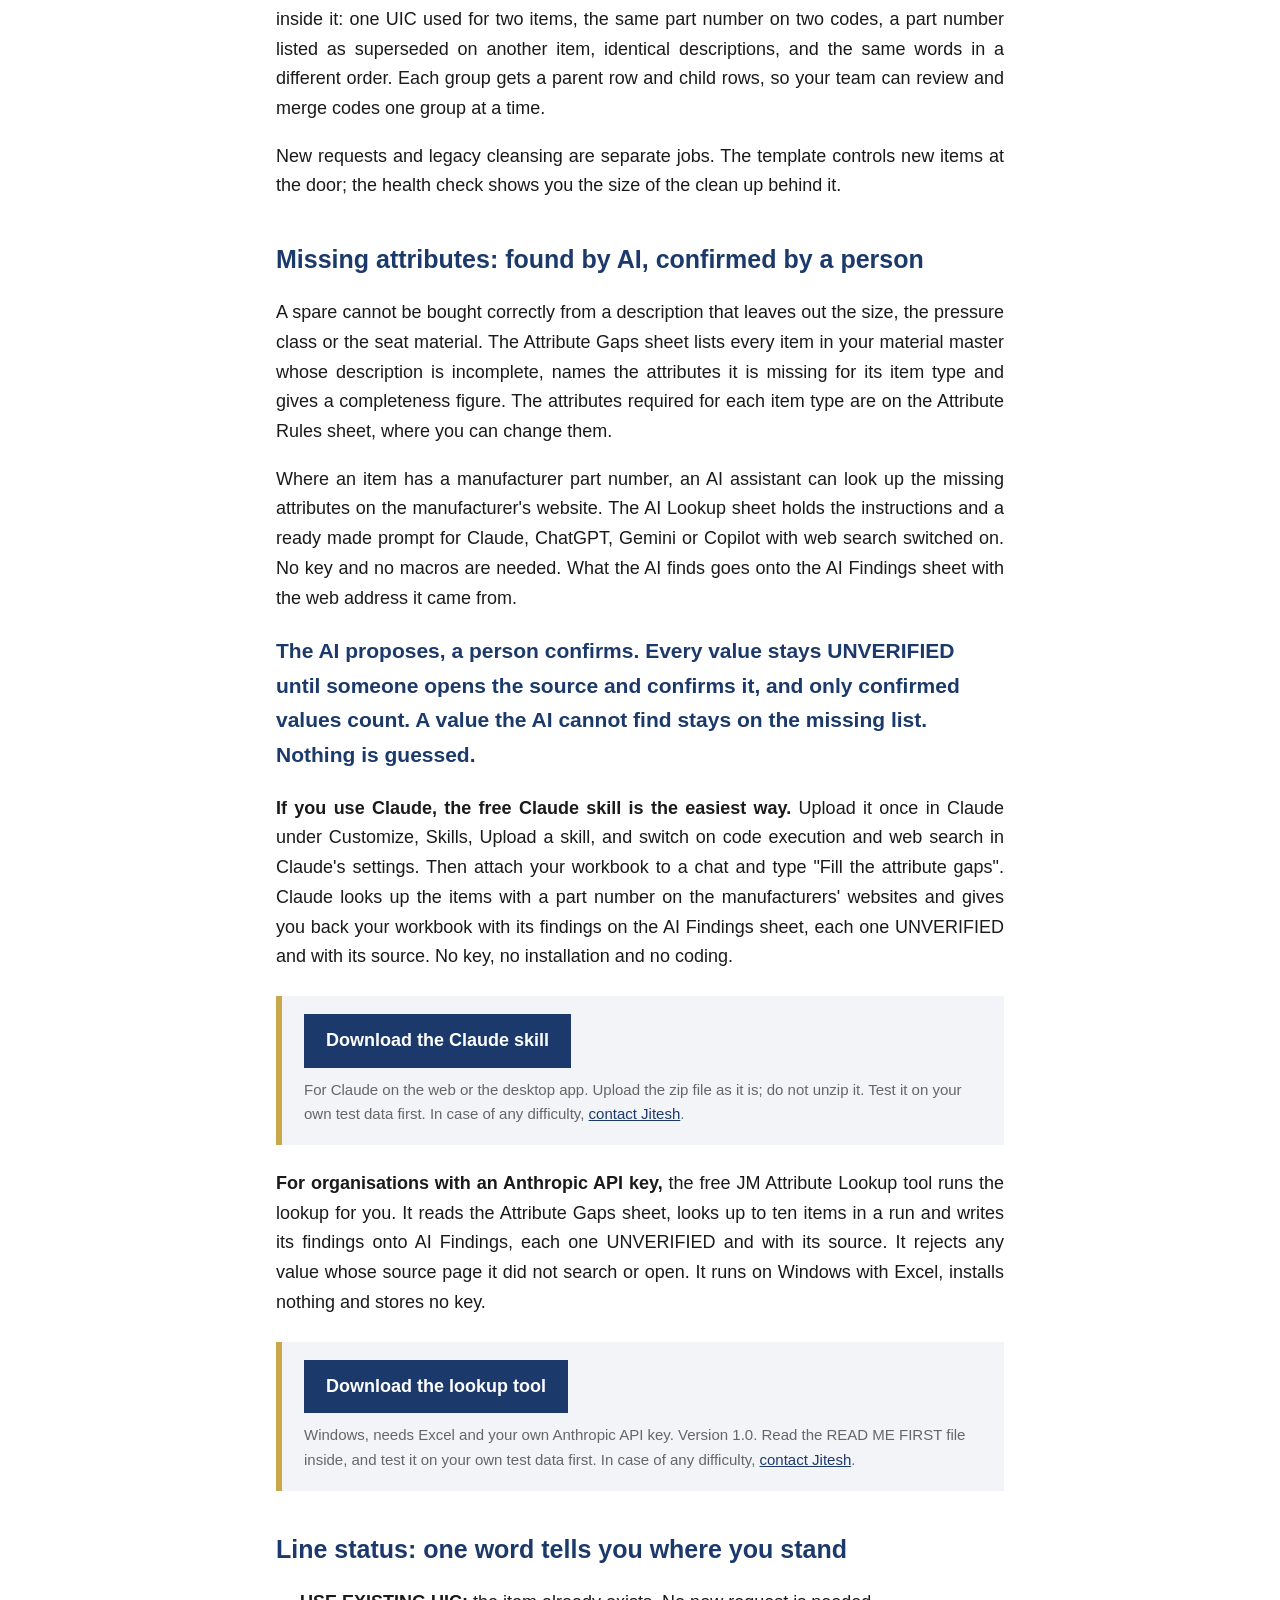
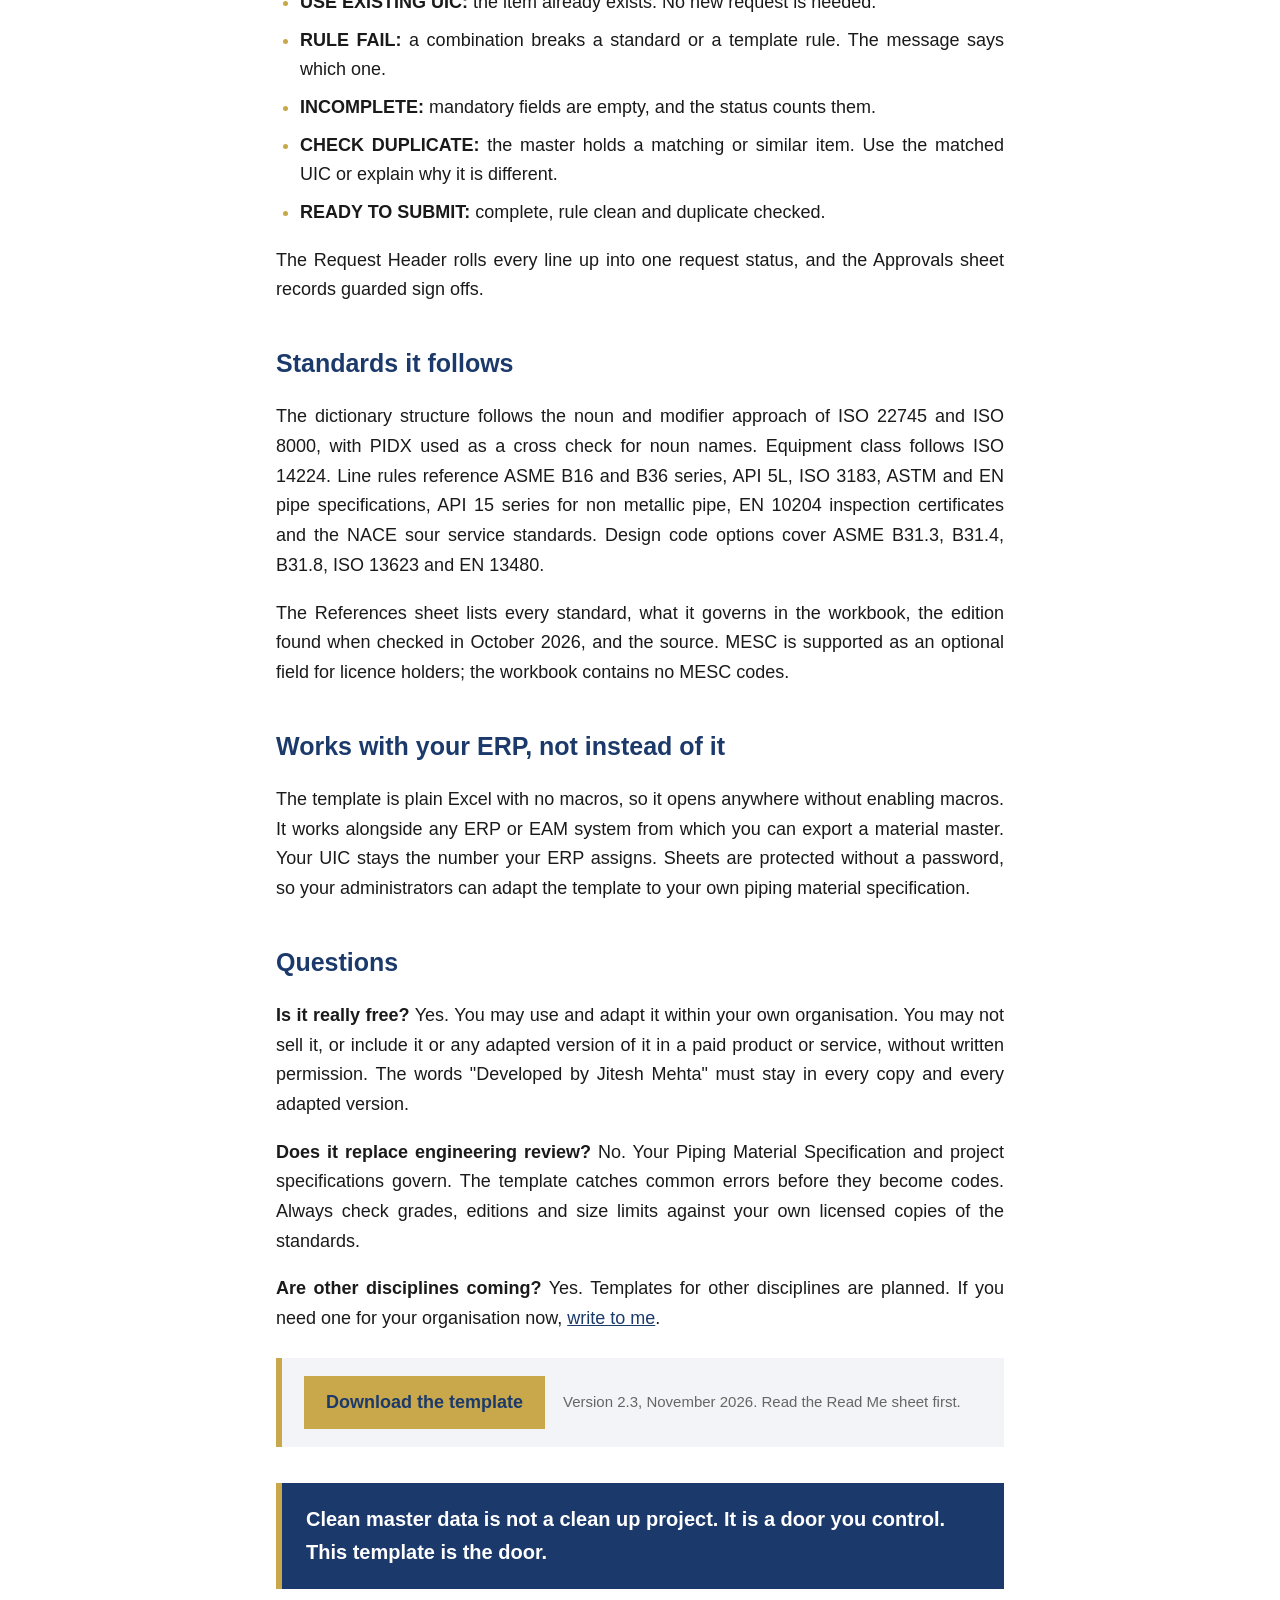
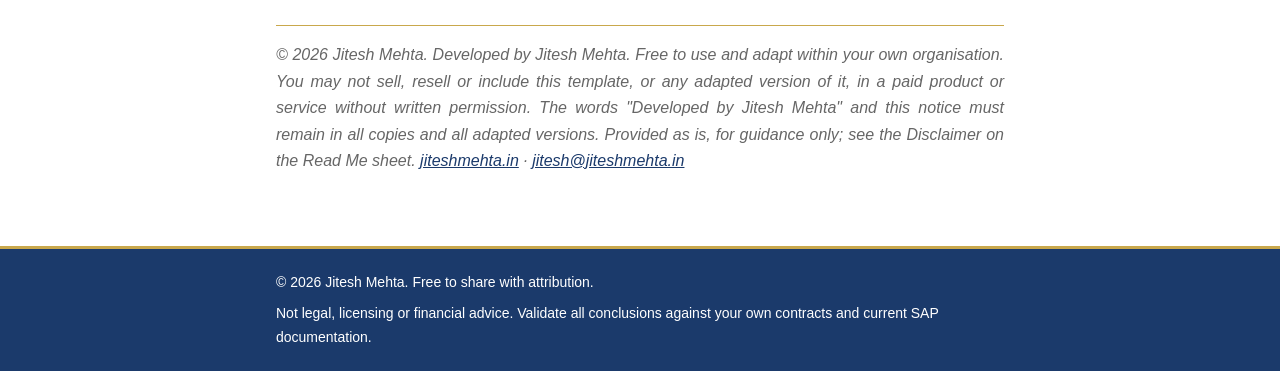
<file: templates/piping-materials-cataloguing-template.html>
<!doctype html>
<html lang="en-GB"><head><meta charset="utf-8"><meta name="viewport" content="width=device-width,initial-scale=1">
<title>Piping Materials Cataloguing Template (Free Excel Download) | Jitesh Mehta</title>
<meta name="description" content="Free Excel template for oil and gas, refining and EPC: stops duplicate and incomplete piping material codes at the request, with a five level duplicate check against your material master. No macros.">
<meta property="og:title" content="The Piping Materials Cataloguing Template">
<meta property="og:description" content="A free Excel template that stops duplicate and incomplete material codes at the request. Five level duplicate check, nine commodity sheets, no macros.">
<meta property="og:type" content="website">
<meta name="author" content="Jitesh Mehta">
<meta property="og:url" content="https://jiteshmehta.in/templates/piping-materials-cataloguing-template.html">
<meta property="og:site_name" content="Jitesh Mehta">
<meta property="og:image" content="https://jiteshmehta.in/templates/piping-materials-cataloguing-template.png">
<meta property="og:image:width" content="1200">
<meta property="og:image:height" content="630">
<meta property="og:image:alt" content="Navy and gold card showing the JM logo and the title, The Piping Materials Cataloguing Template.">
<meta name="twitter:card" content="summary_large_image">
<meta name="twitter:title" content="The Piping Materials Cataloguing Template">
<meta name="twitter:description" content="A free Excel template that stops duplicate and incomplete material codes at the request.">
<meta name="twitter:image" content="https://jiteshmehta.in/templates/piping-materials-cataloguing-template.png">
<link rel="canonical" href="https://jiteshmehta.in/templates/piping-materials-cataloguing-template.html">
<meta name="theme-color" content="#1B3A6B">
<link rel="icon" href="/favicon.ico" sizes="any">
<link rel="icon" type="image/png" sizes="32x32" href="/favicon-32.png">
<link rel="apple-touch-icon" href="/apple-touch-icon.png">
<link rel="manifest" href="/manifest.webmanifest">
<script type="application/ld+json">{"@context": "https://schema.org", "@type": "DigitalDocument", "name": "Piping Materials Cataloguing Template", "description": "Free Excel template for oil and gas, refining and EPC: stops duplicate and incomplete piping material codes at the request, with a five level duplicate check against your material master. No macros.", "url": "https://jiteshmehta.in/templates/piping-materials-cataloguing-template.html", "encodingFormat": "application/vnd.openxmlformats-officedocument.spreadsheetml.sheet", "version": "2.3", "dateModified": "2026-11", "isAccessibleForFree": true, "inLanguage": "en-GB", "author": {"@type": "Person", "name": "Jitesh Mehta", "url": "https://jiteshmehta.in/"}, "license": "Free to use and adapt within your own organisation. Not for resale.", "keywords": "piping material cataloguing, material master, duplicate material codes, noun modifier, ISO 8000, ISO 22745, UNSPSC, master data governance"}</script>
<style>
:root{--navy:#1B3A6B;--gold:#C9A84C;--bg:#F2F4F7;--txt:#1A1A1A;--grey:#666}
*{box-sizing:border-box}body{margin:0;font-family:Calibri,Carlito,"Segoe UI",Arial,sans-serif;color:var(--txt);background:#fff;font-size:18px;line-height:1.65}
header{background:var(--navy);border-bottom:3px solid var(--gold)}
.hd{max-width:760px;margin:0 auto;padding:16px;display:flex;align-items:center;gap:14px}
.mono{width:52px;height:52px;flex:none;display:block}
.hd a{color:#fff;text-decoration:none;font-weight:700;font-size:19px}.hd span{display:block;color:var(--gold);font-size:14px;font-weight:400}
.nav>div{max-width:760px;margin:0 auto;padding:0 16px 12px}
.nav ul{display:flex;flex-wrap:wrap;gap:2px clamp(7px,2.2vw,20px);list-style:none;margin:0;padding:0}
.nav a{display:inline-block;color:#fff;text-decoration:none;font-size:15px;font-weight:700;padding:3px 0;border-bottom:2px solid transparent}
.nav a:hover{color:var(--gold);border-bottom-color:var(--gold)}
.nav a:focus-visible{outline:3px solid var(--gold);outline-offset:3px}
@media(max-width:639px){.nav ul{display:grid;grid-template-columns:repeat(4,auto);justify-content:start;column-gap:clamp(12px,4vw,20px)}}
footer p{margin:0}footer p+p{margin-top:8px}
main{max-width:760px;margin:0 auto;padding:40px 16px 56px}
.back{font-size:15px;color:var(--navy)}
h1{color:var(--navy);font-size:clamp(32px,6vw,46px);line-height:1.15;margin:18px 0 10px}
.sub{font-size:21px;color:var(--grey);font-style:italic;margin:0 0 10px}
.by{font-size:15px;color:var(--grey);padding-bottom:18px;border-bottom:3px solid var(--gold);margin:0 0 26px}
.lead{font-size:21px;font-weight:700;color:var(--navy)}
h2{color:var(--navy);font-size:25px;margin:38px 0 10px}
main p,main li{text-align:justify;-webkit-hyphens:auto;hyphens:auto}
main .sub,main .by,main .lead,main .sources li{text-align:left;-webkit-hyphens:manual;hyphens:manual}
ul,ol{padding-left:24px}li{margin-bottom:8px}ul li::marker{color:var(--gold)}ol li::marker{color:var(--navy);font-weight:700}
.story{background:var(--bg);border-left:6px solid var(--gold);padding:18px 22px;font-style:italic}
.ctl{display:grid;grid-template-columns:repeat(5,1fr);gap:6px;margin:22px 0 6px}.ctl div{background:var(--navy);border-top:4px solid var(--gold);padding:16px 8px;text-align:center}.ctl b{display:block;color:var(--gold);font-size:20px}.ctl span{display:block;color:#fff;font-size:14px;line-height:1.3;margin-top:4px}
@media(max-width:600px){.ctl{grid-template-columns:1fr}.ctl div{display:flex;gap:12px;align-items:baseline;text-align:left;padding:12px 14px}.ctl span{margin:0}}
.cap{text-align:center!important;-webkit-hyphens:manual;hyphens:manual;font-size:14px;color:var(--grey);font-style:italic;margin-top:4px}
blockquote{margin:36px 0;padding:20px 24px;background:var(--navy);border-left:6px solid var(--gold);color:#fff;font-weight:700;font-size:20px}
a{color:var(--navy)}
.bio{margin-top:36px;padding-top:16px;border-top:1px solid var(--gold);color:var(--grey);font-style:italic;font-size:16px}
footer{background:var(--navy);border-top:3px solid var(--gold);color:#fff;font-size:14px}
footer div{max-width:760px;margin:0 auto;padding:22px 16px}
.tl{display:grid;grid-template-columns:repeat(5,1fr);gap:6px;margin:22px 0 6px}.tl div{background:var(--navy);border-top:4px solid var(--gold);padding:14px 8px;text-align:center}.tl b{display:block;color:var(--gold);font-size:18px;line-height:1.25}.tl span{display:block;color:#fff;font-size:14px;line-height:1.3;margin-top:6px}
@media(max-width:600px){.tl{grid-template-columns:1fr}.tl div{display:flex;gap:12px;align-items:baseline;text-align:left;padding:12px 14px}.tl b{flex:none;width:118px}.tl span{margin:0}}
.fig{display:grid;grid-template-columns:1fr 1fr;gap:6px;margin:22px 0 6px}.fig div{background:var(--bg);border-left:6px solid var(--gold);padding:16px 18px}.fig b{display:block;color:var(--navy);font-size:34px;line-height:1.1}.fig span{display:block;color:var(--grey);font-size:15px;margin-top:4px}
.view{font-size:15px;color:var(--grey);font-style:italic}
.ctl{display:grid;grid-template-columns:repeat(4,1fr);gap:6px;margin:22px 0 6px}.ctl div{background:var(--navy);border-top:4px solid var(--gold);padding:16px 10px;text-align:center}.ctl b{display:block;color:var(--gold);font-size:19px}.ctl span{display:block;color:#fff;font-size:14px;line-height:1.3;margin-top:4px}
@media(max-width:600px){.ctl{grid-template-columns:1fr}.ctl div{display:flex;gap:12px;align-items:baseline;text-align:left;padding:12px 14px}.ctl b{flex:none;width:110px}.ctl span{margin:0}}
.dl{display:flex;flex-wrap:wrap;align-items:center;gap:10px 18px;background:var(--bg);border-left:6px solid var(--gold);padding:18px 22px;margin:24px 0}
.dlbtn{display:inline-block;background:var(--gold);color:var(--navy)!important;font-weight:700;text-decoration:none;padding:12px 22px;font-size:18px}.dlbtn:hover{background:var(--navy);color:#fff!important}.dlbtn:focus-visible{outline:3px solid var(--navy);outline-offset:3px}
.dl span{color:var(--grey);font-size:15px}
.dlbtn--navy{background:var(--navy);color:#fff!important}.dlbtn--navy:hover{background:var(--gold);color:var(--navy)!important}
</style></head><body>
<header><div class="hd"><img class="mono" src="/logo/logo-192.png" width="192" height="192" alt="JM logo"><div><a href="/">Jitesh Mehta</a><span>Independent Advisor to Boards, CEOs and CSCOs</span></div></div><nav class="nav" aria-label="Main"><div><ul><li><a href="/#tools">Free Tools</a></li><li><a href="/#insights">Insights</a></li><li><a href="/#resources">Resources</a></li><li><a href="/#services">Services</a></li><li><a href="/#about">About</a></li><li><a href="/#contact">Contact</a></li><li><a href="/#app">App</a></li></ul></div></nav></header>
<main><a class="back" href="/#template">&larr; Back to jiteshmehta.in</a>
<h1>The Piping Materials Cataloguing Template</h1>
<p class="sub">A free Excel template that stops duplicate and incomplete material codes at the request, before they ever reach your material master.</p>
<p class="by">By Jitesh Mehta, Independent Advisor · Version 2.3, November 2026</p>
<div class="dl"><a class="dlbtn" href="/downloads/JM_ETA_Piping_Materials_Cataloguing_Template.xlsx" download type="application/vnd.openxmlformats-officedocument.spreadsheetml.sheet">Download the template</a><span>Excel workbook, 26 sheets, about 12 MB. Free. No sign up. No macros.</span></div>

<h2>Why this template exists</h2>
<p>Most bad material master data starts at the request. A request that leaves out the schedule, the class or the material grade gets coded anyway. An item that already exists gets a second code because nobody searched first. Duplicate codes split your stock, hide what you already own and inflate your inventory.</p>
<p class="lead">This template stops both problems at the source. A line cannot reach READY TO SUBMIT until it is complete, follows the standards and has been checked against your material master.</p>

<h2>Who it is for</h2>
<ul>
<li><strong>Requesters and piping engineers</strong> raising new material requests.</li>
<li><strong>Warehouse supervisors</strong> who certify that an item is genuinely new and not already in stock.</li>
<li><strong>Cataloguers and master data teams</strong> who create Unique Identification Codes (UIC).</li>
<li><strong>Materials, supply chain and maintenance leaders</strong> in oil and gas, refining, petrochemicals and EPC who want clean data without buying another system.</li>
</ul>

<h2>The four step process</h2>
<div class="ctl ctl4" role="img" aria-label="Four step process: Search, Request, Certify, Create"><div><b>1. Search</b><span>Requester searches the master for an existing UIC</span></div><div><b>2. Request</b><span>Only if none fits, one line per item</span></div><div><b>3. Certify</b><span>Warehouse supervisor confirms it is new</span></div><div><b>4. Create</b><span>Cataloguer creates a UIC only for a truly new item</span></div></div>
<p class="cap">Every new code passes three people and three checks</p>
<ol>
<li><strong>Search first.</strong> On the UIC Search sheet, the requester searches the material master by keyword or part number. If an existing UIC fits, they use it and stop.</li>
<li><strong>Fill the template.</strong> Only when no UIC fits. One line per item, on the commodity sheet that matches it. Each line checks itself against the master as it is typed.</li>
<li><strong>Warehouse certifies.</strong> The warehouse supervisor rechecks the specification and certifies that the item is new and that nothing similar is in stock.</li>
<li><strong>Cataloguer creates or rejects.</strong> The cataloguer checks the master again and creates a new UIC only for an item never ordered before. Otherwise they assign the existing UIC or reject the line.</li>
</ol>

<h2>What is inside</h2>
<p><strong>Nine commodity sheets:</strong> Pipe, Non Metallic Pipe, Fittings, Flanges, Gaskets, Bolting, Valves, Tubing (tubing and tube fittings) and Specialties. Each has a worked example in row 6, drop down lists for standard values, and fields marked Mandatory, If applicable, Optional or Auto.</p>
<p><strong>Seventeen supporting sheets:</strong> Read Me, UIC Search, Request Header, Approvals, Material Master, Health Check, Attribute Gaps, AI Lookup, AI Findings, Noun Modifier, Equivalents, Abbreviations, UNSPSC Map, Attribute Rules, Attribute Engine, Lists and References.</p>
<ul>
<li><strong>Smart grade lists.</strong> On the Pipe sheet, pick the material specification first and the Grade list shows only the grades for that specification.</li>
<li><strong>Sour service built in.</strong> NACE MR0175/ISO 15156 for production, NACE MR0103/ISO 17945 for refining, and HIC (TM0284) and SSC (TM0177) testing options.</li>
<li><strong>Short text and PO text built for you.</strong> A 40 character short text from the noun, modifier and key attributes, and a full purchase order text from every filled field.</li>
<li><strong>UNSPSC proposed automatically</strong> from the official code set, for the cataloguer to confirm.</li>
<li><strong>Additive manufacturing ready.</strong> An optional section records whether an item could be 3D printed later, using the ISO/ASTM 52900 process categories.</li>
</ul>

<h2>The five level duplicate check</h2>
<p>Paste an export of your material master into the Material Master sheet (it holds 20,000 rows and can be extended). Every request line is then checked against it:</p>
<ol>
<li><strong>Same UIC</strong> already exists in the master.</li>
<li><strong>Same Manufacturer Part Number,</strong> ignoring spaces, hyphens, dots and other punctuation.</li>
<li><strong>Same OEM part number,</strong> normalised the same way.</li>
<li><strong>Same short text,</strong> after normalising and applying the Equivalents sheet, so CONC and CONCENTRIC count as the same word.</li>
<li><strong>Similar specification:</strong> every key token, such as size, schedule and material family, appears in one master record.</li>
</ol>
<p>Every match carries a HIGH, MEDIUM or LOW confidence level. Levels 1 to 3 are exact. Level 5 is a screen, not proof, so the template asks the requester to open the matched UIC and compare before answering.</p>

<h2>A health check for your legacy master</h2>
<p>Load your existing master and the Health Check sheet counts the likely duplicates already inside it: one UIC used for two items, the same part number on two codes, a part number listed as superseded on another item, identical descriptions, and the same words in a different order. Each group gets a parent row and child rows, so your team can review and merge codes one group at a time.</p>
<p>New requests and legacy cleansing are separate jobs. The template controls new items at the door; the health check shows you the size of the clean up behind it.</p>

<h2>Missing attributes: found by AI, confirmed by a person</h2>
<p>A spare cannot be bought correctly from a description that leaves out the size, the pressure class or the seat material. The Attribute Gaps sheet lists every item in your material master whose description is incomplete, names the attributes it is missing for its item type and gives a completeness figure. The attributes required for each item type are on the Attribute Rules sheet, where you can change them.</p>
<p>Where an item has a manufacturer part number, an AI assistant can look up the missing attributes on the manufacturer's website. The AI Lookup sheet holds the instructions and a ready made prompt for Claude, ChatGPT, Gemini or Copilot with web search switched on. No key and no macros are needed. What the AI finds goes onto the AI Findings sheet with the web address it came from.</p>
<p class="lead">The AI proposes, a person confirms. Every value stays UNVERIFIED until someone opens the source and confirms it, and only confirmed values count. A value the AI cannot find stays on the missing list. Nothing is guessed.</p>
<p><strong>If you use Claude, the free Claude skill is the easiest way.</strong> Upload it once in Claude under Customize, Skills, Upload a skill, and switch on code execution and web search in Claude's settings. Then attach your workbook to a chat and type "Fill the attribute gaps". Claude looks up the items with a part number on the manufacturers' websites and gives you back your workbook with its findings on the AI Findings sheet, each one UNVERIFIED and with its source. No key, no installation and no coding.</p>
<div class="dl"><a class="dlbtn dlbtn--navy" href="/downloads/JM_Piping_Attribute_Gaps_Claude_Skill.zip" download type="application/zip">Download the Claude skill</a><span>For Claude on the web or the desktop app. Upload the zip file as it is; do not unzip it. Test it on your own test data first. In case of any difficulty, <a href="mailto:jitesh@jiteshmehta.in">contact Jitesh</a>.</span></div>
<p><strong>For organisations with an Anthropic API key,</strong> the free JM Attribute Lookup tool runs the lookup for you. It reads the Attribute Gaps sheet, looks up to ten items in a run and writes its findings onto AI Findings, each one UNVERIFIED and with its source. It rejects any value whose source page it did not search or open. It runs on Windows with Excel, installs nothing and stores no key.</p>
<div class="dl"><a class="dlbtn dlbtn--navy" href="/downloads/JM_Attribute_Lookup.zip" download type="application/zip">Download the lookup tool</a><span>Windows, needs Excel and your own Anthropic API key. Version 1.0. Read the READ ME FIRST file inside, and test it on your own test data first. In case of any difficulty, <a href="mailto:jitesh@jiteshmehta.in">contact Jitesh</a>.</span></div>

<h2>Line status: one word tells you where you stand</h2>
<ul>
<li><strong>USE EXISTING UIC:</strong> the item already exists. No new request is needed.</li>
<li><strong>RULE FAIL:</strong> a combination breaks a standard or a template rule. The message says which one.</li>
<li><strong>INCOMPLETE:</strong> mandatory fields are empty, and the status counts them.</li>
<li><strong>CHECK DUPLICATE:</strong> the master holds a matching or similar item. Use the matched UIC or explain why it is different.</li>
<li><strong>READY TO SUBMIT:</strong> complete, rule clean and duplicate checked.</li>
</ul>
<p>The Request Header rolls every line up into one request status, and the Approvals sheet records guarded sign offs.</p>

<h2>Standards it follows</h2>
<p>The dictionary structure follows the noun and modifier approach of ISO 22745 and ISO 8000, with PIDX used as a cross check for noun names. Equipment class follows ISO 14224. Line rules reference ASME B16 and B36 series, API 5L, ISO 3183, ASTM and EN pipe specifications, API 15 series for non metallic pipe, EN 10204 inspection certificates and the NACE sour service standards. Design code options cover ASME B31.3, B31.4, B31.8, ISO 13623 and EN 13480.</p>
<p>The References sheet lists every standard, what it governs in the workbook, the edition found when checked in October 2026, and the source. MESC is supported as an optional field for licence holders; the workbook contains no MESC codes.</p>

<h2>Works with your ERP, not instead of it</h2>
<p>The template is plain Excel with no macros, so it opens anywhere without enabling macros. It works alongside any ERP or EAM system from which you can export a material master. Your UIC stays the number your ERP assigns. Sheets are protected without a password, so your administrators can adapt the template to your own piping material specification.</p>

<h2>Questions</h2>
<p><strong>Is it really free?</strong> Yes. You may use and adapt it within your own organisation. You may not sell it, or include it or any adapted version of it in a paid product or service, without written permission. The words "Developed by Jitesh Mehta" must stay in every copy and every adapted version.</p>
<p><strong>Does it replace engineering review?</strong> No. Your Piping Material Specification and project specifications govern. The template catches common errors before they become codes. Always check grades, editions and size limits against your own licensed copies of the standards.</p>
<p><strong>Are other disciplines coming?</strong> Yes. Templates for other disciplines are planned. If you need one for your organisation now, <a href="mailto:jitesh@jiteshmehta.in">write to me</a>.</p>

<div class="dl"><a class="dlbtn" href="/downloads/JM_ETA_Piping_Materials_Cataloguing_Template.xlsx" download type="application/vnd.openxmlformats-officedocument.spreadsheetml.sheet">Download the template</a><span>Version 2.3, November 2026. Read the Read Me sheet first.</span></div>

<blockquote>Clean master data is not a clean up project. It is a door you control. This template is the door.</blockquote>
<p class="bio">© 2026 Jitesh Mehta. Developed by Jitesh Mehta. Free to use and adapt within your own organisation. You may not sell, resell or include this template, or any adapted version of it, in a paid product or service without written permission. The words "Developed by Jitesh Mehta" and this notice must remain in all copies and all adapted versions. Provided as is, for guidance only; see the Disclaimer on the Read Me sheet. <a href="/">jiteshmehta.in</a> &middot; <a href="mailto:jitesh@jiteshmehta.in">jitesh@jiteshmehta.in</a></p>
</main>
<footer><div><p>&copy; 2026 Jitesh Mehta. Free to share with attribution.</p><p>Not legal, licensing or financial advice. Validate all conclusions against your own contracts and current SAP documentation.</p></div></footer>
<script src="/app.js" defer></script>
</body></html>
</file>
<file: styles.css>
/* JM Enterprise Transformation Advisory
   Brand: navy and gold. Mobile first: base styles are for a 375px phone,
   wider screens are handled in the media queries at the bottom. */

:root {
  --navy: #1B3A6B;
  --gold: #C9A84C;
  --ink: #1A1A1A;
  --grey: #666666;
  --panel: #F2F4F7;
  --hairline: #D5DAE3;
  --white: #FFFFFF;
  --font: Calibri, Carlito, "Segoe UI", Arial, sans-serif;
}

*,
*::before,
*::after {
  box-sizing: border-box;
}

html {
  -webkit-text-size-adjust: 100%;
  text-size-adjust: 100%;
}

body {
  margin: 0;
  background: var(--white);
  color: var(--ink);
  font-family: var(--font);
  font-size: 1.0625rem;
  line-height: 1.6;
}

img {
  display: block;
  max-width: 100%;
  height: auto;
}

h1,
h2,
h3,
h4,
p,
dl,
dd {
  margin: 0;
}

a {
  color: var(--navy);
}

a:focus-visible {
  outline: 3px solid var(--navy);
  outline-offset: 3px;
}

.wrap {
  width: 100%;
  max-width: 66rem;
  margin: 0 auto;
  padding-left: 1.25rem;
  padding-right: 1.25rem;
}

.skip {
  position: absolute;
  left: -999rem;
  top: 0;
  background: var(--white);
  color: var(--navy);
  padding: 0.75rem 1rem;
  z-index: 10;
}

.skip:focus {
  left: 0;
}

/* ---------- Top banner ---------- */

.banner {
  background: var(--navy);
  border-bottom: 3px solid var(--gold);
  color: var(--white);
}

.banner > .wrap {
  display: flex;
  align-items: center;
  gap: 0.875rem;
  padding-top: 1rem;
  padding-bottom: 1rem;
}

.banner__logo {
  flex: none;
  width: 3.5rem;
  height: 3.5rem;
}

.banner__name {
  font-size: 1.0625rem;
  font-weight: 700;
  line-height: 1.25;
  color: var(--white);
}

.banner__tagline {
  margin-top: 0.25rem;
  font-size: 0.875rem;
  line-height: 1.3;
  color: var(--gold);
}

/* ---------- Navigation ---------- */

/* Sits inside the navy banner, above the gold rule. */
.nav .wrap {
  padding-bottom: 0.875rem;
}

.nav ul {
  display: flex;
  flex-wrap: wrap;
  /* The column gap narrows on a phone so six items stay on one line. */
  gap: 0.125rem clamp(0.4375rem, 2.2vw, 1.25rem);
  margin: 0;
  padding: 0;
  list-style: none;
}

/* Seven items cannot share one row on a phone at a readable size. Below
   40rem they form a tidy grid instead, four over three with the columns
   lined up, rather than wrapping raggedly with two items left over. */
@media (max-width: 39.99rem) {
  .nav ul {
    display: grid;
    grid-template-columns: repeat(4, auto);
    justify-content: start;
    column-gap: clamp(0.75rem, 4vw, 1.25rem);
  }
}

.nav a {
  display: inline-block;
  padding: 0.1875rem 0;
  border-bottom: 2px solid transparent;
  color: var(--white);
  font-size: 0.9375rem;
  font-weight: 700;
  text-decoration: none;
}

.nav a:hover {
  color: var(--gold);
  border-bottom-color: var(--gold);
}

/* ---------- Sections ---------- */

.section {
  padding-top: 2.75rem;
  padding-bottom: 2.75rem;
  border-top: 1px solid var(--hairline);
}

/* Keeps a heading clear of the top edge after a navigation jump. */
.section[id] {
  scroll-margin-top: 1rem;
}

.hero {
  padding-top: 2.5rem;
  padding-bottom: 2.75rem;
}

.hero h1 {
  color: var(--navy);
  font-size: 1.75rem;
  line-height: 1.22;
  font-weight: 700;
}

.hero h1 span {
  display: block;
}

.hero__sub {
  margin-top: 1.25rem;
  max-width: 38rem;
  font-size: 1.125rem;
  color: var(--ink);
}

/* Small label above a section: navy capitals on white, thin gold rule below */
.label {
  color: var(--navy);
  font-size: 0.875rem;
  font-weight: 700;
  letter-spacing: 0.14em;
  text-transform: uppercase;
  line-height: 1.3;
}

.label::after {
  content: "";
  display: block;
  width: 3rem;
  height: 3px;
  margin-top: 0.625rem;
  background: var(--gold);
}

.intro {
  margin-top: 1.25rem;
  max-width: 38rem;
}

/* ---------- Justified body prose ---------- */
/* Matches the articles: justify always travels with hyphenation,
   because justifying without it is what opened up the gaps.
   The page is lang="en-GB", which is what tells the browser where
   to break words.

   Only wide text is justified. The measure here is about 600px,
   roughly 90 characters. The small cards in a grid are 262px,
   roughly 40 characters, and justifying a column that narrow
   reopens the gaps however good the hyphenation, so .card__text
   inside .grid is deliberately left alone. The one exception is
   the Insights row, which is set to two columns on wide screens
   and justified there; that rule sits in the 60rem block below.
   The Resources cards are the second exception, added at Jitesh's
   request on 14 November after he looked at both. They are about 39
   characters, so the gaps the paragraph above warns about are real,
   but only the template card has more than two lines, and on it the
   even right edge was judged worth the slightly wider word spacing.
   Hyphenation is doing most of the work. Headings, labels,
   single line details, the hero subtitle and the principle strip
   stay left as well. */
.intro,
.card--featured .card__text,
.card--wide .card__text,
#resources .grid .card__text,
#tools .grid .card__text,
.about__text p {
  text-align: justify;
  -webkit-hyphens: auto;
  hyphens: auto;
}

/* Hyphenation off on the section intros, at Jitesh's request on
   22 October: he did not want "orchestration" split across lines
   in the Services opening. This rule must stay after the block
   above, which has the same specificity, or source order will
   undo it.

   The cost is wider word gaps, because justification now has no
   hyphens to help it close the lines up. If those gaps ever become
   objectionable, the fix is the one used on the SAP panel: set the
   paragraph ragged instead of justified. You cannot have justified
   text, no hyphens and no gaps at once; one of the three has to go. */
.intro {
  -webkit-hyphens: manual;
  hyphens: manual;
}

/* The Services panels are the exception to the rule above. They are
   262px, about 40 characters, which is normally too narrow to
   justify. They carry eight or nine lines of real prose each, so
   they read as paragraphs rather than captions, and Firefox and
   Safari hyphenate them well enough to hold it together. The short
   two and three line cards under Resources stay left: too few lines
   for the browser to spread the space evenly. */
#services .card__text {
  text-align: justify;
  -webkit-hyphens: auto;
  hyphens: auto;

  /* Give the hyphenation engine many more places to break. In a
     262px column the browser's default limits leave too few
     opportunities, which is what opened the gaps on the SAP panel.
     "5 2 2" means: break only words of five letters or more, and
     leave at least two letters before the hyphen and two after.
     Firefox 137 and later and Chrome 109 and later honour this.
     Safari ignores it and uses the older prefixed pair instead. */
  hyphenate-limit-chars: 5 2 2;
  -webkit-hyphenate-limit-before: 2;
  -webkit-hyphenate-limit-after: 2;
}

/* An escape hatch, currently unused. The SAP panel carried this
   class for a while, because its proper nouns and acronyms, SAP
   MM, SAP Ariba, SAP PM/EAM, IBM Maximo, SmartPlant Materials,
   cannot be hyphenated and its justified lines would not close
   up. Relaxing hyphenate-limit-chars above fixed it well enough
   to put the panel back. Keep this rule: add class="card
   card--ragged" to any card whose gaps cannot be closed, and it
   opts out of justification. Never target cards by nth-child,
   which breaks the moment the panels are reordered. */
#services .card--ragged .card__text {
  text-align: left;
  -webkit-hyphens: manual;
  hyphens: manual;
}

.subhead {
  margin-top: 2.25rem;
  color: var(--navy);
  font-size: 1.25rem;
  line-height: 1.3;
}

/* ---------- Resource cards ---------- */

.card {
  display: flex;
  flex-direction: column;
  align-items: flex-start;
  background: var(--panel);
  border: 1px solid var(--hairline);
  padding: 1.25rem;
}

.card__type {
  color: var(--navy);
  font-size: 0.8125rem;
  font-weight: 700;
  letter-spacing: 0.12em;
  text-transform: uppercase;
}

.card__title {
  margin-top: 0.375rem;
  color: var(--navy);
  font-size: 1.25rem;
  line-height: 1.25;
}

/* A card title that links to its own page keeps the title colour and
   only shows an underline on hover. */
.card__title a {
  color: inherit;
  text-decoration: none;
}

.card__title a:hover {
  text-decoration: underline;
}

.card__text {
  margin-top: 0.625rem;
}

/* Small text link under a card's button, such as "What is inside the
   template". Same size as the detail line. */
.card__more {
  margin-top: 0.625rem;
  font-size: 0.9375rem;
}

.card__detail {
  margin-top: 0.625rem;
  margin-bottom: 1.125rem;
  color: var(--grey);
  font-size: 0.9375rem;
}

/* A detail line that is the last thing in a card, as on the Services
   packages which have no button, drops to the bottom of the card. The
   lines then align across a row, and the card's bottom padding matches
   every other card instead of gaining the gap meant for a button. */
.card__detail:last-child {
  margin-top: auto;
  padding-top: 0.625rem;
  margin-bottom: 0;
}

.card--featured {
  margin-top: 1.5rem;
  border-top: 3px solid var(--gold);
  padding: 1.5rem 1.25rem;
  scroll-margin-top: 1rem;
}

/* Any card with an id is a link target, so leave it a little air
   when the page jumps to it. The Guide is #guide, the cataloguing
   template is #template. */
.card[id] {
  scroll-margin-top: 1rem;
}

.card--featured .card__title {
  font-size: 1.5rem;
}

.card--featured .card__text {
  max-width: 38rem;
}

/* Full width card used when a section has a single card, such as one
   article under Insights. Same shape as the featured card but without the
   gold top rule, so the Guide stays the only gold topped card. */
.card--wide {
  margin-top: 1.5rem;
  padding: 1.5rem 1.25rem;
}

.card--wide .card__text {
  max-width: 38rem;
}

.grid {
  display: grid;
  grid-template-columns: 1fr;
  gap: 1rem;
  margin-top: 1rem;
}

/* ---------- Buttons ---------- */

.btn {
  display: inline-flex;
  align-items: center;
  justify-content: center;
  width: 100%;
  min-height: 3rem;
  margin-top: auto;
  padding: 0.625rem 1.25rem;
  border: 2px solid var(--navy);
  background: var(--navy);
  color: var(--white);
  font-size: 1.0625rem;
  font-weight: 700;
  line-height: 1.2;
  text-align: center;
  text-decoration: none;
}

.btn:hover {
  background: var(--white);
  color: var(--navy);
}

.btn--gold {
  border-color: var(--gold);
  background: var(--gold);
  color: var(--navy);
}

.btn--gold:hover {
  border-color: var(--navy);
  background: var(--navy);
  color: var(--white);
}

/* ---------- About ---------- */

.about {
  display: grid;
  gap: 1.5rem;
  margin-top: 1.5rem;
}

.about__photo {
  width: 9rem;
  height: 9rem;
  border: 1px solid var(--hairline);
}

.about__text {
  max-width: 40rem;
}

.about__note {
  margin-top: 1rem;
  color: var(--navy);
  font-weight: 700;
}

/* The closing bold line stays left, like the lead line in an
   article. The selector is deliberately more specific than
   ".about__text p" above, or that rule would justify it too. */
.about__text p.about__note {
  text-align: left;
  -webkit-hyphens: manual;
  hyphens: manual;
}

/* ---------- Principle strip ---------- */

.principle {
  margin-bottom: 2.75rem;
  background: var(--navy);
  border-left: 6px solid var(--gold);
  color: var(--white);
  padding: 1.5rem 1.25rem;
  font-size: 1.1875rem;
  font-weight: 700;
  line-height: 1.4;
}

/* ---------- Contact ---------- */

.contact {
  margin-top: 1.5rem;
  background: var(--panel);
  border: 1px solid var(--hairline);
}

.contact__row {
  padding: 0.875rem 1.25rem;
  border-top: 1px solid var(--hairline);
}

.contact__row:first-child {
  border-top: 0;
}

.contact dt {
  color: var(--grey);
  font-size: 0.9375rem;
}

.contact dd {
  overflow-wrap: anywhere;
}

.contact a {
  display: inline-block;
  padding: 0.25rem 0;
  font-weight: 700;
}

/* ---------- Footer ---------- */

.footer {
  background: var(--navy);
  border-top: 3px solid var(--gold);
  color: var(--white);
  font-size: 0.9375rem;
}

.footer .wrap {
  padding-top: 1.75rem;
  padding-bottom: 1.75rem;
}

.footer p + p {
  margin-top: 0.625rem;
}

.footer a {
  color: var(--white);
}

.banner a:focus-visible,
.footer a:focus-visible {
  outline-color: var(--gold);
}

/* ---------- 404 page ---------- */

.notfound {
  padding-top: 3rem;
  padding-bottom: 4rem;
}

.notfound h1 {
  color: var(--navy);
  font-size: 1.75rem;
  line-height: 1.25;
}

.notfound p {
  margin-top: 1rem;
  margin-bottom: 1.5rem;
}

.notfound .btn {
  width: auto;
}

/* ---------- Wider screens ---------- */

@media (min-width: 40rem) {
  .banner__logo {
    width: 4.5rem;
    height: 4.5rem;
  }

  .banner__name {
    font-size: 1.375rem;
  }

  .banner__tagline {
    font-size: 1rem;
  }

  .hero h1 {
    font-size: 2.25rem;
  }

  .btn {
    width: auto;
  }

  .card--featured,
  .card--wide {
    padding: 2rem;
  }

  .grid {
    grid-template-columns: repeat(2, 1fr);
  }

  .about {
    grid-template-columns: 11rem 1fr;
    gap: 2rem;
  }

  .about__photo {
    width: 11rem;
    height: 11rem;
  }

  .principle {
    padding: 2rem;
    font-size: 1.375rem;
  }

  .contact__row {
    display: grid;
    grid-template-columns: 13rem 1fr;
    align-items: baseline;
  }
}

@media (min-width: 60rem) {
  .wrap {
    padding-left: 2rem;
    padding-right: 2rem;
  }

  .section {
    padding-top: 4rem;
    padding-bottom: 4rem;
  }

  .hero {
    padding-top: 4rem;
    padding-bottom: 4.5rem;
  }

  .hero h1 {
    font-size: 2.75rem;
  }

  .hero__sub {
    font-size: 1.25rem;
  }

  .grid {
    grid-template-columns: repeat(3, 1fr);
  }

  /* Insights has its own two column row. The shared grid is three
     columns wide, which squeezed two article cards into about 39
     characters a line and left the right third of the row empty.
     Two columns gives about 63 characters, wide enough to justify
     the card text without reopening the word gaps, and it fills
     the row. Below this width the cards stack, so they stay
     ragged, which is why the justify rule lives in here.

     Jitesh's decision, 14 November 2026: the wide cards read
     better while there are only two articles. When a third is
     added, delete both rules below and let the shared three
     column grid take over, which returns the cards to the
     square shape the Resources cards use. */
  #insights .grid,
  #tools .grid,
  #resources .grid {
    grid-template-columns: repeat(2, 1fr);
  }

  /* Free Tools holds two cards and Resources, after the template and the
     software moved up on 15 November 2026, holds four. In the shared
     three column grid that left one empty slot beside the tools and the
     App card alone on a second row. Two columns fills both rows. */

  #insights .card__text {
    text-align: justify;
    -webkit-hyphens: auto;
    hyphens: auto;
  }

  .principle {
    margin-bottom: 4rem;
  }
}
</file>
